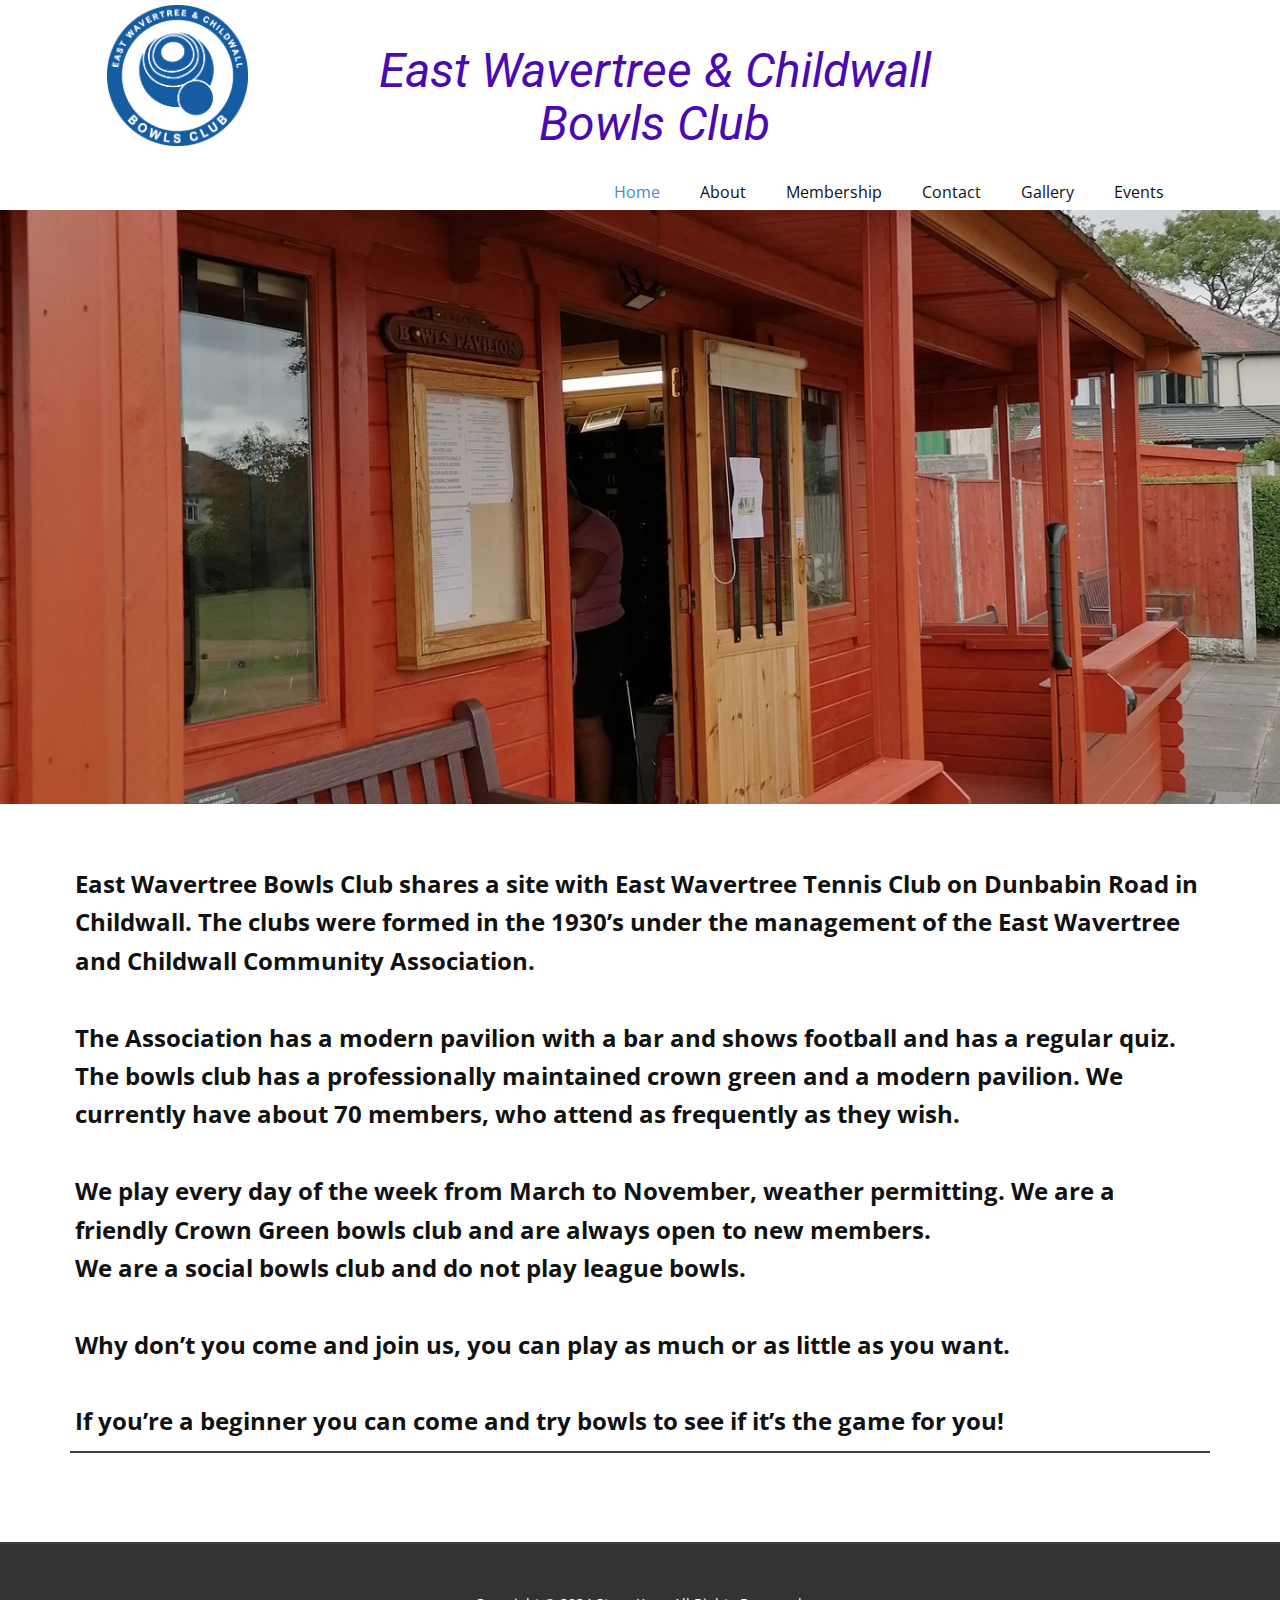
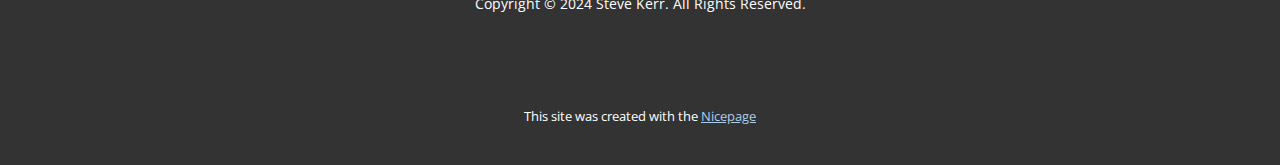
<file: index.html>
<!DOCTYPE html>
<html style="font-size: 16px;" lang="en"><head>
    <meta name="viewport" content="width=device-width, initial-scale=1.0">
    <meta charset="utf-8">
    <meta name="keywords" content="East Wavertree &amp;amp; Childwall Bowls Club">
    <meta name="description" content="">
    <title>Home</title>
    <link rel="stylesheet" href="nicepage.css" media="screen">
<link rel="stylesheet" href="Home.css" media="screen">
    <script class="u-script" type="text/javascript" src="jquery.js" defer=""></script>
    <script class="u-script" type="text/javascript" src="nicepage.js" defer=""></script>
    <meta name="generator" content="Nicepage 6.13.8, nicepage.com">
    <link id="u-theme-google-font" rel="stylesheet" href="https://fonts.googleapis.com/css?family=Roboto:100,100i,300,300i,400,400i,500,500i,700,700i,900,900i|Open+Sans:300,300i,400,400i,500,500i,600,600i,700,700i,800,800i">
    
    
    
    
    <script type="application/ld+json">{
		"@context": "http://schema.org",
		"@type": "Organization",
		"name": "",
		"logo": "images/LogoEWCBowls_v1.00.png"
}</script>
    <meta name="theme-color" content="#478ac9">
    <meta property="og:title" content="Home">
    <meta property="og:type" content="website">
  <meta data-intl-tel-input-cdn-path="intlTelInput/"></head>
  <body data-home-page="Home.html" data-home-page-title="Home" data-path-to-root="./" data-include-products="false" class="u-body u-xl-mode" data-lang="en"><header class=" u-border-no-bottom u-border-no-left u-border-no-right u-border-no-top u-clearfix u-container-align-center u-header u-section-row-container" id="sec-9b2f" style="background-image: none"><div class="u-section-rows">
        <div class="u-section-row" id="sec-6b38">
          <div class="u-clearfix u-sheet u-sheet-1">
            <h2 class="u-align-center u-text u-text-custom-color-3 u-text-1">East Wavertree &amp; Childwall<br>Bowls Club
            </h2>
            <a href="#" class="u-image u-logo u-image-1" data-image-width="2363" data-image-height="2363">
              <img src="images/LogoEWCBowls_v1.00.png" class="u-logo-image u-logo-image-1">
            </a>
          </div>
          
          
          
          
          
        </div>
        <div class="u-clearfix u-section-row" data-animation-name="" data-animation-duration="0" data-animation-delay="0" data-animation-direction="" id="sec-6533">
          <div class="u-clearfix u-sheet u-valign-middle u-sheet-2">
            <nav class="u-menu u-menu-one-level u-offcanvas u-menu-1">
              <div class="menu-collapse" style="font-size: 1rem; letter-spacing: 0px;">
                <a class="u-button-style u-custom-left-right-menu-spacing u-custom-padding-bottom u-custom-top-bottom-menu-spacing u-nav-link u-text-active-palette-1-base u-text-hover-palette-2-base" href="#">
                  <svg class="u-svg-link" viewBox="0 0 24 24"><use xlink:href="#menu-hamburger"></use></svg>
                  <svg class="u-svg-content" version="1.1" id="menu-hamburger" viewBox="0 0 16 16" x="0px" y="0px" xmlns:xlink="http://www.w3.org/1999/xlink" xmlns="http://www.w3.org/2000/svg"><g><rect y="1" width="16" height="2"></rect><rect y="7" width="16" height="2"></rect><rect y="13" width="16" height="2"></rect>
</g></svg>
                </a>
              </div>
              <div class="u-custom-menu u-nav-container">
                <ul class="u-nav u-unstyled u-nav-1"><li class="u-nav-item"><a class="u-button-style u-nav-link u-text-active-palette-1-base u-text-hover-palette-2-base" href="Home.html" style="padding: 10px 20px;">Home</a>
</li><li class="u-nav-item"><a class="u-button-style u-nav-link u-text-active-palette-1-base u-text-hover-palette-2-base" href="About.html" style="padding: 10px 20px;">About</a>
</li><li class="u-nav-item"><a class="u-button-style u-nav-link u-text-active-palette-1-base u-text-hover-palette-2-base" href="Membership.html" style="padding: 10px 20px;">Membership</a>
</li><li class="u-nav-item"><a class="u-button-style u-nav-link u-text-active-palette-1-base u-text-hover-palette-2-base" href="Contact.html" style="padding: 10px 20px;">Contact</a>
</li><li class="u-nav-item"><a class="u-button-style u-nav-link u-text-active-palette-1-base u-text-hover-palette-2-base" href="Gallery.html" style="padding: 10px 20px;">Gallery</a>
</li><li class="u-nav-item"><a class="u-button-style u-nav-link u-text-active-palette-1-base u-text-hover-palette-2-base" href="Events.html" style="padding: 10px 20px;">Events</a>
</li></ul>
              </div>
              <div class="u-custom-menu u-nav-container-collapse">
                <div class="u-black u-container-style u-inner-container-layout u-opacity u-opacity-95 u-sidenav">
                  <div class="u-inner-container-layout u-sidenav-overflow">
                    <div class="u-menu-close"></div>
                    <ul class="u-align-center u-nav u-popupmenu-items u-unstyled u-nav-2"><li class="u-nav-item"><a class="u-button-style u-nav-link" href="Home.html">Home</a>
</li><li class="u-nav-item"><a class="u-button-style u-nav-link" href="About.html">About</a>
</li><li class="u-nav-item"><a class="u-button-style u-nav-link" href="Membership.html">Membership</a>
</li><li class="u-nav-item"><a class="u-button-style u-nav-link" href="Contact.html">Contact</a>
</li><li class="u-nav-item"><a class="u-button-style u-nav-link" href="Gallery.html">Gallery</a>
</li><li class="u-nav-item"><a class="u-button-style u-nav-link" href="Events.html">Events</a>
</li></ul>
                  </div>
                </div>
                <div class="u-black u-menu-overlay u-opacity u-opacity-70"></div>
              </div>
            </nav>
          </div>
          
          
          
          
          
        </div>
      </div></header>
    <section class="u-clearfix u-container-align-center u-image u-section-1" id="sec-b8aa" data-image-width="3000" data-image-height="4000">
      <div class="u-clearfix u-sheet u-sheet-1"></div>
    </section>
    <section class="u-border-2 u-border-grey-75 u-border-no-left u-border-no-right u-border-no-top u-clearfix u-section-2" id="carousel_21e7">
      <div class="u-clearfix u-sheet u-sheet-1">
        <div class="u-expanded-width u-list u-list-1">
          <div class="u-repeater u-repeater-1">
            <div class="u-border-2 u-border-grey-75 u-border-no-left u-border-no-right u-border-no-top u-container-style u-list-item u-repeater-item">
              <div class="u-container-layout u-similar-container u-valign-top u-container-layout-1">
                <p class="u-text u-text-default u-text-1">East W<span style="font-weight: 700;"></span>avertree  Bowls Club shares a site with East Wavertree Tennis Club on Dunbabin Road in Childwall. The clubs were formed in the 1930’s under the management of the East Wavertree and Childwall Community Association.<br>
                  <br>The Association has a modern pavilion with a bar and shows football and has a regular quiz. 
The bowls club has a professionally maintained crown g<span style="font-weight: 700;"></span>reen and a modern pavilion. We currently have about 70 members, who attend as frequently as they wish.<br>
                  <br>We play every day of the week from March to November, weather permitting.
We are a friendly Crown Green bowls club<span style="font-weight: 700;"></span> and are always open to new members.&nbsp;<br>We are a social bowls club and do not play league bowls.&nbsp;<br>
                  <br>Why don’t you come and join us, you can play as much or as little as you want.&nbsp;<br>
                  <br>If you’re a beginner you can come and try bowls to see if it’s the game for you! 
                </p>
              </div>
            </div>
          </div>
        </div>
      </div>
    </section>
    
    
    
    <footer class="u-align-center u-clearfix u-footer u-grey-80 u-footer" id="sec-674e"><div class="u-clearfix u-sheet u-sheet-1">
        <p class="u-small-text u-text u-text-variant u-text-1"> Copyright © 2024 Steve Kerr. All Rights Reserved.</p>
      </div></footer>
    <section class="u-backlink u-clearfix u-grey-80">
      <p class="u-text">
        <span>This site was created with the </span>
        <a class="u-link" href="https://nicepage.com/" target="_blank" rel="nofollow">
          <span>Nicepage</span>
        </a>
      </p>
    </section>
  
</body></html>
</file>
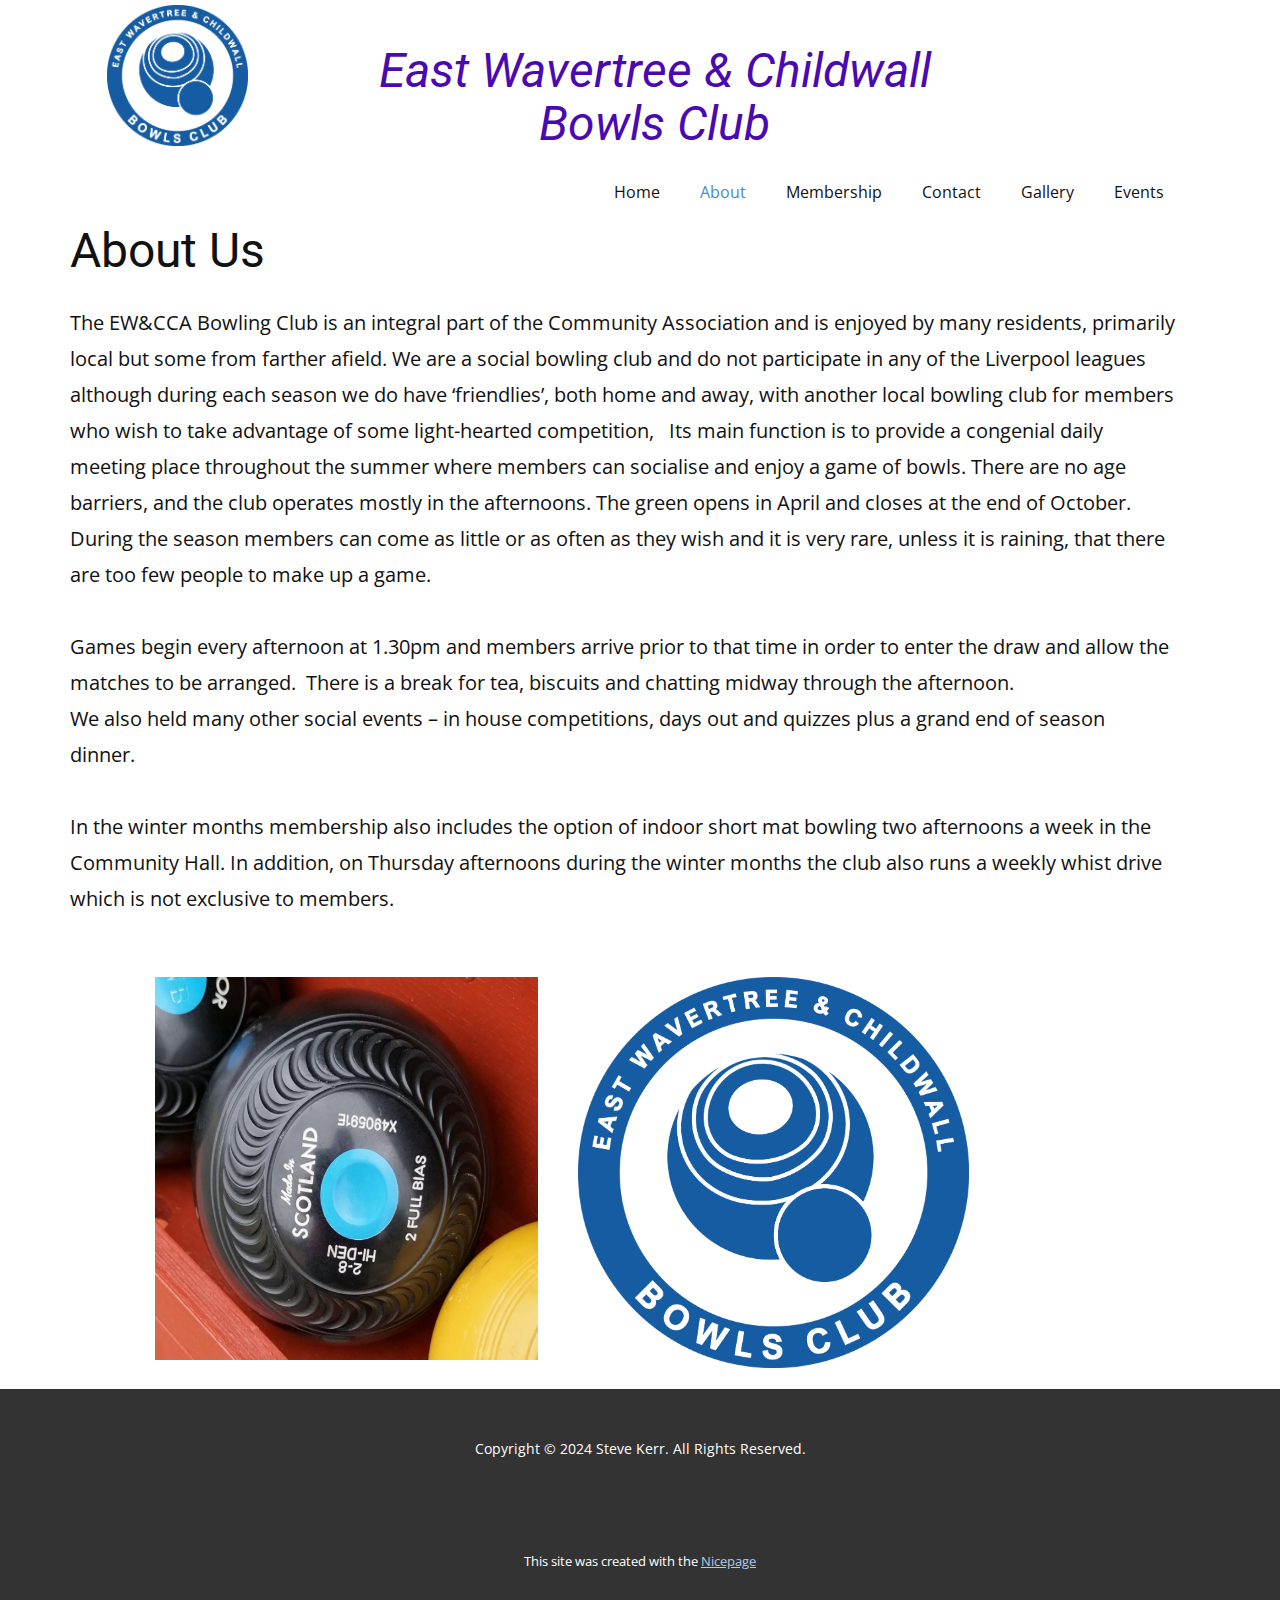
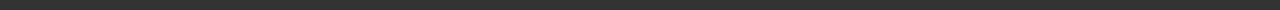
<file: About.html>
<!DOCTYPE html>
<html style="font-size: 16px;" lang="en"><head>
    <meta name="viewport" content="width=device-width, initial-scale=1.0">
    <meta charset="utf-8">
    <meta name="keywords" content="East Wavertree &amp;amp; Childwall Bowls Club, About Us">
    <meta name="description" content="">
    <title>About</title>
    <link rel="stylesheet" href="nicepage.css" media="screen">
<link rel="stylesheet" href="About.css" media="screen">
    <script class="u-script" type="text/javascript" src="jquery.js" defer=""></script>
    <script class="u-script" type="text/javascript" src="nicepage.js" defer=""></script>
    <meta name="generator" content="Nicepage 6.13.8, nicepage.com">
    <link id="u-theme-google-font" rel="stylesheet" href="https://fonts.googleapis.com/css?family=Roboto:100,100i,300,300i,400,400i,500,500i,700,700i,900,900i|Open+Sans:300,300i,400,400i,500,500i,600,600i,700,700i,800,800i">
    
    
    
    
    <script type="application/ld+json">{
		"@context": "http://schema.org",
		"@type": "Organization",
		"name": "",
		"logo": "images/LogoEWCBowls_v1.00.png"
}</script>
    <meta name="theme-color" content="#478ac9">
    <meta property="og:title" content="About">
    <meta property="og:type" content="website">
  <meta data-intl-tel-input-cdn-path="intlTelInput/"></head>
  <body data-path-to-root="./" data-include-products="false" class="u-body u-xl-mode" data-lang="en"><header class=" u-border-no-bottom u-border-no-left u-border-no-right u-border-no-top u-clearfix u-container-align-center u-header u-section-row-container" id="sec-9b2f" style="background-image: none"><div class="u-section-rows">
        <div class="u-section-row" id="sec-6b38">
          <div class="u-clearfix u-sheet u-sheet-1">
            <h2 class="u-align-center u-text u-text-custom-color-3 u-text-1">East Wavertree &amp; Childwall<br>Bowls Club
            </h2>
            <a href="#" class="u-image u-logo u-image-1" data-image-width="2363" data-image-height="2363">
              <img src="images/LogoEWCBowls_v1.00.png" class="u-logo-image u-logo-image-1">
            </a>
          </div>
          
          
          
          
          
        </div>
        <div class="u-clearfix u-section-row" data-animation-name="" data-animation-duration="0" data-animation-delay="0" data-animation-direction="" id="sec-6533">
          <div class="u-clearfix u-sheet u-valign-middle u-sheet-2">
            <nav class="u-menu u-menu-one-level u-offcanvas u-menu-1">
              <div class="menu-collapse" style="font-size: 1rem; letter-spacing: 0px;">
                <a class="u-button-style u-custom-left-right-menu-spacing u-custom-padding-bottom u-custom-top-bottom-menu-spacing u-nav-link u-text-active-palette-1-base u-text-hover-palette-2-base" href="#">
                  <svg class="u-svg-link" viewBox="0 0 24 24"><use xlink:href="#menu-hamburger"></use></svg>
                  <svg class="u-svg-content" version="1.1" id="menu-hamburger" viewBox="0 0 16 16" x="0px" y="0px" xmlns:xlink="http://www.w3.org/1999/xlink" xmlns="http://www.w3.org/2000/svg"><g><rect y="1" width="16" height="2"></rect><rect y="7" width="16" height="2"></rect><rect y="13" width="16" height="2"></rect>
</g></svg>
                </a>
              </div>
              <div class="u-custom-menu u-nav-container">
                <ul class="u-nav u-unstyled u-nav-1"><li class="u-nav-item"><a class="u-button-style u-nav-link u-text-active-palette-1-base u-text-hover-palette-2-base" href="Home.html" style="padding: 10px 20px;">Home</a>
</li><li class="u-nav-item"><a class="u-button-style u-nav-link u-text-active-palette-1-base u-text-hover-palette-2-base" href="About.html" style="padding: 10px 20px;">About</a>
</li><li class="u-nav-item"><a class="u-button-style u-nav-link u-text-active-palette-1-base u-text-hover-palette-2-base" href="Membership.html" style="padding: 10px 20px;">Membership</a>
</li><li class="u-nav-item"><a class="u-button-style u-nav-link u-text-active-palette-1-base u-text-hover-palette-2-base" href="Contact.html" style="padding: 10px 20px;">Contact</a>
</li><li class="u-nav-item"><a class="u-button-style u-nav-link u-text-active-palette-1-base u-text-hover-palette-2-base" href="Gallery.html" style="padding: 10px 20px;">Gallery</a>
</li><li class="u-nav-item"><a class="u-button-style u-nav-link u-text-active-palette-1-base u-text-hover-palette-2-base" href="Events.html" style="padding: 10px 20px;">Events</a>
</li></ul>
              </div>
              <div class="u-custom-menu u-nav-container-collapse">
                <div class="u-black u-container-style u-inner-container-layout u-opacity u-opacity-95 u-sidenav">
                  <div class="u-inner-container-layout u-sidenav-overflow">
                    <div class="u-menu-close"></div>
                    <ul class="u-align-center u-nav u-popupmenu-items u-unstyled u-nav-2"><li class="u-nav-item"><a class="u-button-style u-nav-link" href="Home.html">Home</a>
</li><li class="u-nav-item"><a class="u-button-style u-nav-link" href="About.html">About</a>
</li><li class="u-nav-item"><a class="u-button-style u-nav-link" href="Membership.html">Membership</a>
</li><li class="u-nav-item"><a class="u-button-style u-nav-link" href="Contact.html">Contact</a>
</li><li class="u-nav-item"><a class="u-button-style u-nav-link" href="Gallery.html">Gallery</a>
</li><li class="u-nav-item"><a class="u-button-style u-nav-link" href="Events.html">Events</a>
</li></ul>
                  </div>
                </div>
                <div class="u-black u-menu-overlay u-opacity u-opacity-70"></div>
              </div>
            </nav>
          </div>
          
          
          
          
          
        </div>
      </div></header>
    <section class="u-clearfix u-section-1" id="sec-f192">
      <div class="u-clearfix u-sheet u-sheet-1">
        <h2 class="u-align-left u-text u-text-default u-text-1">About Us</h2>
        <p class="u-align-left u-text u-text-2"> The EW&amp;CCA Bowling Club is an integral
part of the Community Association and is enjoyed by many residents, primarily
local but some from farther afield.
We are a social bowling club and do not
participate in any of the Liverpool leagues although during each season we do
have ‘friendlies’, both home and away, with another local bowling club for
members who wish to take advantage of some light-hearted competition,
&nbsp;
Its main function is to provide a congenial
daily meeting place throughout the summer where members can socialise and enjoy
a game of bowls. There are no age barriers, and the club operates mostly in the
afternoons.
The green opens in April and closes at the
end of October. During the season members can come as little or as often as
they wish and it is very rare, unless it is raining, that there are too few
people to make up a game.&nbsp;<br>
          <br>Games begin every afternoon at 1.30pm and
members arrive prior to that time in order to enter the draw and allow the matches
to be arranged.&nbsp; There is a break for
tea, biscuits and chatting midway through the afternoon.&nbsp;&nbsp;<br>We also held many other social events – in
house competitions, days out and quizzes plus a grand end of season
dinner.&nbsp;<br>&nbsp; &nbsp; &nbsp;<br>In the winter months membership also
includes the option of indoor short mat bowling two afternoons a week in the
Community Hall. In addition, on Thursday afternoons during the winter months
the club also runs a weekly whist drive which is not exclusive to members.
&nbsp;
        </p>
      </div>
    </section>
    <section class="u-clearfix u-section-2" id="sec-ad71">
      <div class="u-clearfix u-sheet u-sheet-1">
        <img class="u-image u-image-default u-preserve-proportions u-image-1" src="images/Bowls_650.jpg" alt="" data-image-width="650" data-image-height="650">
        <img class="u-image u-image-contain u-image-default u-preserve-proportions u-image-2" src="images/LogoEWCBowls_v1.00.png" alt="" data-image-width="2363" data-image-height="2363">
      </div>
    </section>
    
    
    
    <footer class="u-align-center u-clearfix u-footer u-grey-80 u-footer" id="sec-674e"><div class="u-clearfix u-sheet u-sheet-1">
        <p class="u-small-text u-text u-text-variant u-text-1"> Copyright © 2024 Steve Kerr. All Rights Reserved.</p>
      </div></footer>
    <section class="u-backlink u-clearfix u-grey-80">
      <p class="u-text">
        <span>This site was created with the </span>
        <a class="u-link" href="https://nicepage.com/" target="_blank" rel="nofollow">
          <span>Nicepage</span>
        </a>
      </p>
    </section>
  
</body></html>
</file>
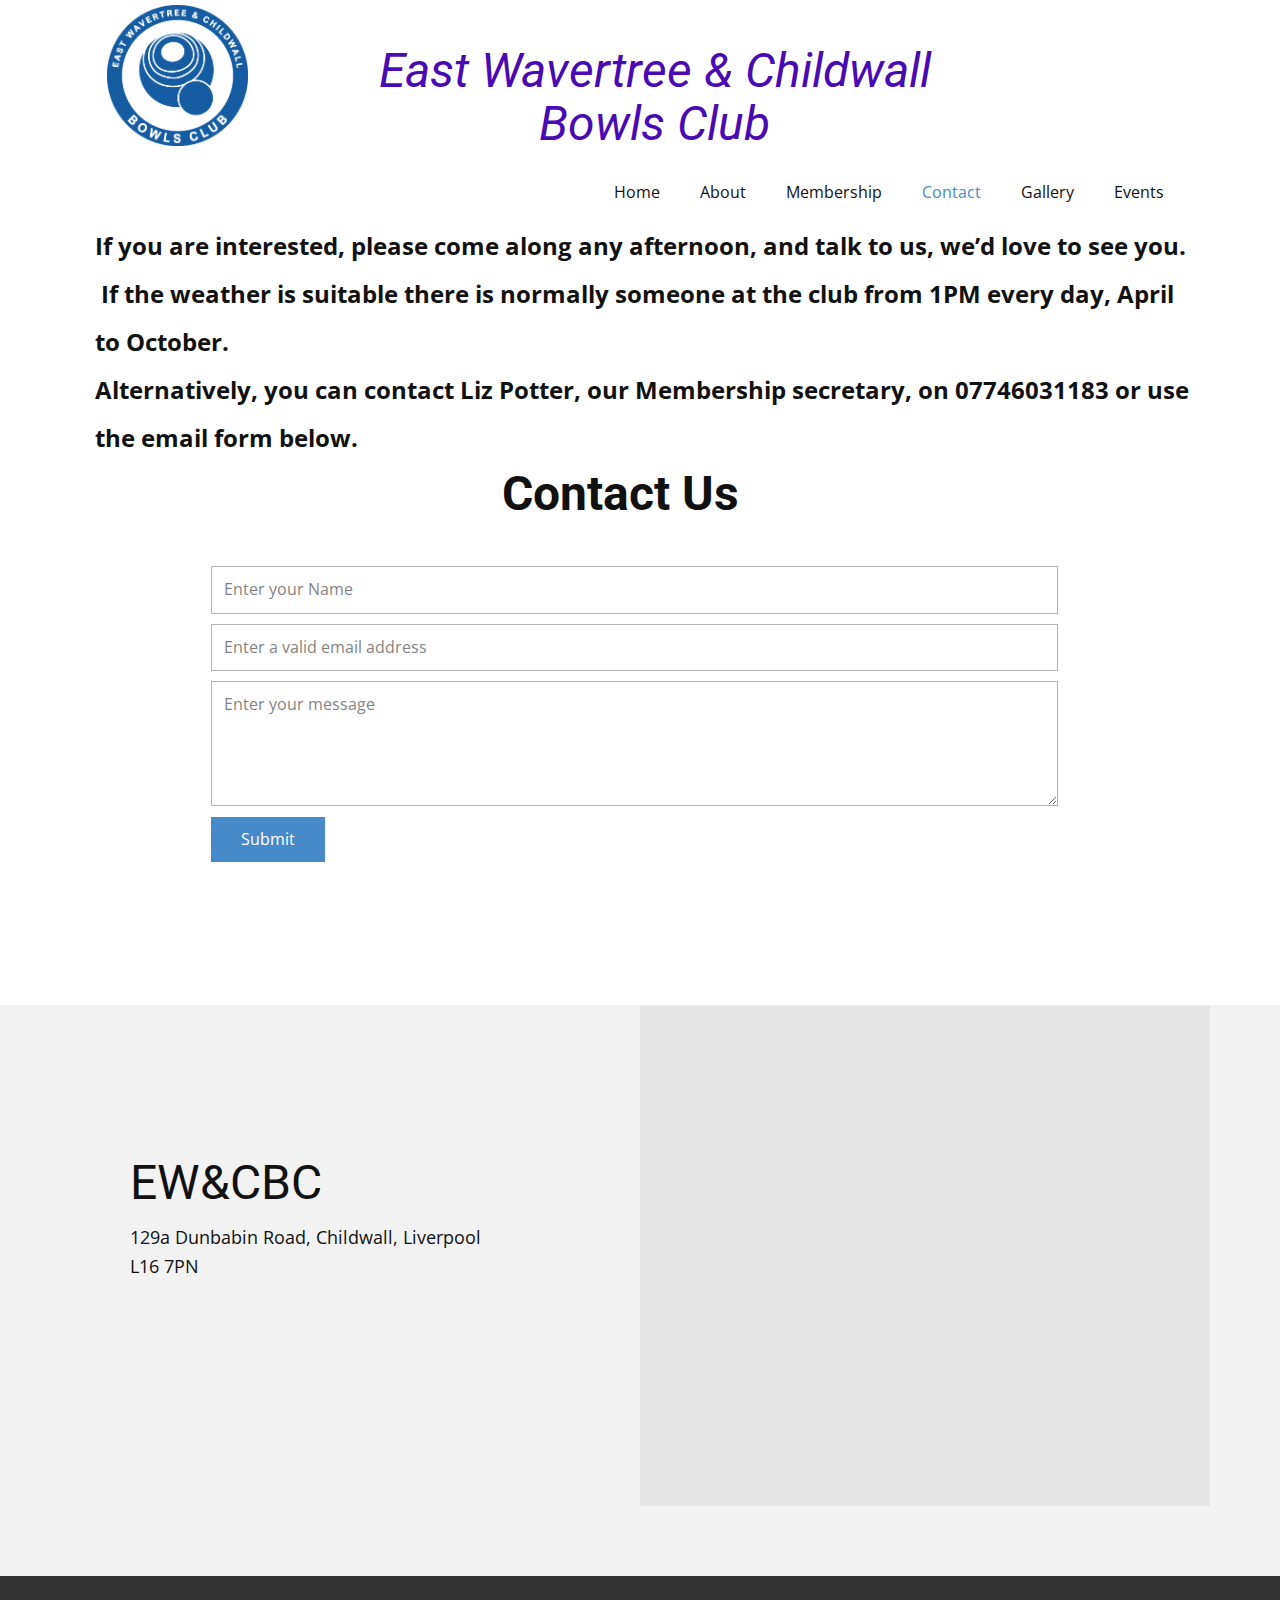
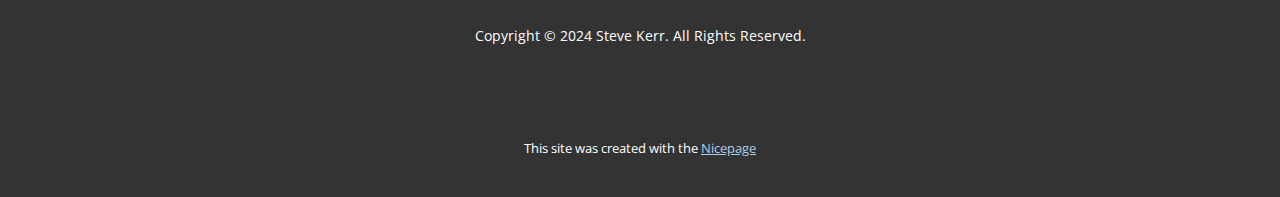
<file: Contact.html>
<!DOCTYPE html>
<html style="font-size: 16px;" lang="en"><head>
    <meta name="viewport" content="width=device-width, initial-scale=1.0">
    <meta charset="utf-8">
    <meta name="keywords" content="East Wavertree &amp;amp; Childwall Bowls Club, Contact Us">
    <meta name="description" content="">
    <title>Contact</title>
    <link rel="stylesheet" href="nicepage.css" media="screen">
<link rel="stylesheet" href="Contact.css" media="screen">
    <script class="u-script" type="text/javascript" src="jquery.js" defer=""></script>
    <script class="u-script" type="text/javascript" src="nicepage.js" defer=""></script>
    <meta name="generator" content="Nicepage 6.13.8, nicepage.com">
    <meta name="referrer" content="origin">
    <link id="u-theme-google-font" rel="stylesheet" href="https://fonts.googleapis.com/css?family=Roboto:100,100i,300,300i,400,400i,500,500i,700,700i,900,900i|Open+Sans:300,300i,400,400i,500,500i,600,600i,700,700i,800,800i">
    
    
    
    
    
    <script type="application/ld+json">{
		"@context": "http://schema.org",
		"@type": "Organization",
		"name": "",
		"logo": "images/LogoEWCBowls_v1.00.png"
}</script>
    <meta name="theme-color" content="#478ac9">
    <meta property="og:title" content="Contact">
    <meta property="og:type" content="website">
  <meta data-intl-tel-input-cdn-path="intlTelInput/"></head>
  <body data-path-to-root="./" data-include-products="false" class="u-body u-xl-mode" data-lang="en"><header class=" u-border-no-bottom u-border-no-left u-border-no-right u-border-no-top u-clearfix u-container-align-center u-header u-section-row-container" id="sec-9b2f" style="background-image: none"><div class="u-section-rows">
        <div class="u-section-row" id="sec-6b38">
          <div class="u-clearfix u-sheet u-sheet-1">
            <h2 class="u-align-center u-text u-text-custom-color-3 u-text-1">East Wavertree &amp; Childwall<br>Bowls Club
            </h2>
            <a href="#" class="u-image u-logo u-image-1" data-image-width="2363" data-image-height="2363">
              <img src="images/LogoEWCBowls_v1.00.png" class="u-logo-image u-logo-image-1">
            </a>
          </div>
          
          
          
          
          
        </div>
        <div class="u-clearfix u-section-row" data-animation-name="" data-animation-duration="0" data-animation-delay="0" data-animation-direction="" id="sec-6533">
          <div class="u-clearfix u-sheet u-valign-middle u-sheet-2">
            <nav class="u-menu u-menu-one-level u-offcanvas u-menu-1">
              <div class="menu-collapse" style="font-size: 1rem; letter-spacing: 0px;">
                <a class="u-button-style u-custom-left-right-menu-spacing u-custom-padding-bottom u-custom-top-bottom-menu-spacing u-nav-link u-text-active-palette-1-base u-text-hover-palette-2-base" href="#">
                  <svg class="u-svg-link" viewBox="0 0 24 24"><use xlink:href="#menu-hamburger"></use></svg>
                  <svg class="u-svg-content" version="1.1" id="menu-hamburger" viewBox="0 0 16 16" x="0px" y="0px" xmlns:xlink="http://www.w3.org/1999/xlink" xmlns="http://www.w3.org/2000/svg"><g><rect y="1" width="16" height="2"></rect><rect y="7" width="16" height="2"></rect><rect y="13" width="16" height="2"></rect>
</g></svg>
                </a>
              </div>
              <div class="u-custom-menu u-nav-container">
                <ul class="u-nav u-unstyled u-nav-1"><li class="u-nav-item"><a class="u-button-style u-nav-link u-text-active-palette-1-base u-text-hover-palette-2-base" href="Home.html" style="padding: 10px 20px;">Home</a>
</li><li class="u-nav-item"><a class="u-button-style u-nav-link u-text-active-palette-1-base u-text-hover-palette-2-base" href="About.html" style="padding: 10px 20px;">About</a>
</li><li class="u-nav-item"><a class="u-button-style u-nav-link u-text-active-palette-1-base u-text-hover-palette-2-base" href="Membership.html" style="padding: 10px 20px;">Membership</a>
</li><li class="u-nav-item"><a class="u-button-style u-nav-link u-text-active-palette-1-base u-text-hover-palette-2-base" href="Contact.html" style="padding: 10px 20px;">Contact</a>
</li><li class="u-nav-item"><a class="u-button-style u-nav-link u-text-active-palette-1-base u-text-hover-palette-2-base" href="Gallery.html" style="padding: 10px 20px;">Gallery</a>
</li><li class="u-nav-item"><a class="u-button-style u-nav-link u-text-active-palette-1-base u-text-hover-palette-2-base" href="Events.html" style="padding: 10px 20px;">Events</a>
</li></ul>
              </div>
              <div class="u-custom-menu u-nav-container-collapse">
                <div class="u-black u-container-style u-inner-container-layout u-opacity u-opacity-95 u-sidenav">
                  <div class="u-inner-container-layout u-sidenav-overflow">
                    <div class="u-menu-close"></div>
                    <ul class="u-align-center u-nav u-popupmenu-items u-unstyled u-nav-2"><li class="u-nav-item"><a class="u-button-style u-nav-link" href="Home.html">Home</a>
</li><li class="u-nav-item"><a class="u-button-style u-nav-link" href="About.html">About</a>
</li><li class="u-nav-item"><a class="u-button-style u-nav-link" href="Membership.html">Membership</a>
</li><li class="u-nav-item"><a class="u-button-style u-nav-link" href="Contact.html">Contact</a>
</li><li class="u-nav-item"><a class="u-button-style u-nav-link" href="Gallery.html">Gallery</a>
</li><li class="u-nav-item"><a class="u-button-style u-nav-link" href="Events.html">Events</a>
</li></ul>
                  </div>
                </div>
                <div class="u-black u-menu-overlay u-opacity u-opacity-70"></div>
              </div>
            </nav>
          </div>
          
          
          
          
          
        </div>
      </div></header>
    <section class="u-clearfix u-section-1" id="sec-a946">
      <div class="u-clearfix u-sheet u-sheet-1">
        <div class="u-container-style u-group u-group-1">
          <div class="u-container-layout u-container-layout-1">
            <p class="u-align-left u-text u-text-1">If you are interested,
please come along any afternoon, and talk to us, we’d love to see you.<br>&nbsp;If the weather is suitable there is normally someone at the club from 1PM every day, April to October.&nbsp; &nbsp; &nbsp; &nbsp;<br>Alternatively, you can contact Liz Potter, our
Membership secretary, on​ ​07746031183&nbsp;or use the email form below.
            </p>
          </div>
        </div>
        <h2 class="u-text u-text-default u-text-2">Contact Us</h2>
      </div>
    </section>
    <section class="u-align-center u-clearfix u-section-2" id="sec-000b">
      <div class="u-clearfix u-sheet u-sheet-1">
        <div class="u-form u-form-1">
          <form action="https://forms.nicepagesrv.com/v2/form/process" class="u-clearfix u-form-spacing-10 u-form-vertical u-inner-form" style="padding: 10px" source="email" name="form">
            <div class="u-form-group u-form-name u-label-none">
              <label for="name-3b9a" class="u-label">Name</label>
              <input type="text" placeholder="Enter your Name" id="name-3b9a" name="name" class="u-input u-input-rectangle" required="">
            </div>
            <div class="u-form-email u-form-group u-label-none">
              <label for="email-3b9a" class="u-label">Email</label>
              <input type="email" placeholder="Enter a valid email address" id="email-3b9a" name="email" class="u-input u-input-rectangle" required="">
            </div>
            <div class="u-form-group u-form-message u-label-none">
              <label for="message-3b9a" class="u-label">Message</label>
              <textarea placeholder="Enter your message" rows="4" cols="50" id="message-3b9a" name="message" class="u-input u-input-rectangle" required=""></textarea>
            </div>
            <div class="u-align-left u-form-group u-form-submit">
              <a href="#" class="u-btn u-btn-submit u-button-style">Submit</a>
              <input type="submit" value="submit" class="u-form-control-hidden">
            </div>
            <div class="u-form-send-message u-form-send-success"> Thank you! Your message has been sent. </div>
            <div class="u-form-send-error u-form-send-message"> Unable to send your message. Please fix errors then try again. </div>
            <input type="hidden" value="" name="recaptchaResponse">
            <input type="hidden" name="formServices" value="72d6774e-1a1e-0da4-01e2-5fb2df5e3e4f">
          </form>
        </div>
      </div>
    </section>
    <section class="u-clearfix u-grey-5 u-section-3" id="sec-d3fc">
      <div class="u-clearfix u-sheet u-sheet-1">
        <div class="data-layout-selected u-clearfix u-expanded-width u-layout-wrap u-layout-wrap-1">
          <div class="u-layout">
            <div class="u-layout-row">
              <div class="u-align-left u-container-style u-layout-cell u-left-cell u-size-30 u-layout-cell-1">
                <div class="u-container-layout u-container-layout-1">
                  <h2 class="u-text u-text-1">EW&amp;CBC </h2>
                  <p class="u-text u-text-2">129a Dunbabin Road, Childwall, Liverpool </p>
                  <p class="u-text u-text-3">L16 7PN</p>
                </div>
              </div>
              <div class="u-container-style u-layout-cell u-right-cell u-size-30 u-layout-cell-2">
                <div class="u-container-layout u-container-layout-2">
                  <div class="u-expanded u-grey-10 u-map">
                    <div class="embed-responsive">
                      <iframe class="embed-responsive-item" src="https://maps.google.com/maps?output=embed&amp;q=L16%207QQ&amp;t=m" data-map="[base64]"></iframe>
                    </div>
                  </div>
                </div>
              </div>
            </div>
          </div>
        </div>
      </div>
    </section>
    
    
    
    <footer class="u-align-center u-clearfix u-footer u-grey-80 u-footer" id="sec-674e"><div class="u-clearfix u-sheet u-sheet-1">
        <p class="u-small-text u-text u-text-variant u-text-1"> Copyright © 2024 Steve Kerr. All Rights Reserved.</p>
      </div></footer>
    <section class="u-backlink u-clearfix u-grey-80">
      <p class="u-text">
        <span>This site was created with the </span>
        <a class="u-link" href="https://nicepage.com/" target="_blank" rel="nofollow">
          <span>Nicepage</span>
        </a>
      </p>
    </section>
  
</body></html>
</file>
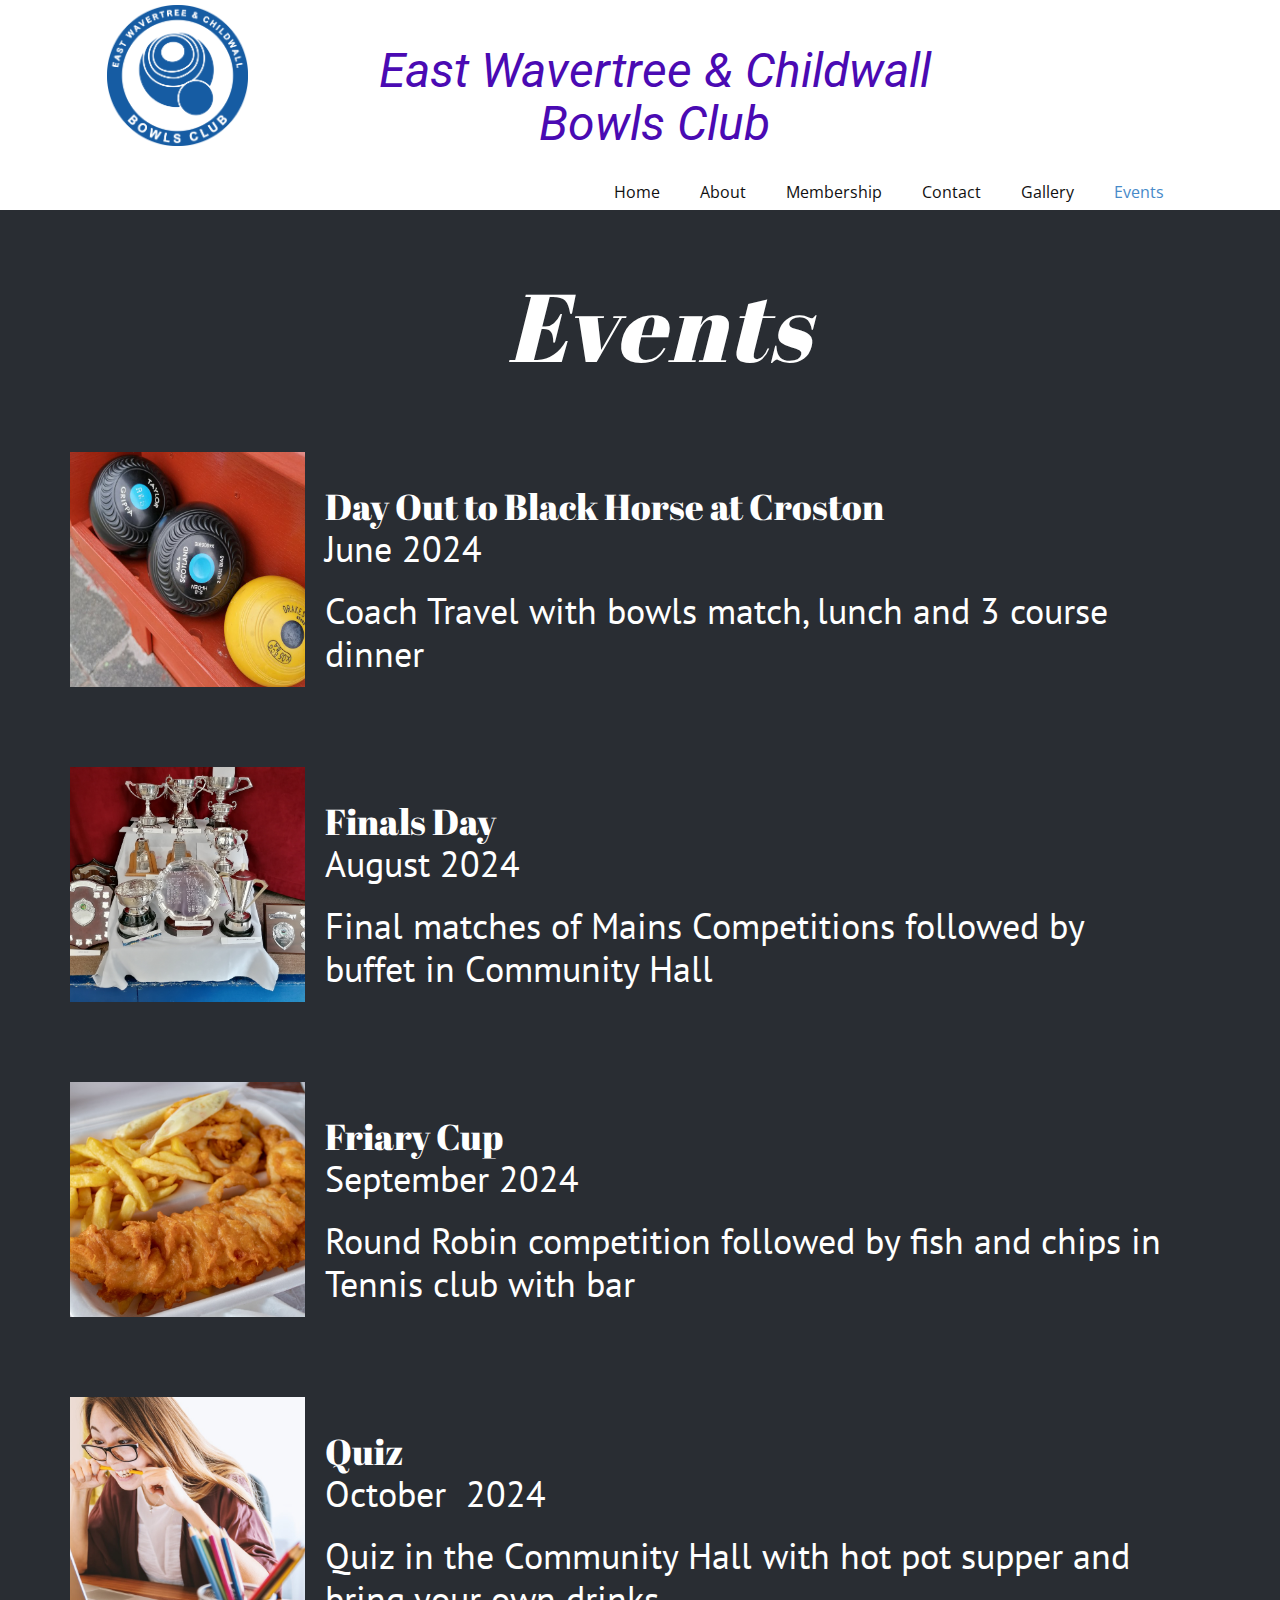
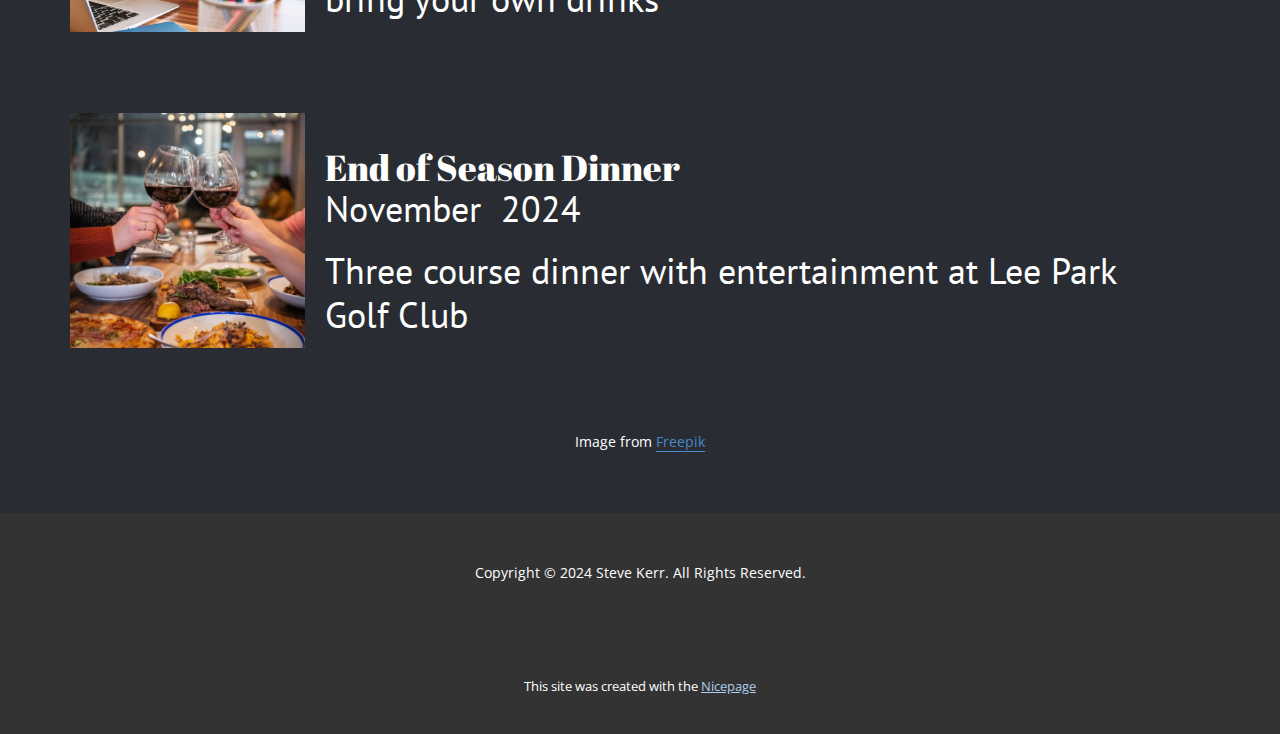
<file: Events.html>
<!DOCTYPE html>
<html style="font-size: 16px;" lang="en"><head>
    <meta name="viewport" content="width=device-width, initial-scale=1.0">
    <meta charset="utf-8">
    <meta name="keywords" content="Global, ​Music, Your club name, dance, Festival, ​Our Night Club, ​&nbsp;Latests Events, Vatos Locos and Friends Friday 5.26, II Points x Secret Project – May 1st, Jean Pierre’s Wynwood Remix, ​Next Level Entertainment, Themusicshow, ​The best DJ&amp;apos;s and Musicians, ​Tonight Special Party&nbsp; &nbsp; Booking Available">
    <meta name="description" content="">
    <title>Events</title>
    <link rel="stylesheet" href="nicepage.css" media="screen">
<link rel="stylesheet" href="Events.css" media="screen">
    <script class="u-script" type="text/javascript" src="jquery.js" defer=""></script>
    <script class="u-script" type="text/javascript" src="nicepage.js" defer=""></script>
    <meta name="generator" content="Nicepage 6.13.8, nicepage.com">
    <link id="u-theme-google-font" rel="stylesheet" href="https://fonts.googleapis.com/css?family=Roboto:100,100i,300,300i,400,400i,500,500i,700,700i,900,900i|Open+Sans:300,300i,400,400i,500,500i,600,600i,700,700i,800,800i">
    <link id="u-page-google-font" rel="stylesheet" href="https://fonts.googleapis.com/css?family=PT+Sans:400,400i,700,700i|Abril+Fatface:400">
    
    
    
    <script type="application/ld+json">{
		"@context": "http://schema.org",
		"@type": "Organization",
		"name": "",
		"logo": "images/LogoEWCBowls_v1.00.png"
}</script>
    <meta name="theme-color" content="#478ac9">
    <meta property="og:title" content="Events">
    <meta property="og:type" content="website">
  <meta data-intl-tel-input-cdn-path="intlTelInput/"></head>
  <body data-path-to-root="./" data-include-products="false" class="u-body u-xl-mode" data-lang="en"><header class=" u-border-no-bottom u-border-no-left u-border-no-right u-border-no-top u-clearfix u-container-align-center u-header u-section-row-container" id="sec-9b2f" style="background-image: none"><div class="u-section-rows">
        <div class="u-section-row" id="sec-6b38">
          <div class="u-clearfix u-sheet u-sheet-1">
            <h2 class="u-align-center u-text u-text-custom-color-3 u-text-1">East Wavertree &amp; Childwall<br>Bowls Club
            </h2>
            <a href="#" class="u-image u-logo u-image-1" data-image-width="2363" data-image-height="2363">
              <img src="images/LogoEWCBowls_v1.00.png" class="u-logo-image u-logo-image-1">
            </a>
          </div>
          
          
          
          
          
        </div>
        <div class="u-clearfix u-section-row" data-animation-name="" data-animation-duration="0" data-animation-delay="0" data-animation-direction="" id="sec-6533">
          <div class="u-clearfix u-sheet u-valign-middle u-sheet-2">
            <nav class="u-menu u-menu-one-level u-offcanvas u-menu-1">
              <div class="menu-collapse" style="font-size: 1rem; letter-spacing: 0px;">
                <a class="u-button-style u-custom-left-right-menu-spacing u-custom-padding-bottom u-custom-top-bottom-menu-spacing u-nav-link u-text-active-palette-1-base u-text-hover-palette-2-base" href="#">
                  <svg class="u-svg-link" viewBox="0 0 24 24"><use xlink:href="#menu-hamburger"></use></svg>
                  <svg class="u-svg-content" version="1.1" id="menu-hamburger" viewBox="0 0 16 16" x="0px" y="0px" xmlns:xlink="http://www.w3.org/1999/xlink" xmlns="http://www.w3.org/2000/svg"><g><rect y="1" width="16" height="2"></rect><rect y="7" width="16" height="2"></rect><rect y="13" width="16" height="2"></rect>
</g></svg>
                </a>
              </div>
              <div class="u-custom-menu u-nav-container">
                <ul class="u-nav u-unstyled u-nav-1"><li class="u-nav-item"><a class="u-button-style u-nav-link u-text-active-palette-1-base u-text-hover-palette-2-base" href="Home.html" style="padding: 10px 20px;">Home</a>
</li><li class="u-nav-item"><a class="u-button-style u-nav-link u-text-active-palette-1-base u-text-hover-palette-2-base" href="About.html" style="padding: 10px 20px;">About</a>
</li><li class="u-nav-item"><a class="u-button-style u-nav-link u-text-active-palette-1-base u-text-hover-palette-2-base" href="Membership.html" style="padding: 10px 20px;">Membership</a>
</li><li class="u-nav-item"><a class="u-button-style u-nav-link u-text-active-palette-1-base u-text-hover-palette-2-base" href="Contact.html" style="padding: 10px 20px;">Contact</a>
</li><li class="u-nav-item"><a class="u-button-style u-nav-link u-text-active-palette-1-base u-text-hover-palette-2-base" href="Gallery.html" style="padding: 10px 20px;">Gallery</a>
</li><li class="u-nav-item"><a class="u-button-style u-nav-link u-text-active-palette-1-base u-text-hover-palette-2-base" href="Events.html" style="padding: 10px 20px;">Events</a>
</li></ul>
              </div>
              <div class="u-custom-menu u-nav-container-collapse">
                <div class="u-black u-container-style u-inner-container-layout u-opacity u-opacity-95 u-sidenav">
                  <div class="u-inner-container-layout u-sidenav-overflow">
                    <div class="u-menu-close"></div>
                    <ul class="u-align-center u-nav u-popupmenu-items u-unstyled u-nav-2"><li class="u-nav-item"><a class="u-button-style u-nav-link" href="Home.html">Home</a>
</li><li class="u-nav-item"><a class="u-button-style u-nav-link" href="About.html">About</a>
</li><li class="u-nav-item"><a class="u-button-style u-nav-link" href="Membership.html">Membership</a>
</li><li class="u-nav-item"><a class="u-button-style u-nav-link" href="Contact.html">Contact</a>
</li><li class="u-nav-item"><a class="u-button-style u-nav-link" href="Gallery.html">Gallery</a>
</li><li class="u-nav-item"><a class="u-button-style u-nav-link" href="Events.html">Events</a>
</li></ul>
                  </div>
                </div>
                <div class="u-black u-menu-overlay u-opacity u-opacity-70"></div>
              </div>
            </nav>
          </div>
          
          
          
          
          
        </div>
      </div></header>
    <section class="u-align-center u-clearfix u-palette-5-dark-3 u-section-1" id="carousel_39ce">
      <div class="u-clearfix u-sheet u-sheet-1">
        <h1 class="u-custom-font u-text u-text-1"><span class="u-icon"></span>&nbsp;&nbsp;<span style="font-style: italic;">Events</span>
        </h1>
        <div class="u-expanded-width u-list u-list-1">
          <div class="u-repeater u-repeater-1">
            <div class="u-container-style u-list-item u-repeater-item">
              <div class="u-container-layout u-similar-container u-container-layout-1">
                <img src="images/Bowls_set_720.jpg" alt="" class="u-image u-image-default u-preserve-proportions u-image-1" data-image-width="720" data-image-height="720">
                <h2 class="u-custom-font u-text u-text-2">Day Out to Black Horse at Croston</h2>
                <h5 class="u-custom-font u-font-pt-sans u-text u-text-3">June 2024</h5>
                <h5 class="u-custom-font u-font-pt-sans u-text u-text-4">Coach Travel with bowls match, lunch and 3 course dinner</h5>
              </div>
            </div>
            <div class="u-container-style u-list-item u-repeater-item">
              <div class="u-container-layout u-similar-container u-container-layout-2">
                <img src="images/IMG_20220820_180124.jpg" alt="" class="u-image u-image-default u-preserve-proportions u-image-2" data-image-width="4000" data-image-height="3000">
                <h2 class="u-custom-font u-text u-text-5">Finals Day </h2>
                <h5 class="u-custom-font u-font-pt-sans u-text u-text-6">August 2024 </h5>
                <h5 class="u-custom-font u-font-pt-sans u-text u-text-7">Final matches of Mains Competitions followed by buffet in Community Hall</h5>
              </div>
            </div>
            <div class="u-container-style u-list-item u-repeater-item">
              <div class="u-container-layout u-similar-container u-container-layout-3">
                <img src="images/photo-1579208030886-b937da0925dc.jpeg" alt="" class="u-image u-image-default u-preserve-proportions u-image-3" data-image-width="1280" data-image-height="853">
                <h2 class="u-custom-font u-text u-text-8">Friary Cup </h2>
                <h5 class="u-custom-font u-font-pt-sans u-text u-text-9">September 2024</h5>
                <h5 class="u-custom-font u-font-pt-sans u-text u-text-10">Round Robin competition followed by fish and chips in Tennis club with bar</h5>
              </div>
            </div>
            <div class="u-container-style u-list-item u-repeater-item">
              <div class="u-container-layout u-similar-container u-container-layout-4">
                <img src="images/photo-1516534775068-ba3e7458af70.jpeg" alt="" class="u-image u-image-default u-preserve-proportions u-image-4" data-image-width="1280" data-image-height="853">
                <h2 class="u-custom-font u-text u-text-11">Quiz</h2>
                <h5 class="u-custom-font u-font-pt-sans u-text u-text-12">October&nbsp; 2024</h5>
                <h5 class="u-custom-font u-font-pt-sans u-text u-text-13">Quiz in the Community Hall with hot pot supper and bring your own drinks</h5>
              </div>
            </div>
            <div class="u-container-style u-list-item u-repeater-item">
              <div class="u-container-layout u-similar-container u-container-layout-5">
                <img src="images/photo-1611765083444-a3ce30f1c885.jpeg" alt="" class="u-image u-image-default u-preserve-proportions u-image-5" data-image-width="1024" data-image-height="1280">
                <h2 class="u-custom-font u-text u-text-14">End of Season Dinner </h2>
                <h5 class="u-custom-font u-font-pt-sans u-text u-text-15">November&nbsp; 2024</h5>
                <h5 class="u-custom-font u-font-pt-sans u-text u-text-16">Three course dinner with entertainment at Lee Park Golf Club</h5>
              </div>
            </div>
          </div>
        </div>
        <p class="u-text u-text-17">Image from <a href="https://www.freepik.com/vectors/music" class="u-active-none u-border-1 u-border-no-left u-border-no-right u-border-no-top u-border-palette-1-base u-btn u-button-link u-button-style u-hover-none u-none u-text-palette-1-base u-btn-1">Freepik</a>
        </p>
      </div>
    </section>
    
    
    
    <footer class="u-align-center u-clearfix u-footer u-grey-80 u-footer" id="sec-674e"><div class="u-clearfix u-sheet u-sheet-1">
        <p class="u-small-text u-text u-text-variant u-text-1"> Copyright © 2024 Steve Kerr. All Rights Reserved.</p>
      </div></footer>
    <section class="u-backlink u-clearfix u-grey-80">
      <p class="u-text">
        <span>This site was created with the </span>
        <a class="u-link" href="https://nicepage.com/" target="_blank" rel="nofollow">
          <span>Nicepage</span>
        </a>
      </p>
    </section>
  
</body></html>
</file>
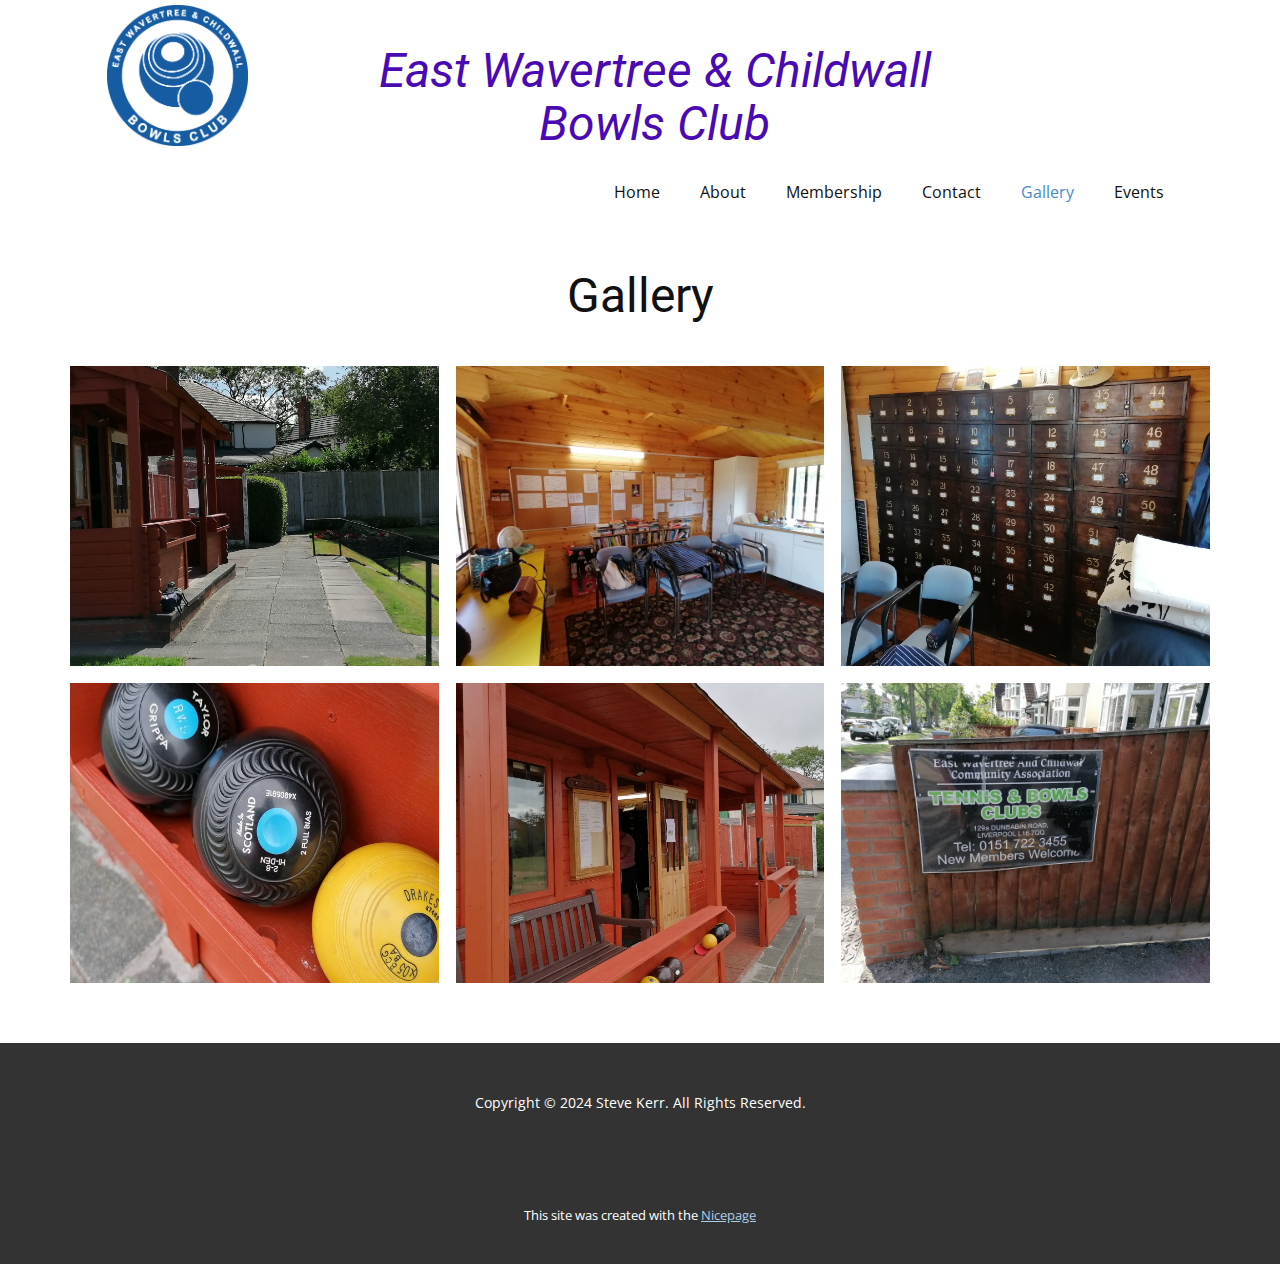
<file: Gallery.html>
<!DOCTYPE html>
<html style="font-size: 16px;" lang="en"><head>
    <meta name="viewport" content="width=device-width, initial-scale=1.0">
    <meta charset="utf-8">
    <meta name="keywords" content="INTUITIVE">
    <meta name="description" content="">
    <title>Gallery</title>
    <link rel="stylesheet" href="nicepage.css" media="screen">
<link rel="stylesheet" href="Gallery.css" media="screen">
    <script class="u-script" type="text/javascript" src="jquery.js" defer=""></script>
    <script class="u-script" type="text/javascript" src="nicepage.js" defer=""></script>
    <meta name="generator" content="Nicepage 6.13.8, nicepage.com">
    <link id="u-theme-google-font" rel="stylesheet" href="https://fonts.googleapis.com/css?family=Roboto:100,100i,300,300i,400,400i,500,500i,700,700i,900,900i|Open+Sans:300,300i,400,400i,500,500i,600,600i,700,700i,800,800i">
    
    
    
    <script type="application/ld+json">{
		"@context": "http://schema.org",
		"@type": "Organization",
		"name": "",
		"logo": "images/LogoEWCBowls_v1.00.png"
}</script>
    <meta name="theme-color" content="#478ac9">
    <meta property="og:title" content="Gallery">
    <meta property="og:type" content="website">
  <meta data-intl-tel-input-cdn-path="intlTelInput/"></head>
  <body data-path-to-root="./" data-include-products="false" class="u-body u-xl-mode" data-lang="en"><header class=" u-border-no-bottom u-border-no-left u-border-no-right u-border-no-top u-clearfix u-container-align-center u-header u-section-row-container" id="sec-9b2f" style="background-image: none"><div class="u-section-rows">
        <div class="u-section-row" id="sec-6b38">
          <div class="u-clearfix u-sheet u-sheet-1">
            <h2 class="u-align-center u-text u-text-custom-color-3 u-text-1">East Wavertree &amp; Childwall<br>Bowls Club
            </h2>
            <a href="#" class="u-image u-logo u-image-1" data-image-width="2363" data-image-height="2363">
              <img src="images/LogoEWCBowls_v1.00.png" class="u-logo-image u-logo-image-1">
            </a>
          </div>
          
          
          
          
          
        </div>
        <div class="u-clearfix u-section-row" data-animation-name="" data-animation-duration="0" data-animation-delay="0" data-animation-direction="" id="sec-6533">
          <div class="u-clearfix u-sheet u-valign-middle u-sheet-2">
            <nav class="u-menu u-menu-one-level u-offcanvas u-menu-1">
              <div class="menu-collapse" style="font-size: 1rem; letter-spacing: 0px;">
                <a class="u-button-style u-custom-left-right-menu-spacing u-custom-padding-bottom u-custom-top-bottom-menu-spacing u-nav-link u-text-active-palette-1-base u-text-hover-palette-2-base" href="#">
                  <svg class="u-svg-link" viewBox="0 0 24 24"><use xlink:href="#menu-hamburger"></use></svg>
                  <svg class="u-svg-content" version="1.1" id="menu-hamburger" viewBox="0 0 16 16" x="0px" y="0px" xmlns:xlink="http://www.w3.org/1999/xlink" xmlns="http://www.w3.org/2000/svg"><g><rect y="1" width="16" height="2"></rect><rect y="7" width="16" height="2"></rect><rect y="13" width="16" height="2"></rect>
</g></svg>
                </a>
              </div>
              <div class="u-custom-menu u-nav-container">
                <ul class="u-nav u-unstyled u-nav-1"><li class="u-nav-item"><a class="u-button-style u-nav-link u-text-active-palette-1-base u-text-hover-palette-2-base" href="Home.html" style="padding: 10px 20px;">Home</a>
</li><li class="u-nav-item"><a class="u-button-style u-nav-link u-text-active-palette-1-base u-text-hover-palette-2-base" href="About.html" style="padding: 10px 20px;">About</a>
</li><li class="u-nav-item"><a class="u-button-style u-nav-link u-text-active-palette-1-base u-text-hover-palette-2-base" href="Membership.html" style="padding: 10px 20px;">Membership</a>
</li><li class="u-nav-item"><a class="u-button-style u-nav-link u-text-active-palette-1-base u-text-hover-palette-2-base" href="Contact.html" style="padding: 10px 20px;">Contact</a>
</li><li class="u-nav-item"><a class="u-button-style u-nav-link u-text-active-palette-1-base u-text-hover-palette-2-base" href="Gallery.html" style="padding: 10px 20px;">Gallery</a>
</li><li class="u-nav-item"><a class="u-button-style u-nav-link u-text-active-palette-1-base u-text-hover-palette-2-base" href="Events.html" style="padding: 10px 20px;">Events</a>
</li></ul>
              </div>
              <div class="u-custom-menu u-nav-container-collapse">
                <div class="u-black u-container-style u-inner-container-layout u-opacity u-opacity-95 u-sidenav">
                  <div class="u-inner-container-layout u-sidenav-overflow">
                    <div class="u-menu-close"></div>
                    <ul class="u-align-center u-nav u-popupmenu-items u-unstyled u-nav-2"><li class="u-nav-item"><a class="u-button-style u-nav-link" href="Home.html">Home</a>
</li><li class="u-nav-item"><a class="u-button-style u-nav-link" href="About.html">About</a>
</li><li class="u-nav-item"><a class="u-button-style u-nav-link" href="Membership.html">Membership</a>
</li><li class="u-nav-item"><a class="u-button-style u-nav-link" href="Contact.html">Contact</a>
</li><li class="u-nav-item"><a class="u-button-style u-nav-link" href="Gallery.html">Gallery</a>
</li><li class="u-nav-item"><a class="u-button-style u-nav-link" href="Events.html">Events</a>
</li></ul>
                  </div>
                </div>
                <div class="u-black u-menu-overlay u-opacity u-opacity-70"></div>
              </div>
            </nav>
          </div>
          
          
          
          
          
        </div>
      </div></header>
    <section class="u-align-center u-clearfix u-container-align-center u-section-1" id="sec-f87c">
      <div class="u-clearfix u-sheet u-valign-middle u-sheet-1">
        <h2 class="u-align-center u-text u-text-default u-text-1">Gallery</h2>
        <div class="u-expanded-width u-gallery u-layout-grid u-lightbox u-show-text-on-hover u-gallery-1">
          <div class="u-gallery-inner u-gallery-inner-1">
            <div class="u-effect-fade u-gallery-item">
              <div class="u-back-slide" data-image-width="3000" data-image-height="4000">
                <img class="u-back-image u-expanded" src="images/IMG_20220819_153149.jpg">
              </div>
              <div class="u-over-slide u-shading u-over-slide-1"></div>
            </div>
            <div class="u-effect-fade u-gallery-item">
              <div class="u-back-slide" data-image-width="3264" data-image-height="2448">
                <img class="u-back-image u-expanded" src="images/IMG_20220819_153222.jpg">
              </div>
              <div class="u-over-slide u-shading u-over-slide-2"></div>
            </div>
            <div class="u-effect-fade u-gallery-item">
              <div class="u-back-slide" data-image-width="650" data-image-height="650">
                <img class="u-back-image u-expanded" src="images/Lockers_650.png">
              </div>
              <div class="u-over-slide u-shading u-over-slide-3"></div>
            </div>
            <div class="u-effect-fade u-gallery-item">
              <div class="u-back-slide" data-image-width="720" data-image-height="720">
                <img class="u-back-image u-expanded" src="images/Bowls_set_720.jpg">
              </div>
              <div class="u-over-slide u-shading u-over-slide-4"></div>
            </div>
            <div class="u-effect-fade u-gallery-item">
              <div class="u-back-slide" data-image-width="3000" data-image-height="4000">
                <img class="u-back-image u-expanded" src="images/IMG_20220816_145734.jpg">
              </div>
              <div class="u-over-slide u-shading u-over-slide-5"></div>
            </div>
            <div class="u-effect-fade u-gallery-item">
              <div class="u-back-slide" data-image-width="4000" data-image-height="3000">
                <img class="u-back-image u-expanded" src="images/IMG_20220820_160201.jpg">
              </div>
              <div class="u-over-slide u-shading u-over-slide-6"></div>
            </div>
          </div>
        </div>
      </div>
    </section>
    
    
    
    <footer class="u-align-center u-clearfix u-footer u-grey-80 u-footer" id="sec-674e"><div class="u-clearfix u-sheet u-sheet-1">
        <p class="u-small-text u-text u-text-variant u-text-1"> Copyright © 2024 Steve Kerr. All Rights Reserved.</p>
      </div></footer>
    <section class="u-backlink u-clearfix u-grey-80">
      <p class="u-text">
        <span>This site was created with the </span>
        <a class="u-link" href="https://nicepage.com/" target="_blank" rel="nofollow">
          <span>Nicepage</span>
        </a>
      </p>
    </section>
  
</body></html>
</file>
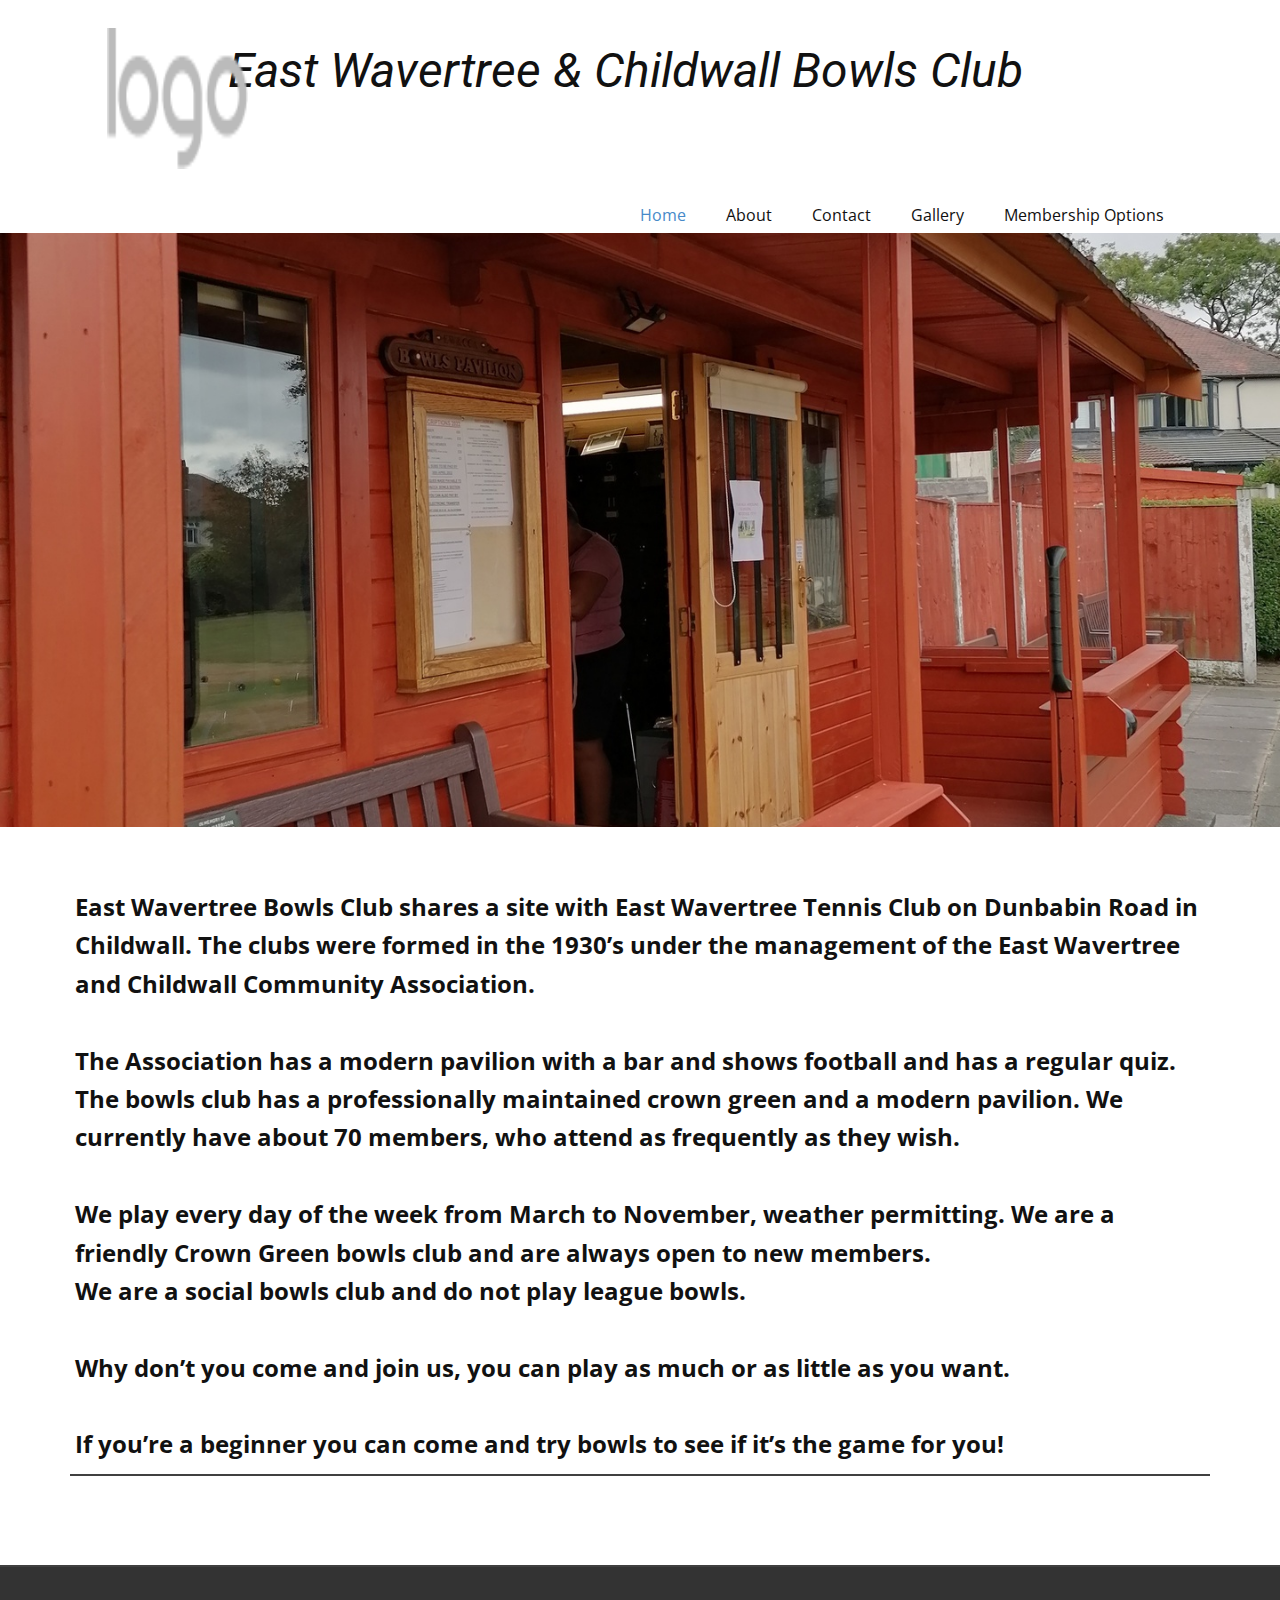
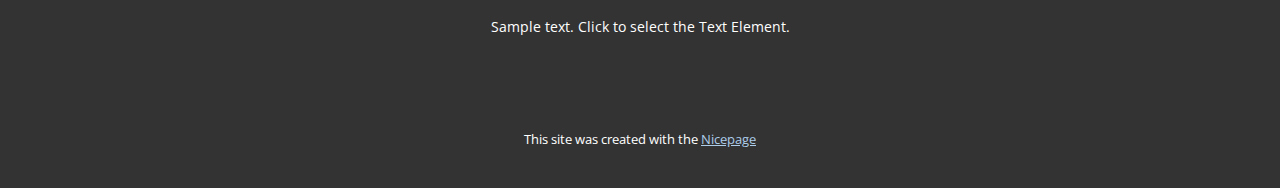
<file: Home.html>
<!DOCTYPE html>
<html style="font-size: 16px;" lang="en"><head>
    <meta name="viewport" content="width=device-width, initial-scale=1.0">
    <meta charset="utf-8">
    <meta name="keywords" content="East Wavertree &amp;amp; Childwall Bowls Club">
    <meta name="description" content="">
    <title>Home</title>
    <link rel="stylesheet" href="nicepage.css" media="screen">
<link rel="stylesheet" href="Home.css" media="screen">
    <script class="u-script" type="text/javascript" src="jquery.js" defer=""></script>
    <script class="u-script" type="text/javascript" src="nicepage.js" defer=""></script>
    <meta name="generator" content="Nicepage 6.13.8, nicepage.com">
    <link id="u-theme-google-font" rel="stylesheet" href="https://fonts.googleapis.com/css?family=Roboto:100,100i,300,300i,400,400i,500,500i,700,700i,900,900i|Open+Sans:300,300i,400,400i,500,500i,600,600i,700,700i,800,800i">
    
    
    
    
    <script type="application/ld+json">{
		"@context": "http://schema.org",
		"@type": "Organization",
		"name": "",
		"logo": "images/default-logo.png"
}</script>
    <meta name="theme-color" content="#478ac9">
    <meta property="og:title" content="Home">
    <meta property="og:type" content="website">
  <meta data-intl-tel-input-cdn-path="intlTelInput/"></head>
  <body data-path-to-root="./" data-include-products="false" class="u-body u-xl-mode" data-lang="en"><header class=" u-border-no-bottom u-border-no-left u-border-no-right u-border-no-top u-clearfix u-container-align-center u-header u-section-row-container" id="sec-9b2f" style="background-image: none"><div class="u-section-rows">
        <div class="u-section-row" id="sec-6b38">
          <div class="u-clearfix u-sheet u-sheet-1">
            <h2 class="u-align-center u-text u-text-default u-text-1">East Wavertree &amp; Childwall Bowls Club</h2>
          </div>
          
          
          
          
          
        </div>
        <div class="u-clearfix u-section-row" data-animation-name="" data-animation-duration="0" data-animation-delay="0" data-animation-direction="" id="sec-6533">
          <div class="u-clearfix u-sheet u-sheet-2">
            <a href="#" class="u-image u-logo u-image-1">
              <img src="images/default-logo.png" class="u-logo-image u-logo-image-1">
            </a>
            <nav class="u-menu u-menu-one-level u-offcanvas u-menu-1">
              <div class="menu-collapse" style="font-size: 1rem; letter-spacing: 0px;">
                <a class="u-button-style u-custom-left-right-menu-spacing u-custom-padding-bottom u-custom-top-bottom-menu-spacing u-nav-link u-text-active-palette-1-base u-text-hover-palette-2-base" href="#">
                  <svg class="u-svg-link" viewBox="0 0 24 24"><use xlink:href="#menu-hamburger"></use></svg>
                  <svg class="u-svg-content" version="1.1" id="menu-hamburger" viewBox="0 0 16 16" x="0px" y="0px" xmlns:xlink="http://www.w3.org/1999/xlink" xmlns="http://www.w3.org/2000/svg"><g><rect y="1" width="16" height="2"></rect><rect y="7" width="16" height="2"></rect><rect y="13" width="16" height="2"></rect>
</g></svg>
                </a>
              </div>
              <div class="u-custom-menu u-nav-container">
                <ul class="u-nav u-unstyled u-nav-1"><li class="u-nav-item"><a class="u-button-style u-nav-link u-text-active-palette-1-base u-text-hover-palette-2-base" href="Home.html" style="padding: 10px 20px;">Home</a>
</li><li class="u-nav-item"><a class="u-button-style u-nav-link u-text-active-palette-1-base u-text-hover-palette-2-base" href="About.html" style="padding: 10px 20px;">About</a>
</li><li class="u-nav-item"><a class="u-button-style u-nav-link u-text-active-palette-1-base u-text-hover-palette-2-base" href="Contact.html" style="padding: 10px 20px;">Contact</a>
</li><li class="u-nav-item"><a class="u-button-style u-nav-link u-text-active-palette-1-base u-text-hover-palette-2-base" href="Gallery.html" style="padding: 10px 20px;">Gallery</a>
</li><li class="u-nav-item"><a class="u-button-style u-nav-link u-text-active-palette-1-base u-text-hover-palette-2-base" href="Membership-Options.html" style="padding: 10px 20px;">Membership Options</a>
</li></ul>
              </div>
              <div class="u-custom-menu u-nav-container-collapse">
                <div class="u-black u-container-style u-inner-container-layout u-opacity u-opacity-95 u-sidenav">
                  <div class="u-inner-container-layout u-sidenav-overflow">
                    <div class="u-menu-close"></div>
                    <ul class="u-align-center u-nav u-popupmenu-items u-unstyled u-nav-2"><li class="u-nav-item"><a class="u-button-style u-nav-link" href="Home.html">Home</a>
</li><li class="u-nav-item"><a class="u-button-style u-nav-link" href="About.html">About</a>
</li><li class="u-nav-item"><a class="u-button-style u-nav-link" href="Contact.html">Contact</a>
</li><li class="u-nav-item"><a class="u-button-style u-nav-link" href="Gallery.html">Gallery</a>
</li><li class="u-nav-item"><a class="u-button-style u-nav-link" href="Membership-Options.html">Membership Options</a>
</li></ul>
                  </div>
                </div>
                <div class="u-black u-menu-overlay u-opacity u-opacity-70"></div>
              </div>
            </nav>
          </div>
          
          
          
          
          
        </div>
      </div></header>
    <section class="u-clearfix u-container-align-center u-image u-section-1" id="sec-b8aa" data-image-width="3000" data-image-height="4000">
      <div class="u-clearfix u-sheet u-sheet-1"></div>
    </section>
    <section class="u-border-2 u-border-grey-75 u-border-no-left u-border-no-right u-border-no-top u-clearfix u-section-2" id="carousel_21e7">
      <div class="u-clearfix u-sheet u-sheet-1">
        <div class="u-expanded-width u-list u-list-1">
          <div class="u-repeater u-repeater-1">
            <div class="u-border-2 u-border-grey-75 u-border-no-left u-border-no-right u-border-no-top u-container-style u-list-item u-repeater-item">
              <div class="u-container-layout u-similar-container u-valign-top u-container-layout-1">
                <p class="u-text u-text-default u-text-1">East W<span style="font-weight: 700;"></span>avertree  Bowls Club shares a site with East Wavertree Tennis Club on Dunbabin Road in Childwall. The clubs were formed in the 1930’s under the management of the East Wavertree and Childwall Community Association.<br>
                  <br>The Association has a modern pavilion with a bar and shows football and has a regular quiz. 
The bowls club has a professionally maintained crown g<span style="font-weight: 700;"></span>reen and a modern pavilion. We currently have about 70 members, who attend as frequently as they wish.<br>
                  <br>We play every day of the week from March to November, weather permitting.
We are a friendly Crown Green bowls club<span style="font-weight: 700;"></span> and are always open to new members.&nbsp;<br>We are a social bowls club and do not play league bowls.&nbsp;<br>
                  <br>Why don’t you come and join us, you can play as much or as little as you want.&nbsp;<br>
                  <br>If you’re a beginner you can come and try bowls to see if it’s the game for you! 
                </p>
              </div>
            </div>
          </div>
        </div>
      </div>
    </section>
    
    
    
    <footer class="u-align-center u-clearfix u-footer u-grey-80 u-footer" id="sec-674e"><div class="u-clearfix u-sheet u-sheet-1">
        <p class="u-small-text u-text u-text-variant u-text-1">Sample text. Click to select the Text Element.</p>
      </div></footer>
    <section class="u-backlink u-clearfix u-grey-80">
      <p class="u-text">
        <span>This site was created with the </span>
        <a class="u-link" href="https://nicepage.com/" target="_blank" rel="nofollow">
          <span>Nicepage</span>
        </a>
      </p>
    </section>
  
</body></html>
</file>
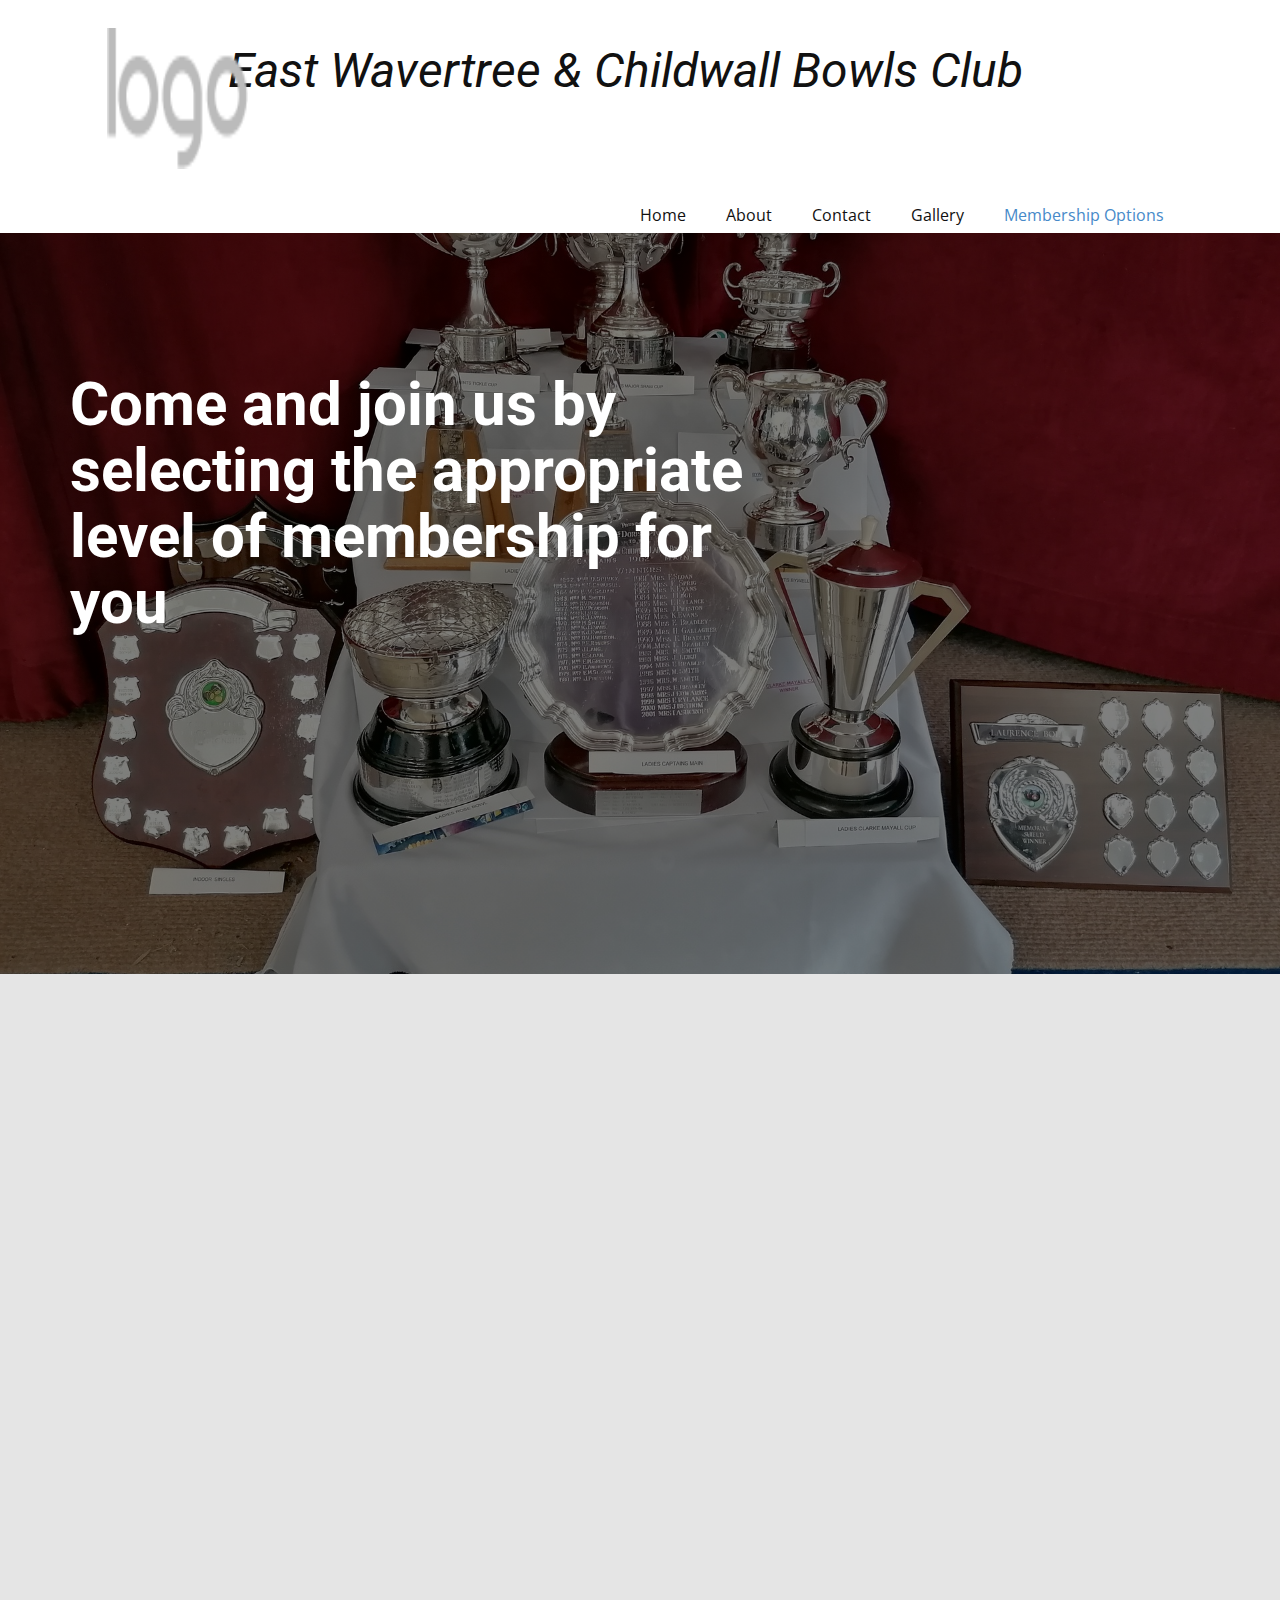
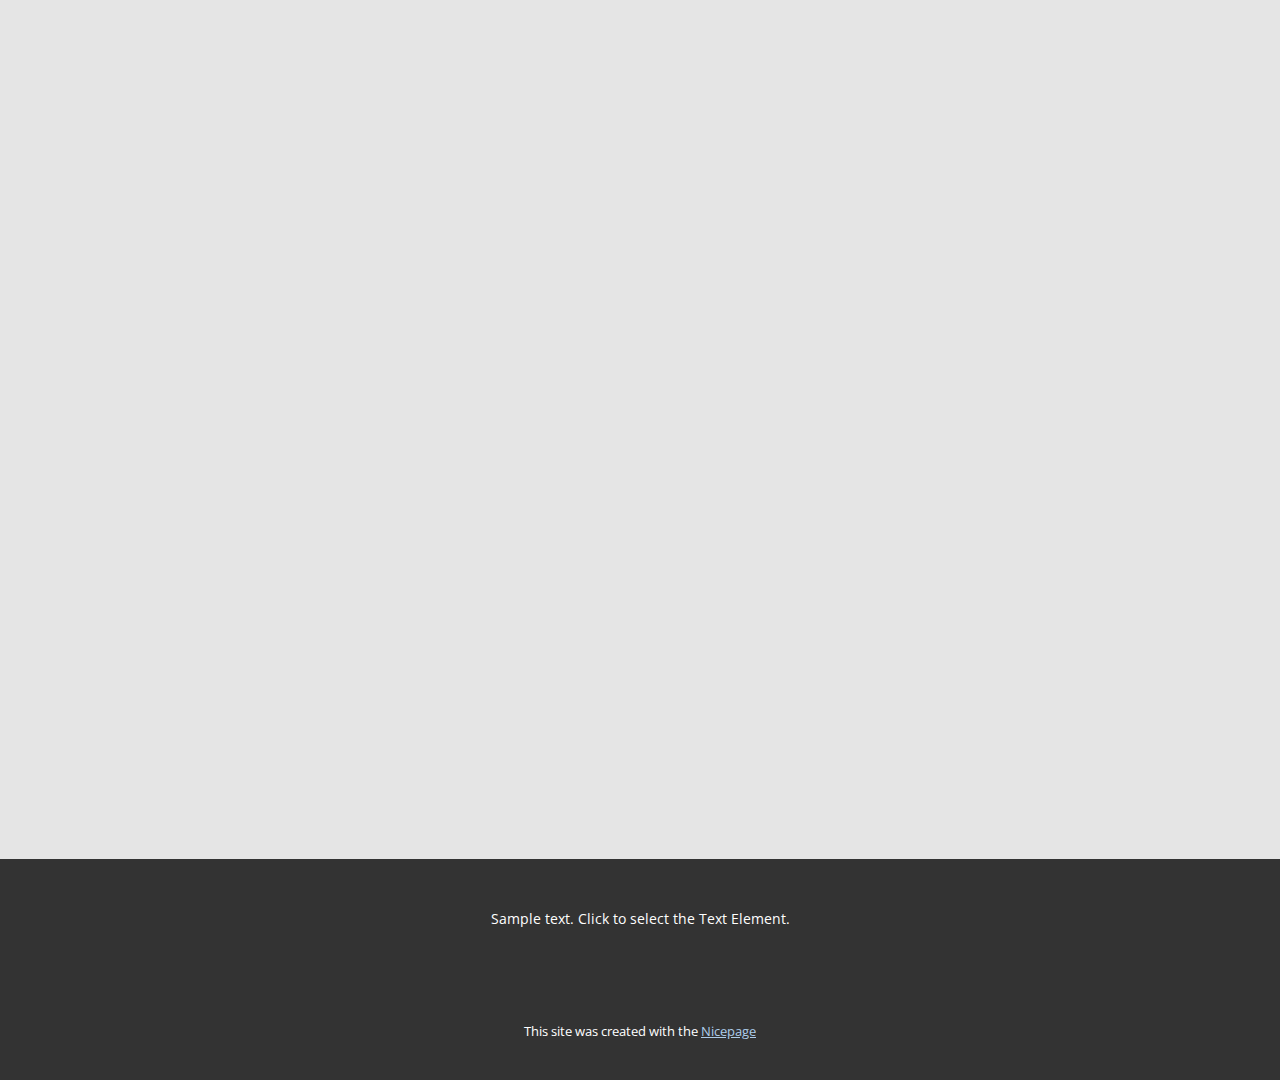
<file: Membership-Options.html>
<!DOCTYPE html>
<html style="font-size: 16px;" lang="en"><head>
    <meta name="viewport" content="width=device-width, initial-scale=1.0">
    <meta charset="utf-8">
    <meta name="keywords" content="​Each program is a masterclass created by experts to elevate your emotional well-being, ​Discover our live classes, Membership Options, ​Have something to say?">
    <meta name="description" content="">
    <title>Membership Options</title>
    <link rel="stylesheet" href="nicepage.css" media="screen">
<link rel="stylesheet" href="Membership-Options.css" media="screen">
    <script class="u-script" type="text/javascript" src="jquery.js" defer=""></script>
    <script class="u-script" type="text/javascript" src="nicepage.js" defer=""></script>
    <meta name="generator" content="Nicepage 6.13.8, nicepage.com">
    <link id="u-theme-google-font" rel="stylesheet" href="https://fonts.googleapis.com/css?family=Roboto:100,100i,300,300i,400,400i,500,500i,700,700i,900,900i|Open+Sans:300,300i,400,400i,500,500i,600,600i,700,700i,800,800i">
    
    
    
    
    <script type="application/ld+json">{
		"@context": "http://schema.org",
		"@type": "Organization",
		"name": "",
		"logo": "images/default-logo.png"
}</script>
    <meta name="theme-color" content="#478ac9">
    <meta property="og:title" content="Membership Options">
    <meta property="og:type" content="website">
  <meta data-intl-tel-input-cdn-path="intlTelInput/"></head>
  <body data-path-to-root="./" data-include-products="false" class="u-body u-xl-mode" data-lang="en"><header class=" u-border-no-bottom u-border-no-left u-border-no-right u-border-no-top u-clearfix u-container-align-center u-header u-section-row-container" id="sec-9b2f" style="background-image: none"><div class="u-section-rows">
        <div class="u-section-row" id="sec-6b38">
          <div class="u-clearfix u-sheet u-sheet-1">
            <h2 class="u-align-center u-text u-text-default u-text-1">East Wavertree &amp; Childwall Bowls Club</h2>
          </div>
          
          
          
          
          
        </div>
        <div class="u-clearfix u-section-row" data-animation-name="" data-animation-duration="0" data-animation-delay="0" data-animation-direction="" id="sec-6533">
          <div class="u-clearfix u-sheet u-sheet-2">
            <a href="#" class="u-image u-logo u-image-1">
              <img src="images/default-logo.png" class="u-logo-image u-logo-image-1">
            </a>
            <nav class="u-menu u-menu-one-level u-offcanvas u-menu-1">
              <div class="menu-collapse" style="font-size: 1rem; letter-spacing: 0px;">
                <a class="u-button-style u-custom-left-right-menu-spacing u-custom-padding-bottom u-custom-top-bottom-menu-spacing u-nav-link u-text-active-palette-1-base u-text-hover-palette-2-base" href="#">
                  <svg class="u-svg-link" viewBox="0 0 24 24"><use xlink:href="#menu-hamburger"></use></svg>
                  <svg class="u-svg-content" version="1.1" id="menu-hamburger" viewBox="0 0 16 16" x="0px" y="0px" xmlns:xlink="http://www.w3.org/1999/xlink" xmlns="http://www.w3.org/2000/svg"><g><rect y="1" width="16" height="2"></rect><rect y="7" width="16" height="2"></rect><rect y="13" width="16" height="2"></rect>
</g></svg>
                </a>
              </div>
              <div class="u-custom-menu u-nav-container">
                <ul class="u-nav u-unstyled u-nav-1"><li class="u-nav-item"><a class="u-button-style u-nav-link u-text-active-palette-1-base u-text-hover-palette-2-base" href="Home.html" style="padding: 10px 20px;">Home</a>
</li><li class="u-nav-item"><a class="u-button-style u-nav-link u-text-active-palette-1-base u-text-hover-palette-2-base" href="About.html" style="padding: 10px 20px;">About</a>
</li><li class="u-nav-item"><a class="u-button-style u-nav-link u-text-active-palette-1-base u-text-hover-palette-2-base" href="Contact.html" style="padding: 10px 20px;">Contact</a>
</li><li class="u-nav-item"><a class="u-button-style u-nav-link u-text-active-palette-1-base u-text-hover-palette-2-base" href="Gallery.html" style="padding: 10px 20px;">Gallery</a>
</li><li class="u-nav-item"><a class="u-button-style u-nav-link u-text-active-palette-1-base u-text-hover-palette-2-base" href="Membership-Options.html" style="padding: 10px 20px;">Membership Options</a>
</li></ul>
              </div>
              <div class="u-custom-menu u-nav-container-collapse">
                <div class="u-black u-container-style u-inner-container-layout u-opacity u-opacity-95 u-sidenav">
                  <div class="u-inner-container-layout u-sidenav-overflow">
                    <div class="u-menu-close"></div>
                    <ul class="u-align-center u-nav u-popupmenu-items u-unstyled u-nav-2"><li class="u-nav-item"><a class="u-button-style u-nav-link" href="Home.html">Home</a>
</li><li class="u-nav-item"><a class="u-button-style u-nav-link" href="About.html">About</a>
</li><li class="u-nav-item"><a class="u-button-style u-nav-link" href="Contact.html">Contact</a>
</li><li class="u-nav-item"><a class="u-button-style u-nav-link" href="Gallery.html">Gallery</a>
</li><li class="u-nav-item"><a class="u-button-style u-nav-link" href="Membership-Options.html">Membership Options</a>
</li></ul>
                  </div>
                </div>
                <div class="u-black u-menu-overlay u-opacity u-opacity-70"></div>
              </div>
            </nav>
          </div>
          
          
          
          
          
        </div>
      </div></header>
    <section class="skrollable skrollable-between u-align-center u-clearfix u-container-align-left-lg u-container-align-left-md u-container-align-left-xl u-container-align-left-xs u-image u-shading u-section-1" src="" id="sec-fc01" data-image-width="4000" data-image-height="3000">
      <div class="u-clearfix u-sheet u-sheet-1">
        <h1 class="u-align-left u-text u-text-1" data-animation-name="customAnimationIn" data-animation-duration="1500" data-animation-delay="500"> Come and join us by selecting the appropriate level of membership for you</h1>
      </div>
    </section>
    <section class="u-align-center u-clearfix u-container-align-center u-grey-10 u-section-2" id="sec-68f4">
      <div class="u-clearfix u-sheet u-sheet-1">
        <h2 class="u-align-center u-text u-text-default u-text-1" data-animation-name="customAnimationIn" data-animation-duration="1500">Membership Options 2024</h2>
        <div class="u-expanded-width u-list u-list-1">
          <div class="u-repeater u-repeater-1">
            <div class="u-align-center u-container-align-center-md u-container-align-center-sm u-container-align-center-xs u-container-style u-list-item u-repeater-item u-shape-rectangle u-video-cover u-white u-list-item-1" data-animation-name="customAnimationIn" data-animation-duration="1500" data-animation-delay="500">
              <div class="u-container-layout u-similar-container u-valign-top-md u-valign-top-sm u-valign-top-xs u-container-layout-1">
                <h4 class="u-align-center u-text u-text-2">Full Member</h4>
                <img alt="" class="u-expanded-width u-image u-image-default u-image-1" src="images/Bowls_650.jpg" data-image-width="650" data-image-height="650">
                <p class="u-align-center u-text u-text-3">Play as much as you like&nbsp; £70 per year </p>
              </div>
            </div>
            <div class="u-align-center u-container-align-center-md u-container-align-center-sm u-container-align-center-xs u-container-style u-list-item u-repeater-item u-shape-rectangle u-video-cover u-white u-list-item-2" data-animation-name="customAnimationIn" data-animation-duration="1500" data-animation-delay="500">
              <div class="u-container-layout u-similar-container u-valign-top-md u-valign-top-sm u-valign-top-xs u-container-layout-2">
                <h4 class="u-align-center u-text u-text-4">Associate Member</h4>
                <img alt="" class="u-expanded-width u-image u-image-default u-image-2" src="images/Bowls_650.jpg" data-image-width="650" data-image-height="650">
                <p class="u-align-center u-text u-text-5">Play 10 times during the year £40</p>
              </div>
            </div>
            <div class="u-align-center u-container-align-center-md u-container-align-center-sm u-container-align-center-xs u-container-style u-list-item u-repeater-item u-shape-rectangle u-white u-list-item-3" data-animation-name="customAnimationIn" data-animation-duration="1500" data-animation-delay="500">
              <div class="u-container-layout u-similar-container u-valign-top-md u-valign-top-sm u-valign-top-xs u-container-layout-3">
                <h4 class="u-align-center u-text u-text-6"> Non-Playing Member</h4>
                <img alt="" class="u-expanded-width u-image u-image-default u-image-3" src="images/Bowls_650.jpg" data-image-width="650" data-image-height="650">
                <p class="u-align-center u-text u-text-7">Visit as much as you like and come to social events £10</p>
              </div>
            </div>
          </div>
        </div>
        <p class="u-align-center u-text u-text-body-color u-text-default u-text-8" data-animation-name="customAnimationIn" data-animation-duration="1500" data-animation-delay="1000">Image from <a href="https://www.freepik.com/photos/people" class="u-border-1 u-border-active-grey-70 u-border-black u-border-hover-grey-70 u-border-no-left u-border-no-right u-border-no-top u-bottom-left-radius-0 u-bottom-right-radius-0 u-btn u-button-link u-button-style u-none u-radius-0 u-text-body-color u-top-left-radius-0 u-top-right-radius-0 u-btn-1" target="_blank">Freepik</a>
        </p>
      </div>
    </section>
    
    
    
    <footer class="u-align-center u-clearfix u-footer u-grey-80 u-footer" id="sec-674e"><div class="u-clearfix u-sheet u-sheet-1">
        <p class="u-small-text u-text u-text-variant u-text-1">Sample text. Click to select the Text Element.</p>
      </div></footer>
    <section class="u-backlink u-clearfix u-grey-80">
      <p class="u-text">
        <span>This site was created with the </span>
        <a class="u-link" href="https://nicepage.com/" target="_blank" rel="nofollow">
          <span>Nicepage</span>
        </a>
      </p>
    </section>
  
</body></html>
</file>
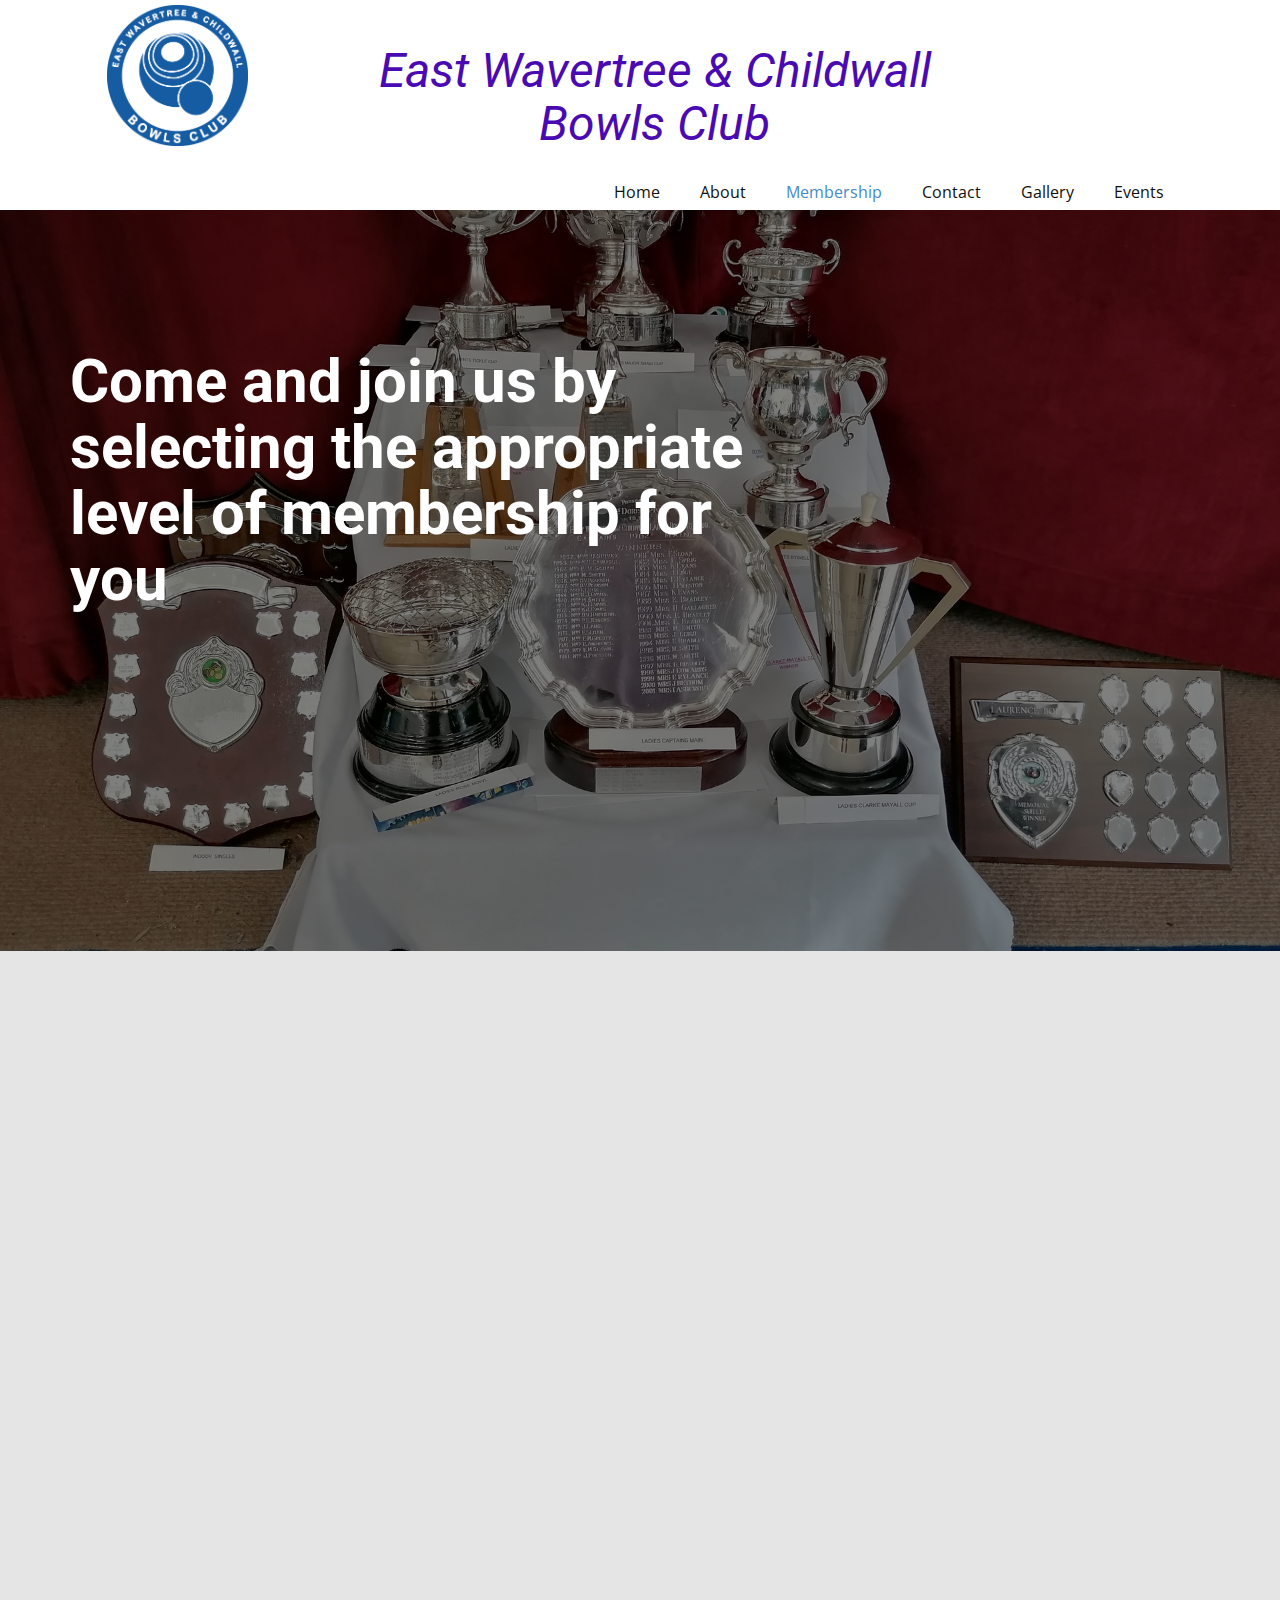
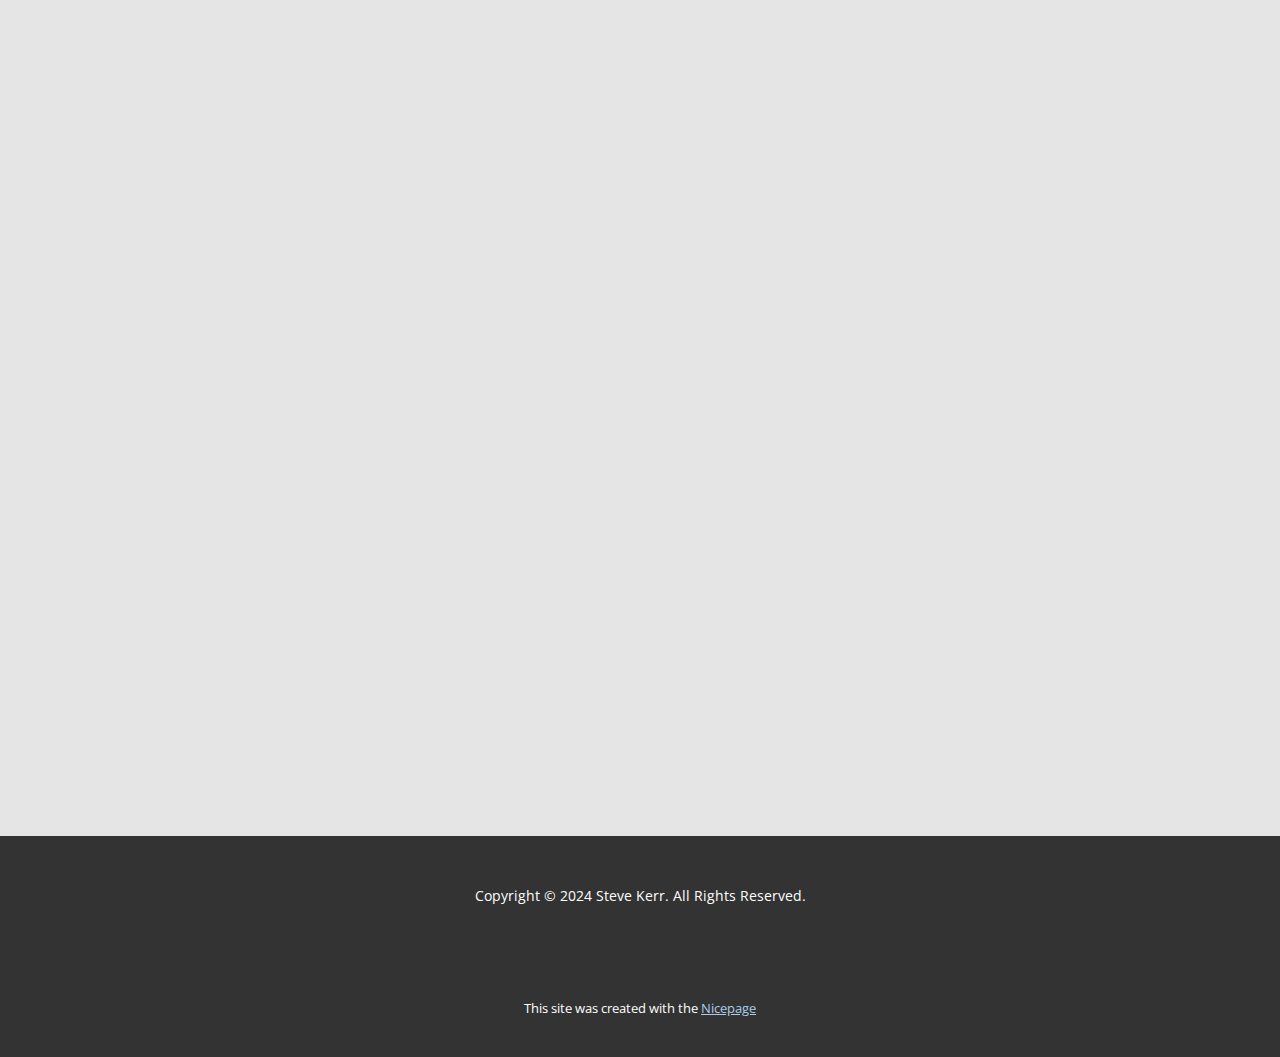
<file: Membership.html>
<!DOCTYPE html>
<html style="font-size: 16px;" lang="en"><head>
    <meta name="viewport" content="width=device-width, initial-scale=1.0">
    <meta charset="utf-8">
    <meta name="keywords" content="​Each program is a masterclass created by experts to elevate your emotional well-being, ​Discover our live classes, Membership Options, ​Have something to say?">
    <meta name="description" content="">
    <title>Membership</title>
    <link rel="stylesheet" href="nicepage.css" media="screen">
<link rel="stylesheet" href="Membership.css" media="screen">
    <script class="u-script" type="text/javascript" src="jquery.js" defer=""></script>
    <script class="u-script" type="text/javascript" src="nicepage.js" defer=""></script>
    <meta name="generator" content="Nicepage 6.13.8, nicepage.com">
    <link id="u-theme-google-font" rel="stylesheet" href="https://fonts.googleapis.com/css?family=Roboto:100,100i,300,300i,400,400i,500,500i,700,700i,900,900i|Open+Sans:300,300i,400,400i,500,500i,600,600i,700,700i,800,800i">
    
    
    
    
    <script type="application/ld+json">{
		"@context": "http://schema.org",
		"@type": "Organization",
		"name": "",
		"logo": "images/LogoEWCBowls_v1.00.png"
}</script>
    <meta name="theme-color" content="#478ac9">
    <meta property="og:title" content="Membership">
    <meta property="og:type" content="website">
  <meta data-intl-tel-input-cdn-path="intlTelInput/"></head>
  <body data-path-to-root="./" data-include-products="false" class="u-body u-xl-mode" data-lang="en"><header class=" u-border-no-bottom u-border-no-left u-border-no-right u-border-no-top u-clearfix u-container-align-center u-header u-section-row-container" id="sec-9b2f" style="background-image: none"><div class="u-section-rows">
        <div class="u-section-row" id="sec-6b38">
          <div class="u-clearfix u-sheet u-sheet-1">
            <h2 class="u-align-center u-text u-text-custom-color-3 u-text-1">East Wavertree &amp; Childwall<br>Bowls Club
            </h2>
            <a href="#" class="u-image u-logo u-image-1" data-image-width="2363" data-image-height="2363">
              <img src="images/LogoEWCBowls_v1.00.png" class="u-logo-image u-logo-image-1">
            </a>
          </div>
          
          
          
          
          
        </div>
        <div class="u-clearfix u-section-row" data-animation-name="" data-animation-duration="0" data-animation-delay="0" data-animation-direction="" id="sec-6533">
          <div class="u-clearfix u-sheet u-valign-middle u-sheet-2">
            <nav class="u-menu u-menu-one-level u-offcanvas u-menu-1">
              <div class="menu-collapse" style="font-size: 1rem; letter-spacing: 0px;">
                <a class="u-button-style u-custom-left-right-menu-spacing u-custom-padding-bottom u-custom-top-bottom-menu-spacing u-nav-link u-text-active-palette-1-base u-text-hover-palette-2-base" href="#">
                  <svg class="u-svg-link" viewBox="0 0 24 24"><use xlink:href="#menu-hamburger"></use></svg>
                  <svg class="u-svg-content" version="1.1" id="menu-hamburger" viewBox="0 0 16 16" x="0px" y="0px" xmlns:xlink="http://www.w3.org/1999/xlink" xmlns="http://www.w3.org/2000/svg"><g><rect y="1" width="16" height="2"></rect><rect y="7" width="16" height="2"></rect><rect y="13" width="16" height="2"></rect>
</g></svg>
                </a>
              </div>
              <div class="u-custom-menu u-nav-container">
                <ul class="u-nav u-unstyled u-nav-1"><li class="u-nav-item"><a class="u-button-style u-nav-link u-text-active-palette-1-base u-text-hover-palette-2-base" href="Home.html" style="padding: 10px 20px;">Home</a>
</li><li class="u-nav-item"><a class="u-button-style u-nav-link u-text-active-palette-1-base u-text-hover-palette-2-base" href="About.html" style="padding: 10px 20px;">About</a>
</li><li class="u-nav-item"><a class="u-button-style u-nav-link u-text-active-palette-1-base u-text-hover-palette-2-base" href="Membership.html" style="padding: 10px 20px;">Membership</a>
</li><li class="u-nav-item"><a class="u-button-style u-nav-link u-text-active-palette-1-base u-text-hover-palette-2-base" href="Contact.html" style="padding: 10px 20px;">Contact</a>
</li><li class="u-nav-item"><a class="u-button-style u-nav-link u-text-active-palette-1-base u-text-hover-palette-2-base" href="Gallery.html" style="padding: 10px 20px;">Gallery</a>
</li><li class="u-nav-item"><a class="u-button-style u-nav-link u-text-active-palette-1-base u-text-hover-palette-2-base" href="Events.html" style="padding: 10px 20px;">Events</a>
</li></ul>
              </div>
              <div class="u-custom-menu u-nav-container-collapse">
                <div class="u-black u-container-style u-inner-container-layout u-opacity u-opacity-95 u-sidenav">
                  <div class="u-inner-container-layout u-sidenav-overflow">
                    <div class="u-menu-close"></div>
                    <ul class="u-align-center u-nav u-popupmenu-items u-unstyled u-nav-2"><li class="u-nav-item"><a class="u-button-style u-nav-link" href="Home.html">Home</a>
</li><li class="u-nav-item"><a class="u-button-style u-nav-link" href="About.html">About</a>
</li><li class="u-nav-item"><a class="u-button-style u-nav-link" href="Membership.html">Membership</a>
</li><li class="u-nav-item"><a class="u-button-style u-nav-link" href="Contact.html">Contact</a>
</li><li class="u-nav-item"><a class="u-button-style u-nav-link" href="Gallery.html">Gallery</a>
</li><li class="u-nav-item"><a class="u-button-style u-nav-link" href="Events.html">Events</a>
</li></ul>
                  </div>
                </div>
                <div class="u-black u-menu-overlay u-opacity u-opacity-70"></div>
              </div>
            </nav>
          </div>
          
          
          
          
          
        </div>
      </div></header>
    <section class="skrollable skrollable-between u-align-center u-clearfix u-container-align-left-lg u-container-align-left-md u-container-align-left-xl u-container-align-left-xs u-image u-shading u-section-1" src="" id="sec-fc01" data-image-width="4000" data-image-height="3000">
      <div class="u-clearfix u-sheet u-sheet-1">
        <h1 class="u-align-left u-text u-text-1" data-animation-name="customAnimationIn" data-animation-duration="1500" data-animation-delay="500"> Come and join us by selecting the appropriate level of membership for you</h1>
      </div>
    </section>
    <section class="u-align-center u-clearfix u-container-align-center u-grey-10 u-section-2" id="sec-68f4">
      <div class="u-clearfix u-sheet u-sheet-1">
        <h2 class="u-align-center u-text u-text-default u-text-1" data-animation-name="customAnimationIn" data-animation-duration="1500">Membership Options 2024</h2>
        <div class="u-expanded-width u-list u-list-1">
          <div class="u-repeater u-repeater-1">
            <div class="u-align-center u-container-align-center-md u-container-align-center-sm u-container-align-center-xs u-container-style u-list-item u-repeater-item u-shape-rectangle u-video-cover u-white u-list-item-1" data-animation-name="customAnimationIn" data-animation-duration="1500" data-animation-delay="500">
              <div class="u-container-layout u-similar-container u-valign-top-md u-valign-top-sm u-valign-top-xs u-container-layout-1">
                <h4 class="u-align-center u-text u-text-2">Full Member</h4>
                <img alt="" class="u-expanded-width u-image u-image-default u-image-1" src="images/Bowls_650.jpg" data-image-width="650" data-image-height="650">
                <p class="u-align-center u-text u-text-3">Play as much as you like&nbsp; £70 per year </p>
              </div>
            </div>
            <div class="u-align-center u-container-align-center-md u-container-align-center-sm u-container-align-center-xs u-container-style u-list-item u-repeater-item u-shape-rectangle u-video-cover u-white u-list-item-2" data-animation-name="customAnimationIn" data-animation-duration="1500" data-animation-delay="500">
              <div class="u-container-layout u-similar-container u-valign-top-md u-valign-top-sm u-valign-top-xs u-container-layout-2">
                <h4 class="u-align-center u-text u-text-4">Associate Member</h4>
                <img alt="" class="u-expanded-width u-image u-image-default u-image-2" src="images/Bowls_650.jpg" data-image-width="650" data-image-height="650">
                <p class="u-align-center u-text u-text-5">Play 10 times during the year £40</p>
              </div>
            </div>
            <div class="u-align-center u-container-align-center-md u-container-align-center-sm u-container-align-center-xs u-container-style u-list-item u-repeater-item u-shape-rectangle u-white u-list-item-3" data-animation-name="customAnimationIn" data-animation-duration="1500" data-animation-delay="500">
              <div class="u-container-layout u-similar-container u-valign-top-md u-valign-top-sm u-valign-top-xs u-container-layout-3">
                <h4 class="u-align-center u-text u-text-6"> Non-Playing Member</h4>
                <img alt="" class="u-expanded-width u-image u-image-default u-image-3" src="images/Bowls_650.jpg" data-image-width="650" data-image-height="650">
                <p class="u-align-center u-text u-text-7">Visit as much as you like and come to social events £10</p>
              </div>
            </div>
          </div>
        </div>
      </div>
    </section>
    
    
    
    <footer class="u-align-center u-clearfix u-footer u-grey-80 u-footer" id="sec-674e"><div class="u-clearfix u-sheet u-sheet-1">
        <p class="u-small-text u-text u-text-variant u-text-1"> Copyright © 2024 Steve Kerr. All Rights Reserved.</p>
      </div></footer>
    <section class="u-backlink u-clearfix u-grey-80">
      <p class="u-text">
        <span>This site was created with the </span>
        <a class="u-link" href="https://nicepage.com/" target="_blank" rel="nofollow">
          <span>Nicepage</span>
        </a>
      </p>
    </section>
  
</body></html>
</file>
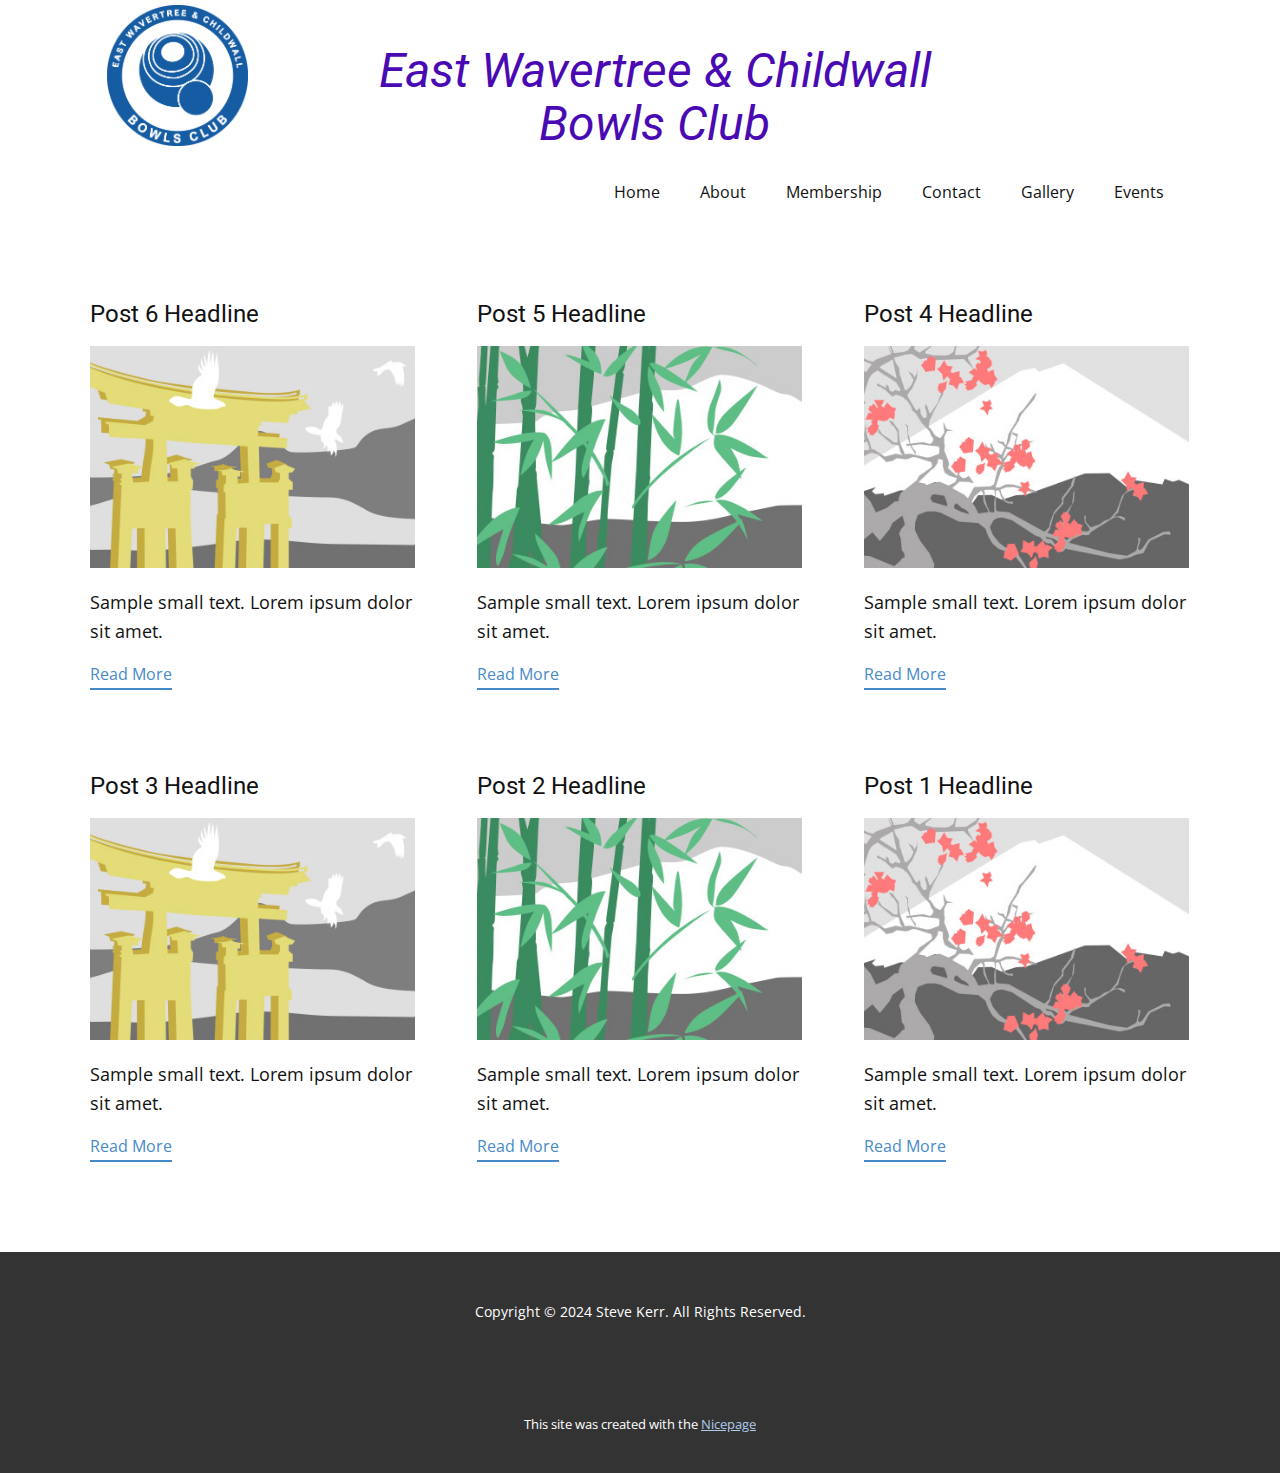
<file: blog/blog.html>
<!DOCTYPE html>
<html style="font-size: 16px;" lang="en"><head>
    <meta name="viewport" content="width=device-width, initial-scale=1.0">
    <meta charset="utf-8">
    <meta name="keywords" content="East Wavertree &amp; ChildwallBowls Club">
    <meta name="description" content="">
    <title>Blog</title>
    <link rel="stylesheet" href="../nicepage.css" media="screen">
<link rel="stylesheet" href="../Blog-Template.css" media="screen">
    <script class="u-script" type="text/javascript" src="../jquery.js" defer=""></script>
    <script class="u-script" type="text/javascript" src="../nicepage.js" defer=""></script>
    <meta name="generator" content="Nicepage 6.13.8, nicepage.com">
    <link id="u-theme-google-font" rel="stylesheet" href="https://fonts.googleapis.com/css?family=Roboto:100,100i,300,300i,400,400i,500,500i,700,700i,900,900i|Open+Sans:300,300i,400,400i,500,500i,600,600i,700,700i,800,800i">
    
    
    
    <script type="application/ld+json">{
		"@context": "http://schema.org",
		"@type": "Organization",
		"name": "",
		"logo": "images/LogoEWCBowls_v1.00.png"
}</script>
    <meta name="theme-color" content="#478ac9">
  <meta data-intl-tel-input-cdn-path="intlTelInput/"></head>
  <body data-path-to-root="./" data-include-products="false" class="u-body u-xl-mode" data-lang="en"><header class=" u-border-no-bottom u-border-no-left u-border-no-right u-border-no-top u-clearfix u-container-align-center u-header u-section-row-container" id="sec-9b2f" style="background-image: none"><div class="u-section-rows">
        <div class="u-section-row" id="sec-6b38">
          <div class="u-clearfix u-sheet u-sheet-1">
            <h2 class="u-align-center u-text u-text-custom-color-3 u-text-1">East Wavertree &amp; Childwall<br>Bowls Club
            </h2>
            <a href="#" class="u-image u-logo u-image-1" data-image-width="2363" data-image-height="2363">
              <img src="../images/LogoEWCBowls_v1.00.png" class="u-logo-image u-logo-image-1">
            </a>
          </div>
          
          
          
          
          
        </div>
        <div class="u-clearfix u-section-row" data-animation-name="" data-animation-duration="0" data-animation-delay="0" data-animation-direction="" id="sec-6533">
          <div class="u-clearfix u-sheet u-valign-middle u-sheet-2">
            <nav class="u-menu u-menu-one-level u-offcanvas u-menu-1">
              <div class="menu-collapse" style="font-size: 1rem; letter-spacing: 0px;">
                <a class="u-button-style u-custom-left-right-menu-spacing u-custom-padding-bottom u-custom-top-bottom-menu-spacing u-nav-link u-text-active-palette-1-base u-text-hover-palette-2-base" href="#">
                  <svg class="u-svg-link" viewBox="0 0 24 24"><use xlink:href="#menu-hamburger"></use></svg>
                  <svg class="u-svg-content" version="1.1" id="menu-hamburger" viewBox="0 0 16 16" x="0px" y="0px" xmlns:xlink="http://www.w3.org/1999/xlink" xmlns="http://www.w3.org/2000/svg"><g><rect y="1" width="16" height="2"></rect><rect y="7" width="16" height="2"></rect><rect y="13" width="16" height="2"></rect>
</g></svg>
                </a>
              </div>
              <div class="u-custom-menu u-nav-container">
                <ul class="u-nav u-unstyled u-nav-1"><li class="u-nav-item"><a class="u-button-style u-nav-link u-text-active-palette-1-base u-text-hover-palette-2-base" href="../Home.html" style="padding: 10px 20px;">Home</a>
</li><li class="u-nav-item"><a class="u-button-style u-nav-link u-text-active-palette-1-base u-text-hover-palette-2-base" href="../About.html" style="padding: 10px 20px;">About</a>
</li><li class="u-nav-item"><a class="u-button-style u-nav-link u-text-active-palette-1-base u-text-hover-palette-2-base" href="../Membership.html" style="padding: 10px 20px;">Membership</a>
</li><li class="u-nav-item"><a class="u-button-style u-nav-link u-text-active-palette-1-base u-text-hover-palette-2-base" href="../Contact.html" style="padding: 10px 20px;">Contact</a>
</li><li class="u-nav-item"><a class="u-button-style u-nav-link u-text-active-palette-1-base u-text-hover-palette-2-base" href="../Gallery.html" style="padding: 10px 20px;">Gallery</a>
</li><li class="u-nav-item"><a class="u-button-style u-nav-link u-text-active-palette-1-base u-text-hover-palette-2-base" href="../Events.html" style="padding: 10px 20px;">Events</a>
</li></ul>
              </div>
              <div class="u-custom-menu u-nav-container-collapse">
                <div class="u-black u-container-style u-inner-container-layout u-opacity u-opacity-95 u-sidenav">
                  <div class="u-inner-container-layout u-sidenav-overflow">
                    <div class="u-menu-close"></div>
                    <ul class="u-align-center u-nav u-popupmenu-items u-unstyled u-nav-2"><li class="u-nav-item"><a class="u-button-style u-nav-link" href="../Home.html">Home</a>
</li><li class="u-nav-item"><a class="u-button-style u-nav-link" href="../About.html">About</a>
</li><li class="u-nav-item"><a class="u-button-style u-nav-link" href="../Membership.html">Membership</a>
</li><li class="u-nav-item"><a class="u-button-style u-nav-link" href="../Contact.html">Contact</a>
</li><li class="u-nav-item"><a class="u-button-style u-nav-link" href="../Gallery.html">Gallery</a>
</li><li class="u-nav-item"><a class="u-button-style u-nav-link" href="../Events.html">Events</a>
</li></ul>
                  </div>
                </div>
                <div class="u-black u-menu-overlay u-opacity u-opacity-70"></div>
              </div>
            </nav>
          </div>
          
          
          
          
          
        </div>
      </div></header>
    <section class="u-clearfix u-section-1" id="sec-7f28">
      <div class="u-clearfix u-sheet u-valign-middle u-sheet-1"><!--blog--><!--blog_options_json--><!--{"type":"Recent","source":"","tags":"","count":""}--><!--/blog_options_json-->
        <div class="u-blog u-expanded-width u-repeater u-repeater-1"><!--blog_post-->
          <div class="u-blog-post u-container-style u-repeater-item u-white u-repeater-item-1">
            <div class="u-container-layout u-similar-container u-valign-top u-container-layout-1"><!--blog_post_header-->
              <h4 class="u-blog-control u-text u-text-1">
                <a class="u-post-header-link" href="../blog/post-5.html">Post 6 Headline</a>
              </h4><!--/blog_post_header--><!--blog_post_image-->
              <a class="u-post-header-link" href="../blog/post-5.html"><img alt="" class="u-blog-control u-expanded-width u-image u-image-default u-image-1" src="../images/8ad73f3c.jpeg"></a><!--/blog_post_image--><!--blog_post_content-->
              <div class="u-blog-control u-post-content u-text u-text-2 fr-view">Sample small text. Lorem ipsum dolor sit amet.</div><!--/blog_post_content--><!--blog_post_readmore-->
              <a href="../blog/post-5.html" class="u-blog-control u-border-2 u-border-palette-1-base u-btn u-btn-rectangle u-button-style u-none u-btn-1"><!--blog_post_readmore_content--><!--options_json--><!--{"content":"","defaultValue":"Read More"}--><!--/options_json-->Read More<!--/blog_post_readmore_content--></a><!--/blog_post_readmore-->
            </div>
          </div><div class="u-blog-post u-container-style u-repeater-item u-video-cover u-white">
            <div class="u-container-layout u-similar-container u-valign-top u-container-layout-2"><!--blog_post_header-->
              <h4 class="u-blog-control u-text u-text-3">
                <a class="u-post-header-link" href="../blog/post-4.html">Post 5 Headline</a>
              </h4><!--/blog_post_header--><!--blog_post_image-->
              <a class="u-post-header-link" href="../blog/post-4.html"><img alt="" class="u-blog-control u-expanded-width u-image u-image-default u-image-2" src="../images/68f64b9d.jpeg"></a><!--/blog_post_image--><!--blog_post_content-->
              <div class="u-blog-control u-post-content u-text u-text-4 fr-view">Sample small text. Lorem ipsum dolor sit amet.</div><!--/blog_post_content--><!--blog_post_readmore-->
              <a href="../blog/post-4.html" class="u-blog-control u-border-2 u-border-palette-1-base u-btn u-btn-rectangle u-button-style u-none u-btn-2"><!--blog_post_readmore_content--><!--options_json--><!--{"content":"","defaultValue":"Read More"}--><!--/options_json-->Read More<!--/blog_post_readmore_content--></a><!--/blog_post_readmore-->
            </div>
          </div><div class="u-blog-post u-container-style u-repeater-item u-video-cover u-white">
            <div class="u-container-layout u-similar-container u-valign-top u-container-layout-3"><!--blog_post_header-->
              <h4 class="u-blog-control u-text u-text-5">
                <a class="u-post-header-link" href="../blog/post-3.html">Post 4 Headline</a>
              </h4><!--/blog_post_header--><!--blog_post_image-->
              <a class="u-post-header-link" href="../blog/post-3.html"><img alt="" class="u-blog-control u-expanded-width u-image u-image-default u-image-3" src="../images/0fd3416c.jpeg"></a><!--/blog_post_image--><!--blog_post_content-->
              <div class="u-blog-control u-post-content u-text u-text-6 fr-view">Sample small text. Lorem ipsum dolor sit amet.</div><!--/blog_post_content--><!--blog_post_readmore-->
              <a href="../blog/post-3.html" class="u-blog-control u-border-2 u-border-palette-1-base u-btn u-btn-rectangle u-button-style u-none u-btn-3"><!--blog_post_readmore_content--><!--options_json--><!--{"content":"","defaultValue":"Read More"}--><!--/options_json-->Read More<!--/blog_post_readmore_content--></a><!--/blog_post_readmore-->
            </div>
          </div><div class="u-blog-post u-container-style u-repeater-item u-white u-repeater-item-1">
            <div class="u-container-layout u-similar-container u-valign-top u-container-layout-1"><!--blog_post_header-->
              <h4 class="u-blog-control u-text u-text-1">
                <a class="u-post-header-link" href="../blog/post-2.html">Post 3 Headline</a>
              </h4><!--/blog_post_header--><!--blog_post_image-->
              <a class="u-post-header-link" href="../blog/post-2.html"><img alt="" class="u-blog-control u-expanded-width u-image u-image-default u-image-1" src="../images/8ad73f3c.jpeg"></a><!--/blog_post_image--><!--blog_post_content-->
              <div class="u-blog-control u-post-content u-text u-text-2 fr-view">Sample small text. Lorem ipsum dolor sit amet.</div><!--/blog_post_content--><!--blog_post_readmore-->
              <a href="../blog/post-2.html" class="u-blog-control u-border-2 u-border-palette-1-base u-btn u-btn-rectangle u-button-style u-none u-btn-1"><!--blog_post_readmore_content--><!--options_json--><!--{"content":"","defaultValue":"Read More"}--><!--/options_json-->Read More<!--/blog_post_readmore_content--></a><!--/blog_post_readmore-->
            </div>
          </div><div class="u-blog-post u-container-style u-repeater-item u-video-cover u-white">
            <div class="u-container-layout u-similar-container u-valign-top u-container-layout-2"><!--blog_post_header-->
              <h4 class="u-blog-control u-text u-text-3">
                <a class="u-post-header-link" href="../blog/post-1.html">Post 2 Headline</a>
              </h4><!--/blog_post_header--><!--blog_post_image-->
              <a class="u-post-header-link" href="../blog/post-1.html"><img alt="" class="u-blog-control u-expanded-width u-image u-image-default u-image-2" src="../images/68f64b9d.jpeg"></a><!--/blog_post_image--><!--blog_post_content-->
              <div class="u-blog-control u-post-content u-text u-text-4 fr-view">Sample small text. Lorem ipsum dolor sit amet.</div><!--/blog_post_content--><!--blog_post_readmore-->
              <a href="../blog/post-1.html" class="u-blog-control u-border-2 u-border-palette-1-base u-btn u-btn-rectangle u-button-style u-none u-btn-2"><!--blog_post_readmore_content--><!--options_json--><!--{"content":"","defaultValue":"Read More"}--><!--/options_json-->Read More<!--/blog_post_readmore_content--></a><!--/blog_post_readmore-->
            </div>
          </div><div class="u-blog-post u-container-style u-repeater-item u-video-cover u-white">
            <div class="u-container-layout u-similar-container u-valign-top u-container-layout-3"><!--blog_post_header-->
              <h4 class="u-blog-control u-text u-text-5">
                <a class="u-post-header-link" href="../blog/post.html">Post 1 Headline</a>
              </h4><!--/blog_post_header--><!--blog_post_image-->
              <a class="u-post-header-link" href="../blog/post.html"><img alt="" class="u-blog-control u-expanded-width u-image u-image-default u-image-3" src="../images/0fd3416c.jpeg"></a><!--/blog_post_image--><!--blog_post_content-->
              <div class="u-blog-control u-post-content u-text u-text-6 fr-view">Sample small text. Lorem ipsum dolor sit amet.</div><!--/blog_post_content--><!--blog_post_readmore-->
              <a href="../blog/post.html" class="u-blog-control u-border-2 u-border-palette-1-base u-btn u-btn-rectangle u-button-style u-none u-btn-3"><!--blog_post_readmore_content--><!--options_json--><!--{"content":"","defaultValue":"Read More"}--><!--/options_json-->Read More<!--/blog_post_readmore_content--></a><!--/blog_post_readmore-->
            </div>
          </div><!--/blog_post--><!--blog_post-->
          <!--/blog_post--><!--blog_post-->
          <!--/blog_post-->
        </div><!--/blog-->
      </div>
    </section>
    
    
    
    <footer class="u-align-center u-clearfix u-footer u-grey-80 u-footer" id="sec-674e"><div class="u-clearfix u-sheet u-sheet-1">
        <p class="u-small-text u-text u-text-variant u-text-1"> Copyright © 2024 Steve Kerr. All Rights Reserved.</p>
      </div></footer>
    <section class="u-backlink u-clearfix u-grey-80">
      <p class="u-text">
        <span>This site was created with the </span>
        <a class="u-link" href="https://nicepage.com/" target="_blank" rel="nofollow">
          <span>Nicepage</span>
        </a>
      </p>
    </section>
  
</body></html>
</file>
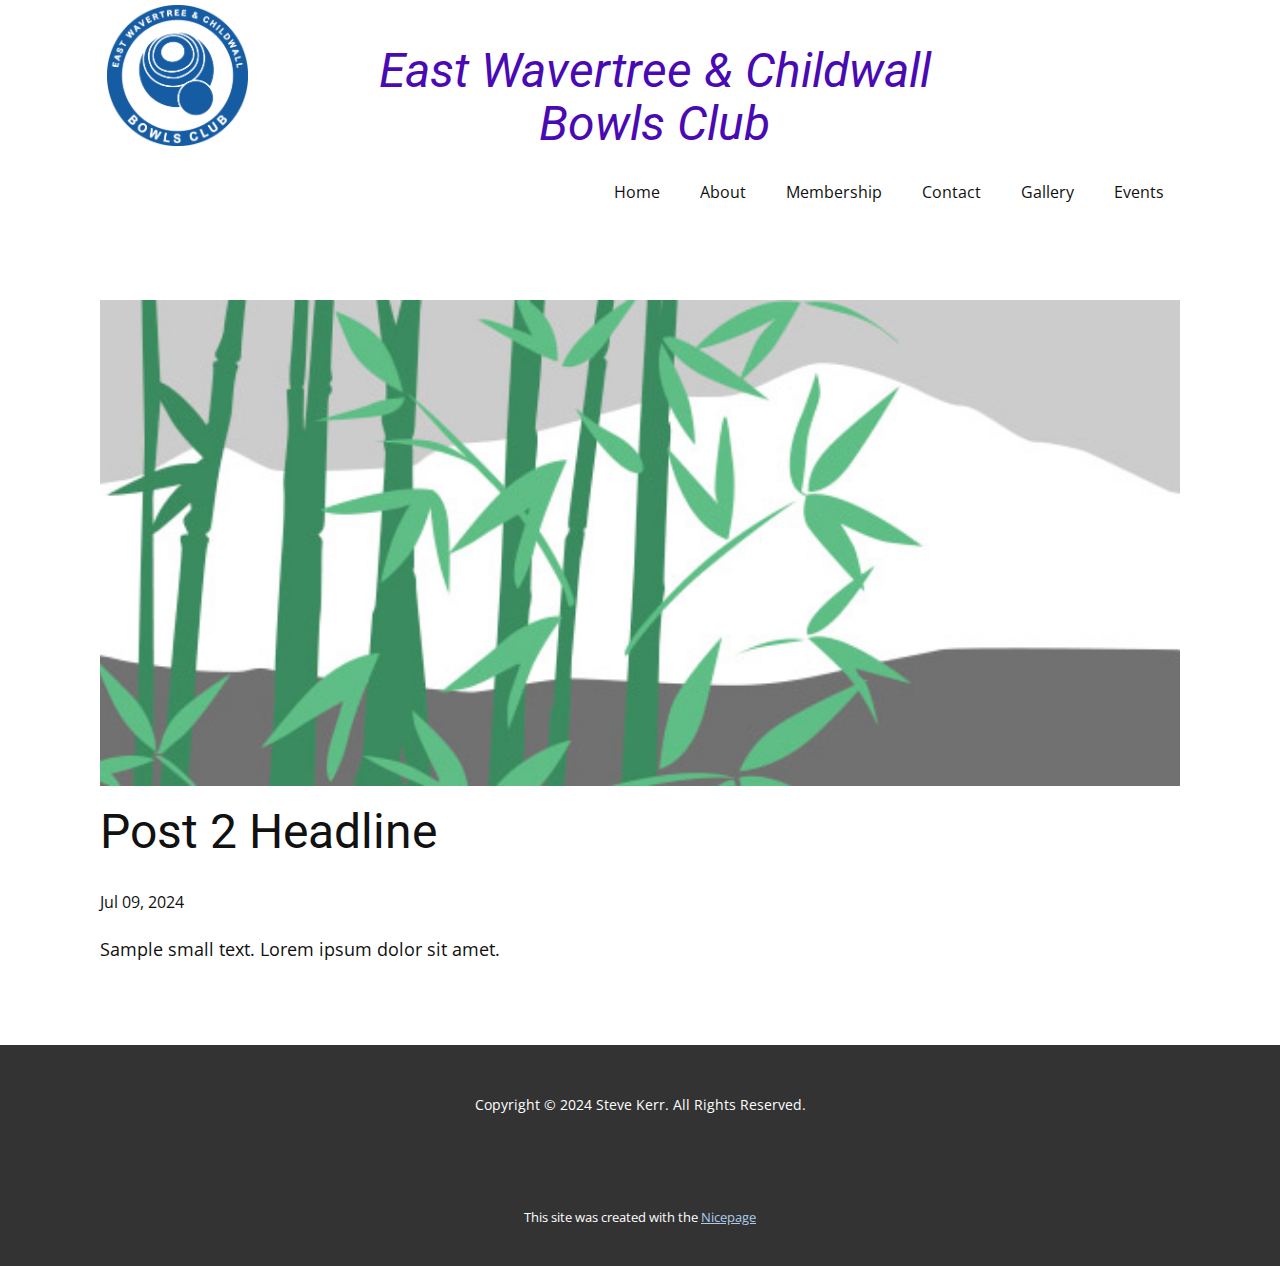
<file: blog/post-1.html>
<!DOCTYPE html>
<html style="font-size: 16px;" lang="en"><head>
    <meta name="viewport" content="width=device-width, initial-scale=1.0">
    <meta charset="utf-8">
    <meta name="keywords" content="Post 1 Headline">
    <meta name="description" content="">
    <title>Post 2 Headline</title>
    <link rel="stylesheet" href="../nicepage.css" media="screen">
<link rel="stylesheet" href="../Post-Template.css" media="screen">
    <script class="u-script" type="text/javascript" src="../jquery.js" defer=""></script>
    <script class="u-script" type="text/javascript" src="../nicepage.js" defer=""></script>
    <meta name="generator" content="Nicepage 6.13.8, nicepage.com">
    <link id="u-theme-google-font" rel="stylesheet" href="https://fonts.googleapis.com/css?family=Roboto:100,100i,300,300i,400,400i,500,500i,700,700i,900,900i|Open+Sans:300,300i,400,400i,500,500i,600,600i,700,700i,800,800i">
    
    
    
    <script type="application/ld+json">{
		"@context": "http://schema.org",
		"@type": "Organization",
		"name": "",
		"logo": "images/LogoEWCBowls_v1.00.png"
}</script>
    <meta name="theme-color" content="#478ac9">
  <meta data-intl-tel-input-cdn-path="intlTelInput/"></head>
  <body data-path-to-root="./" data-include-products="false" class="u-body u-xl-mode" data-lang="en"><header class=" u-border-no-bottom u-border-no-left u-border-no-right u-border-no-top u-clearfix u-container-align-center u-header u-section-row-container" id="sec-9b2f" style="background-image: none"><div class="u-section-rows">
        <div class="u-section-row" id="sec-6b38">
          <div class="u-clearfix u-sheet u-sheet-1">
            <h2 class="u-align-center u-text u-text-custom-color-3 u-text-1">East Wavertree &amp; Childwall<br>Bowls Club
            </h2>
            <a href="#" class="u-image u-logo u-image-1" data-image-width="2363" data-image-height="2363">
              <img src="../images/LogoEWCBowls_v1.00.png" class="u-logo-image u-logo-image-1">
            </a>
          </div>
          
          
          
          
          
        </div>
        <div class="u-clearfix u-section-row" data-animation-name="" data-animation-duration="0" data-animation-delay="0" data-animation-direction="" id="sec-6533">
          <div class="u-clearfix u-sheet u-valign-middle u-sheet-2">
            <nav class="u-menu u-menu-one-level u-offcanvas u-menu-1">
              <div class="menu-collapse" style="font-size: 1rem; letter-spacing: 0px;">
                <a class="u-button-style u-custom-left-right-menu-spacing u-custom-padding-bottom u-custom-top-bottom-menu-spacing u-nav-link u-text-active-palette-1-base u-text-hover-palette-2-base" href="#">
                  <svg class="u-svg-link" viewBox="0 0 24 24"><use xlink:href="#menu-hamburger"></use></svg>
                  <svg class="u-svg-content" version="1.1" id="menu-hamburger" viewBox="0 0 16 16" x="0px" y="0px" xmlns:xlink="http://www.w3.org/1999/xlink" xmlns="http://www.w3.org/2000/svg"><g><rect y="1" width="16" height="2"></rect><rect y="7" width="16" height="2"></rect><rect y="13" width="16" height="2"></rect>
</g></svg>
                </a>
              </div>
              <div class="u-custom-menu u-nav-container">
                <ul class="u-nav u-unstyled u-nav-1"><li class="u-nav-item"><a class="u-button-style u-nav-link u-text-active-palette-1-base u-text-hover-palette-2-base" href="../Home.html" style="padding: 10px 20px;">Home</a>
</li><li class="u-nav-item"><a class="u-button-style u-nav-link u-text-active-palette-1-base u-text-hover-palette-2-base" href="../About.html" style="padding: 10px 20px;">About</a>
</li><li class="u-nav-item"><a class="u-button-style u-nav-link u-text-active-palette-1-base u-text-hover-palette-2-base" href="../Membership.html" style="padding: 10px 20px;">Membership</a>
</li><li class="u-nav-item"><a class="u-button-style u-nav-link u-text-active-palette-1-base u-text-hover-palette-2-base" href="../Contact.html" style="padding: 10px 20px;">Contact</a>
</li><li class="u-nav-item"><a class="u-button-style u-nav-link u-text-active-palette-1-base u-text-hover-palette-2-base" href="../Gallery.html" style="padding: 10px 20px;">Gallery</a>
</li><li class="u-nav-item"><a class="u-button-style u-nav-link u-text-active-palette-1-base u-text-hover-palette-2-base" href="../Events.html" style="padding: 10px 20px;">Events</a>
</li></ul>
              </div>
              <div class="u-custom-menu u-nav-container-collapse">
                <div class="u-black u-container-style u-inner-container-layout u-opacity u-opacity-95 u-sidenav">
                  <div class="u-inner-container-layout u-sidenav-overflow">
                    <div class="u-menu-close"></div>
                    <ul class="u-align-center u-nav u-popupmenu-items u-unstyled u-nav-2"><li class="u-nav-item"><a class="u-button-style u-nav-link" href="../Home.html">Home</a>
</li><li class="u-nav-item"><a class="u-button-style u-nav-link" href="../About.html">About</a>
</li><li class="u-nav-item"><a class="u-button-style u-nav-link" href="../Membership.html">Membership</a>
</li><li class="u-nav-item"><a class="u-button-style u-nav-link" href="../Contact.html">Contact</a>
</li><li class="u-nav-item"><a class="u-button-style u-nav-link" href="../Gallery.html">Gallery</a>
</li><li class="u-nav-item"><a class="u-button-style u-nav-link" href="../Events.html">Events</a>
</li></ul>
                  </div>
                </div>
                <div class="u-black u-menu-overlay u-opacity u-opacity-70"></div>
              </div>
            </nav>
          </div>
          
          
          
          
          
        </div>
      </div></header>
    <section class="u-align-center u-clearfix u-section-1" id="sec-6138">
      <div class="u-clearfix u-sheet u-valign-middle-md u-valign-middle-sm u-valign-middle-xs u-sheet-1"><!--post_details--><!--post_details_options_json--><!--{"source":""}--><!--/post_details_options_json--><!--blog_post-->
        <div class="u-container-style u-expanded-width u-post-details u-post-details-1">
          <div class="u-container-layout u-valign-middle u-container-layout-1"><!--blog_post_image-->
            <img alt="" class="u-blog-control u-expanded-width u-image u-image-default u-image-1" src="../images/68f64b9d.jpeg"><!--/blog_post_image--><!--blog_post_header-->
            <h2 class="u-blog-control u-text u-text-1">Post 2 Headline</h2><!--/blog_post_header--><!--blog_post_metadata-->
            <div class="u-blog-control u-metadata u-metadata-1"><!--blog_post_metadata_date-->
              <span class="u-meta-date u-meta-icon">Jul 09, 2024</span><!--/blog_post_metadata_date--><!--blog_post_metadata_category-->
              <!--/blog_post_metadata_category--><!--blog_post_metadata_comments-->
              <!--/blog_post_metadata_comments-->
            </div><!--/blog_post_metadata--><!--blog_post_content-->
            <div class="u-align-justify u-blog-control u-post-content u-text u-text-2 fr-view">
  Sample small text. Lorem ipsum dolor sit amet.
  </div><!--/blog_post_content-->
          </div>
        </div><!--/blog_post--><!--/post_details-->
      </div>
    </section>
    
    
    
    <footer class="u-align-center u-clearfix u-footer u-grey-80 u-footer" id="sec-674e"><div class="u-clearfix u-sheet u-sheet-1">
        <p class="u-small-text u-text u-text-variant u-text-1"> Copyright © 2024 Steve Kerr. All Rights Reserved.</p>
      </div></footer>
    <section class="u-backlink u-clearfix u-grey-80">
      <p class="u-text">
        <span>This site was created with the </span>
        <a class="u-link" href="https://nicepage.com/" target="_blank" rel="nofollow">
          <span>Nicepage</span>
        </a>
      </p>
    </section>
  
</body></html>
</file>
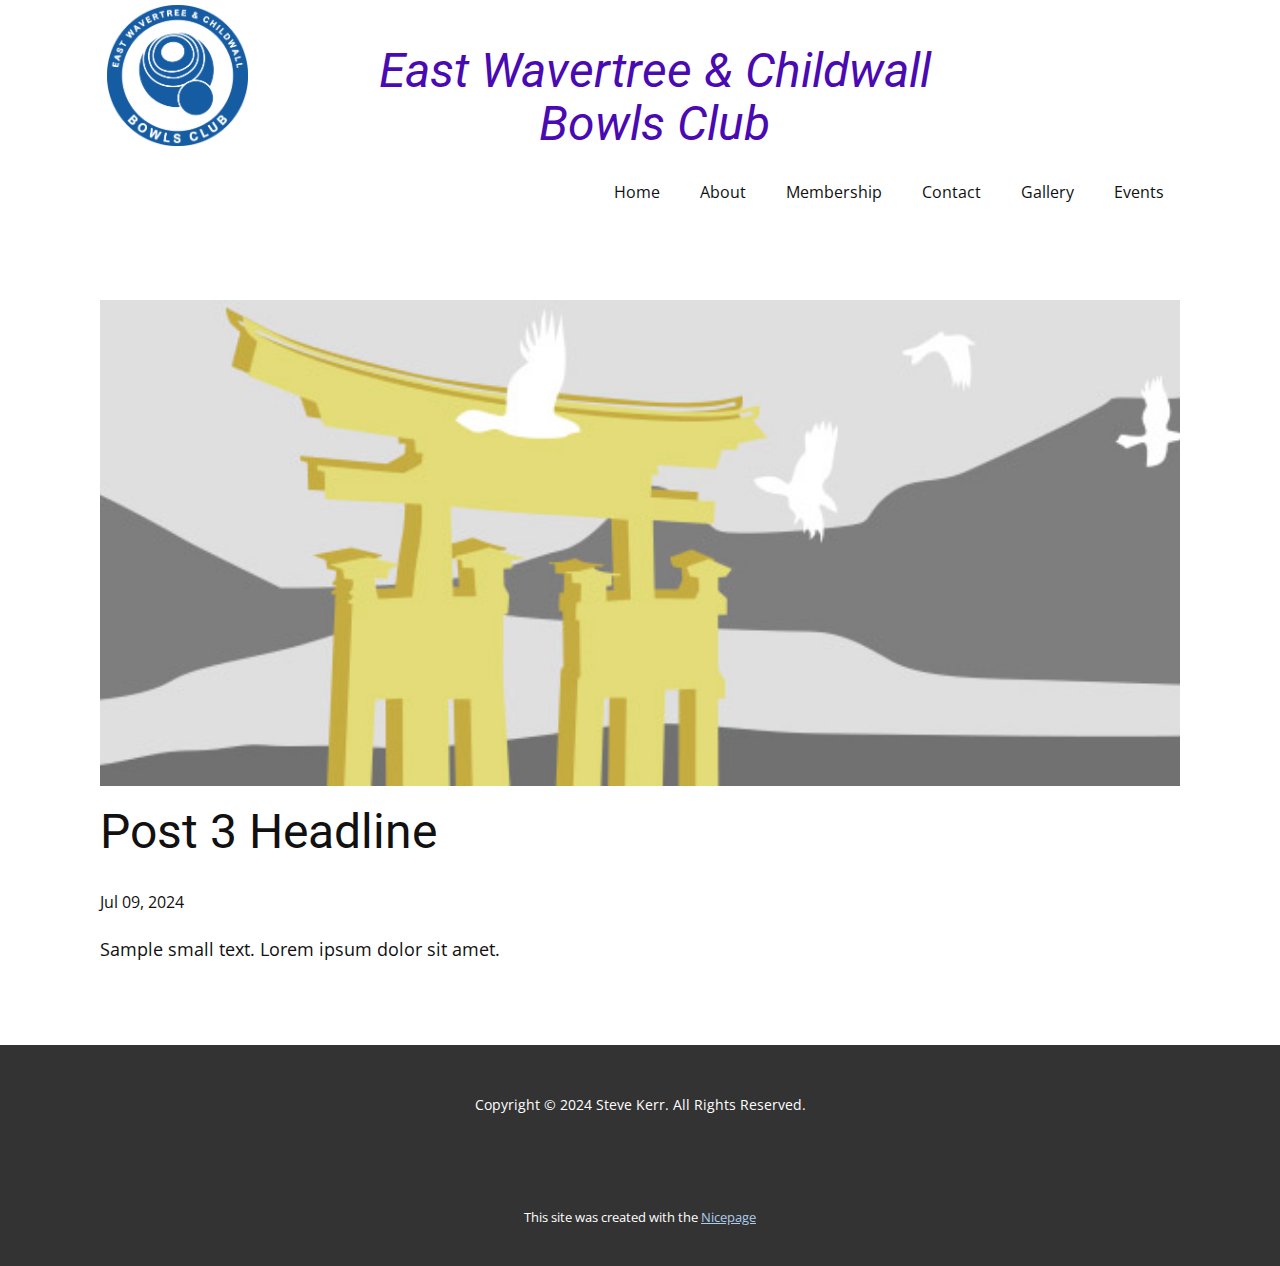
<file: blog/post-2.html>
<!DOCTYPE html>
<html style="font-size: 16px;" lang="en"><head>
    <meta name="viewport" content="width=device-width, initial-scale=1.0">
    <meta charset="utf-8">
    <meta name="keywords" content="Post 1 Headline">
    <meta name="description" content="">
    <title>Post 3 Headline</title>
    <link rel="stylesheet" href="../nicepage.css" media="screen">
<link rel="stylesheet" href="../Post-Template.css" media="screen">
    <script class="u-script" type="text/javascript" src="../jquery.js" defer=""></script>
    <script class="u-script" type="text/javascript" src="../nicepage.js" defer=""></script>
    <meta name="generator" content="Nicepage 6.13.8, nicepage.com">
    <link id="u-theme-google-font" rel="stylesheet" href="https://fonts.googleapis.com/css?family=Roboto:100,100i,300,300i,400,400i,500,500i,700,700i,900,900i|Open+Sans:300,300i,400,400i,500,500i,600,600i,700,700i,800,800i">
    
    
    
    <script type="application/ld+json">{
		"@context": "http://schema.org",
		"@type": "Organization",
		"name": "",
		"logo": "images/LogoEWCBowls_v1.00.png"
}</script>
    <meta name="theme-color" content="#478ac9">
  <meta data-intl-tel-input-cdn-path="intlTelInput/"></head>
  <body data-path-to-root="./" data-include-products="false" class="u-body u-xl-mode" data-lang="en"><header class=" u-border-no-bottom u-border-no-left u-border-no-right u-border-no-top u-clearfix u-container-align-center u-header u-section-row-container" id="sec-9b2f" style="background-image: none"><div class="u-section-rows">
        <div class="u-section-row" id="sec-6b38">
          <div class="u-clearfix u-sheet u-sheet-1">
            <h2 class="u-align-center u-text u-text-custom-color-3 u-text-1">East Wavertree &amp; Childwall<br>Bowls Club
            </h2>
            <a href="#" class="u-image u-logo u-image-1" data-image-width="2363" data-image-height="2363">
              <img src="../images/LogoEWCBowls_v1.00.png" class="u-logo-image u-logo-image-1">
            </a>
          </div>
          
          
          
          
          
        </div>
        <div class="u-clearfix u-section-row" data-animation-name="" data-animation-duration="0" data-animation-delay="0" data-animation-direction="" id="sec-6533">
          <div class="u-clearfix u-sheet u-valign-middle u-sheet-2">
            <nav class="u-menu u-menu-one-level u-offcanvas u-menu-1">
              <div class="menu-collapse" style="font-size: 1rem; letter-spacing: 0px;">
                <a class="u-button-style u-custom-left-right-menu-spacing u-custom-padding-bottom u-custom-top-bottom-menu-spacing u-nav-link u-text-active-palette-1-base u-text-hover-palette-2-base" href="#">
                  <svg class="u-svg-link" viewBox="0 0 24 24"><use xlink:href="#menu-hamburger"></use></svg>
                  <svg class="u-svg-content" version="1.1" id="menu-hamburger" viewBox="0 0 16 16" x="0px" y="0px" xmlns:xlink="http://www.w3.org/1999/xlink" xmlns="http://www.w3.org/2000/svg"><g><rect y="1" width="16" height="2"></rect><rect y="7" width="16" height="2"></rect><rect y="13" width="16" height="2"></rect>
</g></svg>
                </a>
              </div>
              <div class="u-custom-menu u-nav-container">
                <ul class="u-nav u-unstyled u-nav-1"><li class="u-nav-item"><a class="u-button-style u-nav-link u-text-active-palette-1-base u-text-hover-palette-2-base" href="../Home.html" style="padding: 10px 20px;">Home</a>
</li><li class="u-nav-item"><a class="u-button-style u-nav-link u-text-active-palette-1-base u-text-hover-palette-2-base" href="../About.html" style="padding: 10px 20px;">About</a>
</li><li class="u-nav-item"><a class="u-button-style u-nav-link u-text-active-palette-1-base u-text-hover-palette-2-base" href="../Membership.html" style="padding: 10px 20px;">Membership</a>
</li><li class="u-nav-item"><a class="u-button-style u-nav-link u-text-active-palette-1-base u-text-hover-palette-2-base" href="../Contact.html" style="padding: 10px 20px;">Contact</a>
</li><li class="u-nav-item"><a class="u-button-style u-nav-link u-text-active-palette-1-base u-text-hover-palette-2-base" href="../Gallery.html" style="padding: 10px 20px;">Gallery</a>
</li><li class="u-nav-item"><a class="u-button-style u-nav-link u-text-active-palette-1-base u-text-hover-palette-2-base" href="../Events.html" style="padding: 10px 20px;">Events</a>
</li></ul>
              </div>
              <div class="u-custom-menu u-nav-container-collapse">
                <div class="u-black u-container-style u-inner-container-layout u-opacity u-opacity-95 u-sidenav">
                  <div class="u-inner-container-layout u-sidenav-overflow">
                    <div class="u-menu-close"></div>
                    <ul class="u-align-center u-nav u-popupmenu-items u-unstyled u-nav-2"><li class="u-nav-item"><a class="u-button-style u-nav-link" href="../Home.html">Home</a>
</li><li class="u-nav-item"><a class="u-button-style u-nav-link" href="../About.html">About</a>
</li><li class="u-nav-item"><a class="u-button-style u-nav-link" href="../Membership.html">Membership</a>
</li><li class="u-nav-item"><a class="u-button-style u-nav-link" href="../Contact.html">Contact</a>
</li><li class="u-nav-item"><a class="u-button-style u-nav-link" href="../Gallery.html">Gallery</a>
</li><li class="u-nav-item"><a class="u-button-style u-nav-link" href="../Events.html">Events</a>
</li></ul>
                  </div>
                </div>
                <div class="u-black u-menu-overlay u-opacity u-opacity-70"></div>
              </div>
            </nav>
          </div>
          
          
          
          
          
        </div>
      </div></header>
    <section class="u-align-center u-clearfix u-section-1" id="sec-6138">
      <div class="u-clearfix u-sheet u-valign-middle-md u-valign-middle-sm u-valign-middle-xs u-sheet-1"><!--post_details--><!--post_details_options_json--><!--{"source":""}--><!--/post_details_options_json--><!--blog_post-->
        <div class="u-container-style u-expanded-width u-post-details u-post-details-1">
          <div class="u-container-layout u-valign-middle u-container-layout-1"><!--blog_post_image-->
            <img alt="" class="u-blog-control u-expanded-width u-image u-image-default u-image-1" src="../images/8ad73f3c.jpeg"><!--/blog_post_image--><!--blog_post_header-->
            <h2 class="u-blog-control u-text u-text-1">Post 3 Headline</h2><!--/blog_post_header--><!--blog_post_metadata-->
            <div class="u-blog-control u-metadata u-metadata-1"><!--blog_post_metadata_date-->
              <span class="u-meta-date u-meta-icon">Jul 09, 2024</span><!--/blog_post_metadata_date--><!--blog_post_metadata_category-->
              <!--/blog_post_metadata_category--><!--blog_post_metadata_comments-->
              <!--/blog_post_metadata_comments-->
            </div><!--/blog_post_metadata--><!--blog_post_content-->
            <div class="u-align-justify u-blog-control u-post-content u-text u-text-2 fr-view">
  Sample small text. Lorem ipsum dolor sit amet.
  </div><!--/blog_post_content-->
          </div>
        </div><!--/blog_post--><!--/post_details-->
      </div>
    </section>
    
    
    
    <footer class="u-align-center u-clearfix u-footer u-grey-80 u-footer" id="sec-674e"><div class="u-clearfix u-sheet u-sheet-1">
        <p class="u-small-text u-text u-text-variant u-text-1"> Copyright © 2024 Steve Kerr. All Rights Reserved.</p>
      </div></footer>
    <section class="u-backlink u-clearfix u-grey-80">
      <p class="u-text">
        <span>This site was created with the </span>
        <a class="u-link" href="https://nicepage.com/" target="_blank" rel="nofollow">
          <span>Nicepage</span>
        </a>
      </p>
    </section>
  
</body></html>
</file>
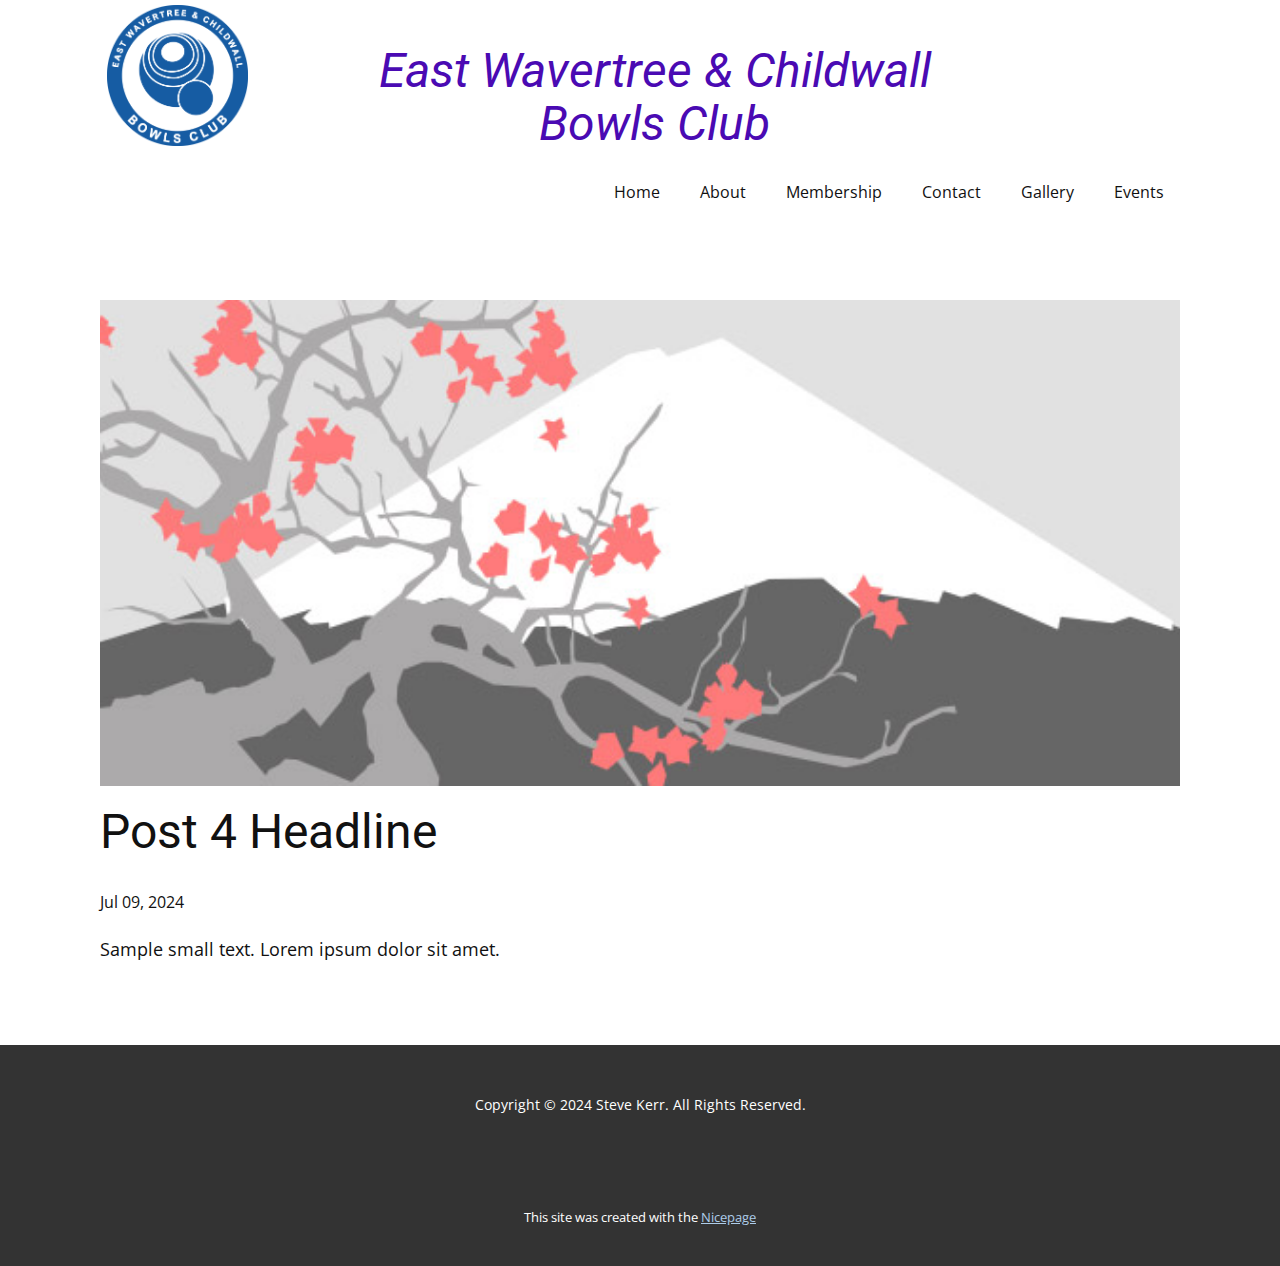
<file: blog/post-3.html>
<!DOCTYPE html>
<html style="font-size: 16px;" lang="en"><head>
    <meta name="viewport" content="width=device-width, initial-scale=1.0">
    <meta charset="utf-8">
    <meta name="keywords" content="Post 1 Headline">
    <meta name="description" content="">
    <title>Post 4 Headline</title>
    <link rel="stylesheet" href="../nicepage.css" media="screen">
<link rel="stylesheet" href="../Post-Template.css" media="screen">
    <script class="u-script" type="text/javascript" src="../jquery.js" defer=""></script>
    <script class="u-script" type="text/javascript" src="../nicepage.js" defer=""></script>
    <meta name="generator" content="Nicepage 6.13.8, nicepage.com">
    <link id="u-theme-google-font" rel="stylesheet" href="https://fonts.googleapis.com/css?family=Roboto:100,100i,300,300i,400,400i,500,500i,700,700i,900,900i|Open+Sans:300,300i,400,400i,500,500i,600,600i,700,700i,800,800i">
    
    
    
    <script type="application/ld+json">{
		"@context": "http://schema.org",
		"@type": "Organization",
		"name": "",
		"logo": "images/LogoEWCBowls_v1.00.png"
}</script>
    <meta name="theme-color" content="#478ac9">
  <meta data-intl-tel-input-cdn-path="intlTelInput/"></head>
  <body data-path-to-root="./" data-include-products="false" class="u-body u-xl-mode" data-lang="en"><header class=" u-border-no-bottom u-border-no-left u-border-no-right u-border-no-top u-clearfix u-container-align-center u-header u-section-row-container" id="sec-9b2f" style="background-image: none"><div class="u-section-rows">
        <div class="u-section-row" id="sec-6b38">
          <div class="u-clearfix u-sheet u-sheet-1">
            <h2 class="u-align-center u-text u-text-custom-color-3 u-text-1">East Wavertree &amp; Childwall<br>Bowls Club
            </h2>
            <a href="#" class="u-image u-logo u-image-1" data-image-width="2363" data-image-height="2363">
              <img src="../images/LogoEWCBowls_v1.00.png" class="u-logo-image u-logo-image-1">
            </a>
          </div>
          
          
          
          
          
        </div>
        <div class="u-clearfix u-section-row" data-animation-name="" data-animation-duration="0" data-animation-delay="0" data-animation-direction="" id="sec-6533">
          <div class="u-clearfix u-sheet u-valign-middle u-sheet-2">
            <nav class="u-menu u-menu-one-level u-offcanvas u-menu-1">
              <div class="menu-collapse" style="font-size: 1rem; letter-spacing: 0px;">
                <a class="u-button-style u-custom-left-right-menu-spacing u-custom-padding-bottom u-custom-top-bottom-menu-spacing u-nav-link u-text-active-palette-1-base u-text-hover-palette-2-base" href="#">
                  <svg class="u-svg-link" viewBox="0 0 24 24"><use xlink:href="#menu-hamburger"></use></svg>
                  <svg class="u-svg-content" version="1.1" id="menu-hamburger" viewBox="0 0 16 16" x="0px" y="0px" xmlns:xlink="http://www.w3.org/1999/xlink" xmlns="http://www.w3.org/2000/svg"><g><rect y="1" width="16" height="2"></rect><rect y="7" width="16" height="2"></rect><rect y="13" width="16" height="2"></rect>
</g></svg>
                </a>
              </div>
              <div class="u-custom-menu u-nav-container">
                <ul class="u-nav u-unstyled u-nav-1"><li class="u-nav-item"><a class="u-button-style u-nav-link u-text-active-palette-1-base u-text-hover-palette-2-base" href="../Home.html" style="padding: 10px 20px;">Home</a>
</li><li class="u-nav-item"><a class="u-button-style u-nav-link u-text-active-palette-1-base u-text-hover-palette-2-base" href="../About.html" style="padding: 10px 20px;">About</a>
</li><li class="u-nav-item"><a class="u-button-style u-nav-link u-text-active-palette-1-base u-text-hover-palette-2-base" href="../Membership.html" style="padding: 10px 20px;">Membership</a>
</li><li class="u-nav-item"><a class="u-button-style u-nav-link u-text-active-palette-1-base u-text-hover-palette-2-base" href="../Contact.html" style="padding: 10px 20px;">Contact</a>
</li><li class="u-nav-item"><a class="u-button-style u-nav-link u-text-active-palette-1-base u-text-hover-palette-2-base" href="../Gallery.html" style="padding: 10px 20px;">Gallery</a>
</li><li class="u-nav-item"><a class="u-button-style u-nav-link u-text-active-palette-1-base u-text-hover-palette-2-base" href="../Events.html" style="padding: 10px 20px;">Events</a>
</li></ul>
              </div>
              <div class="u-custom-menu u-nav-container-collapse">
                <div class="u-black u-container-style u-inner-container-layout u-opacity u-opacity-95 u-sidenav">
                  <div class="u-inner-container-layout u-sidenav-overflow">
                    <div class="u-menu-close"></div>
                    <ul class="u-align-center u-nav u-popupmenu-items u-unstyled u-nav-2"><li class="u-nav-item"><a class="u-button-style u-nav-link" href="../Home.html">Home</a>
</li><li class="u-nav-item"><a class="u-button-style u-nav-link" href="../About.html">About</a>
</li><li class="u-nav-item"><a class="u-button-style u-nav-link" href="../Membership.html">Membership</a>
</li><li class="u-nav-item"><a class="u-button-style u-nav-link" href="../Contact.html">Contact</a>
</li><li class="u-nav-item"><a class="u-button-style u-nav-link" href="../Gallery.html">Gallery</a>
</li><li class="u-nav-item"><a class="u-button-style u-nav-link" href="../Events.html">Events</a>
</li></ul>
                  </div>
                </div>
                <div class="u-black u-menu-overlay u-opacity u-opacity-70"></div>
              </div>
            </nav>
          </div>
          
          
          
          
          
        </div>
      </div></header>
    <section class="u-align-center u-clearfix u-section-1" id="sec-6138">
      <div class="u-clearfix u-sheet u-valign-middle-md u-valign-middle-sm u-valign-middle-xs u-sheet-1"><!--post_details--><!--post_details_options_json--><!--{"source":""}--><!--/post_details_options_json--><!--blog_post-->
        <div class="u-container-style u-expanded-width u-post-details u-post-details-1">
          <div class="u-container-layout u-valign-middle u-container-layout-1"><!--blog_post_image-->
            <img alt="" class="u-blog-control u-expanded-width u-image u-image-default u-image-1" src="../images/0fd3416c.jpeg"><!--/blog_post_image--><!--blog_post_header-->
            <h2 class="u-blog-control u-text u-text-1">Post 4 Headline</h2><!--/blog_post_header--><!--blog_post_metadata-->
            <div class="u-blog-control u-metadata u-metadata-1"><!--blog_post_metadata_date-->
              <span class="u-meta-date u-meta-icon">Jul 09, 2024</span><!--/blog_post_metadata_date--><!--blog_post_metadata_category-->
              <!--/blog_post_metadata_category--><!--blog_post_metadata_comments-->
              <!--/blog_post_metadata_comments-->
            </div><!--/blog_post_metadata--><!--blog_post_content-->
            <div class="u-align-justify u-blog-control u-post-content u-text u-text-2 fr-view">
  Sample small text. Lorem ipsum dolor sit amet.
  </div><!--/blog_post_content-->
          </div>
        </div><!--/blog_post--><!--/post_details-->
      </div>
    </section>
    
    
    
    <footer class="u-align-center u-clearfix u-footer u-grey-80 u-footer" id="sec-674e"><div class="u-clearfix u-sheet u-sheet-1">
        <p class="u-small-text u-text u-text-variant u-text-1"> Copyright © 2024 Steve Kerr. All Rights Reserved.</p>
      </div></footer>
    <section class="u-backlink u-clearfix u-grey-80">
      <p class="u-text">
        <span>This site was created with the </span>
        <a class="u-link" href="https://nicepage.com/" target="_blank" rel="nofollow">
          <span>Nicepage</span>
        </a>
      </p>
    </section>
  
</body></html>
</file>
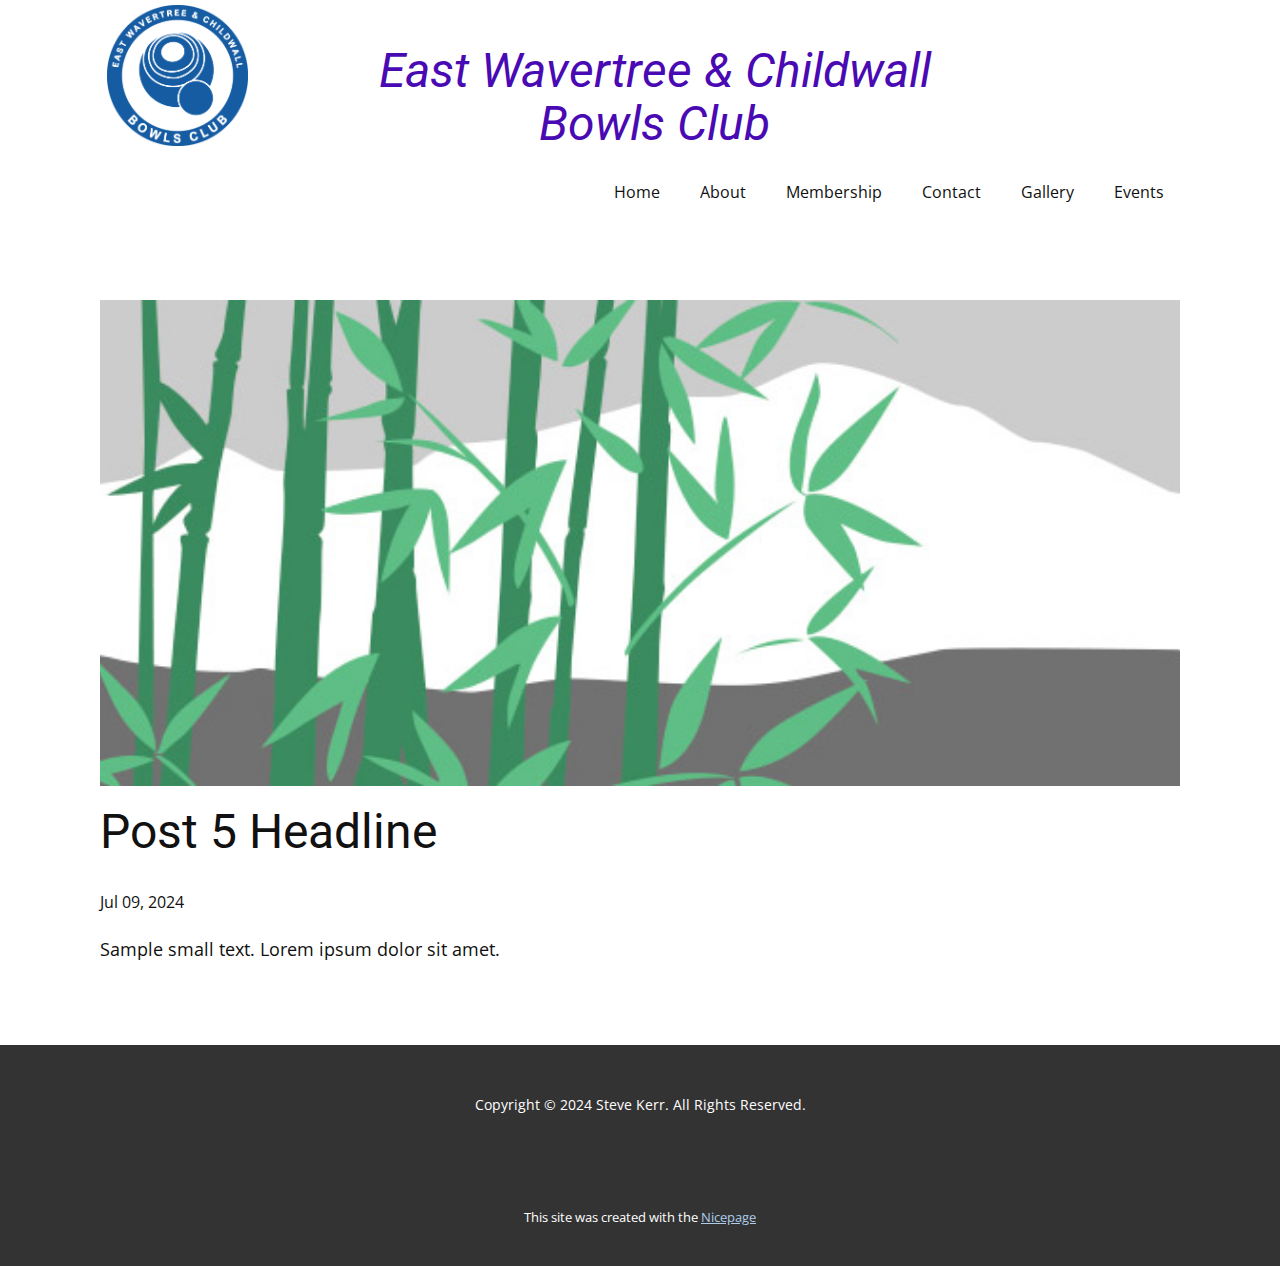
<file: blog/post-4.html>
<!DOCTYPE html>
<html style="font-size: 16px;" lang="en"><head>
    <meta name="viewport" content="width=device-width, initial-scale=1.0">
    <meta charset="utf-8">
    <meta name="keywords" content="Post 1 Headline">
    <meta name="description" content="">
    <title>Post 5 Headline</title>
    <link rel="stylesheet" href="../nicepage.css" media="screen">
<link rel="stylesheet" href="../Post-Template.css" media="screen">
    <script class="u-script" type="text/javascript" src="../jquery.js" defer=""></script>
    <script class="u-script" type="text/javascript" src="../nicepage.js" defer=""></script>
    <meta name="generator" content="Nicepage 6.13.8, nicepage.com">
    <link id="u-theme-google-font" rel="stylesheet" href="https://fonts.googleapis.com/css?family=Roboto:100,100i,300,300i,400,400i,500,500i,700,700i,900,900i|Open+Sans:300,300i,400,400i,500,500i,600,600i,700,700i,800,800i">
    
    
    
    <script type="application/ld+json">{
		"@context": "http://schema.org",
		"@type": "Organization",
		"name": "",
		"logo": "images/LogoEWCBowls_v1.00.png"
}</script>
    <meta name="theme-color" content="#478ac9">
  <meta data-intl-tel-input-cdn-path="intlTelInput/"></head>
  <body data-path-to-root="./" data-include-products="false" class="u-body u-xl-mode" data-lang="en"><header class=" u-border-no-bottom u-border-no-left u-border-no-right u-border-no-top u-clearfix u-container-align-center u-header u-section-row-container" id="sec-9b2f" style="background-image: none"><div class="u-section-rows">
        <div class="u-section-row" id="sec-6b38">
          <div class="u-clearfix u-sheet u-sheet-1">
            <h2 class="u-align-center u-text u-text-custom-color-3 u-text-1">East Wavertree &amp; Childwall<br>Bowls Club
            </h2>
            <a href="#" class="u-image u-logo u-image-1" data-image-width="2363" data-image-height="2363">
              <img src="../images/LogoEWCBowls_v1.00.png" class="u-logo-image u-logo-image-1">
            </a>
          </div>
          
          
          
          
          
        </div>
        <div class="u-clearfix u-section-row" data-animation-name="" data-animation-duration="0" data-animation-delay="0" data-animation-direction="" id="sec-6533">
          <div class="u-clearfix u-sheet u-valign-middle u-sheet-2">
            <nav class="u-menu u-menu-one-level u-offcanvas u-menu-1">
              <div class="menu-collapse" style="font-size: 1rem; letter-spacing: 0px;">
                <a class="u-button-style u-custom-left-right-menu-spacing u-custom-padding-bottom u-custom-top-bottom-menu-spacing u-nav-link u-text-active-palette-1-base u-text-hover-palette-2-base" href="#">
                  <svg class="u-svg-link" viewBox="0 0 24 24"><use xlink:href="#menu-hamburger"></use></svg>
                  <svg class="u-svg-content" version="1.1" id="menu-hamburger" viewBox="0 0 16 16" x="0px" y="0px" xmlns:xlink="http://www.w3.org/1999/xlink" xmlns="http://www.w3.org/2000/svg"><g><rect y="1" width="16" height="2"></rect><rect y="7" width="16" height="2"></rect><rect y="13" width="16" height="2"></rect>
</g></svg>
                </a>
              </div>
              <div class="u-custom-menu u-nav-container">
                <ul class="u-nav u-unstyled u-nav-1"><li class="u-nav-item"><a class="u-button-style u-nav-link u-text-active-palette-1-base u-text-hover-palette-2-base" href="../Home.html" style="padding: 10px 20px;">Home</a>
</li><li class="u-nav-item"><a class="u-button-style u-nav-link u-text-active-palette-1-base u-text-hover-palette-2-base" href="../About.html" style="padding: 10px 20px;">About</a>
</li><li class="u-nav-item"><a class="u-button-style u-nav-link u-text-active-palette-1-base u-text-hover-palette-2-base" href="../Membership.html" style="padding: 10px 20px;">Membership</a>
</li><li class="u-nav-item"><a class="u-button-style u-nav-link u-text-active-palette-1-base u-text-hover-palette-2-base" href="../Contact.html" style="padding: 10px 20px;">Contact</a>
</li><li class="u-nav-item"><a class="u-button-style u-nav-link u-text-active-palette-1-base u-text-hover-palette-2-base" href="../Gallery.html" style="padding: 10px 20px;">Gallery</a>
</li><li class="u-nav-item"><a class="u-button-style u-nav-link u-text-active-palette-1-base u-text-hover-palette-2-base" href="../Events.html" style="padding: 10px 20px;">Events</a>
</li></ul>
              </div>
              <div class="u-custom-menu u-nav-container-collapse">
                <div class="u-black u-container-style u-inner-container-layout u-opacity u-opacity-95 u-sidenav">
                  <div class="u-inner-container-layout u-sidenav-overflow">
                    <div class="u-menu-close"></div>
                    <ul class="u-align-center u-nav u-popupmenu-items u-unstyled u-nav-2"><li class="u-nav-item"><a class="u-button-style u-nav-link" href="../Home.html">Home</a>
</li><li class="u-nav-item"><a class="u-button-style u-nav-link" href="../About.html">About</a>
</li><li class="u-nav-item"><a class="u-button-style u-nav-link" href="../Membership.html">Membership</a>
</li><li class="u-nav-item"><a class="u-button-style u-nav-link" href="../Contact.html">Contact</a>
</li><li class="u-nav-item"><a class="u-button-style u-nav-link" href="../Gallery.html">Gallery</a>
</li><li class="u-nav-item"><a class="u-button-style u-nav-link" href="../Events.html">Events</a>
</li></ul>
                  </div>
                </div>
                <div class="u-black u-menu-overlay u-opacity u-opacity-70"></div>
              </div>
            </nav>
          </div>
          
          
          
          
          
        </div>
      </div></header>
    <section class="u-align-center u-clearfix u-section-1" id="sec-6138">
      <div class="u-clearfix u-sheet u-valign-middle-md u-valign-middle-sm u-valign-middle-xs u-sheet-1"><!--post_details--><!--post_details_options_json--><!--{"source":""}--><!--/post_details_options_json--><!--blog_post-->
        <div class="u-container-style u-expanded-width u-post-details u-post-details-1">
          <div class="u-container-layout u-valign-middle u-container-layout-1"><!--blog_post_image-->
            <img alt="" class="u-blog-control u-expanded-width u-image u-image-default u-image-1" src="../images/68f64b9d.jpeg"><!--/blog_post_image--><!--blog_post_header-->
            <h2 class="u-blog-control u-text u-text-1">Post 5 Headline</h2><!--/blog_post_header--><!--blog_post_metadata-->
            <div class="u-blog-control u-metadata u-metadata-1"><!--blog_post_metadata_date-->
              <span class="u-meta-date u-meta-icon">Jul 09, 2024</span><!--/blog_post_metadata_date--><!--blog_post_metadata_category-->
              <!--/blog_post_metadata_category--><!--blog_post_metadata_comments-->
              <!--/blog_post_metadata_comments-->
            </div><!--/blog_post_metadata--><!--blog_post_content-->
            <div class="u-align-justify u-blog-control u-post-content u-text u-text-2 fr-view">
  Sample small text. Lorem ipsum dolor sit amet.
  </div><!--/blog_post_content-->
          </div>
        </div><!--/blog_post--><!--/post_details-->
      </div>
    </section>
    
    
    
    <footer class="u-align-center u-clearfix u-footer u-grey-80 u-footer" id="sec-674e"><div class="u-clearfix u-sheet u-sheet-1">
        <p class="u-small-text u-text u-text-variant u-text-1"> Copyright © 2024 Steve Kerr. All Rights Reserved.</p>
      </div></footer>
    <section class="u-backlink u-clearfix u-grey-80">
      <p class="u-text">
        <span>This site was created with the </span>
        <a class="u-link" href="https://nicepage.com/" target="_blank" rel="nofollow">
          <span>Nicepage</span>
        </a>
      </p>
    </section>
  
</body></html>
</file>
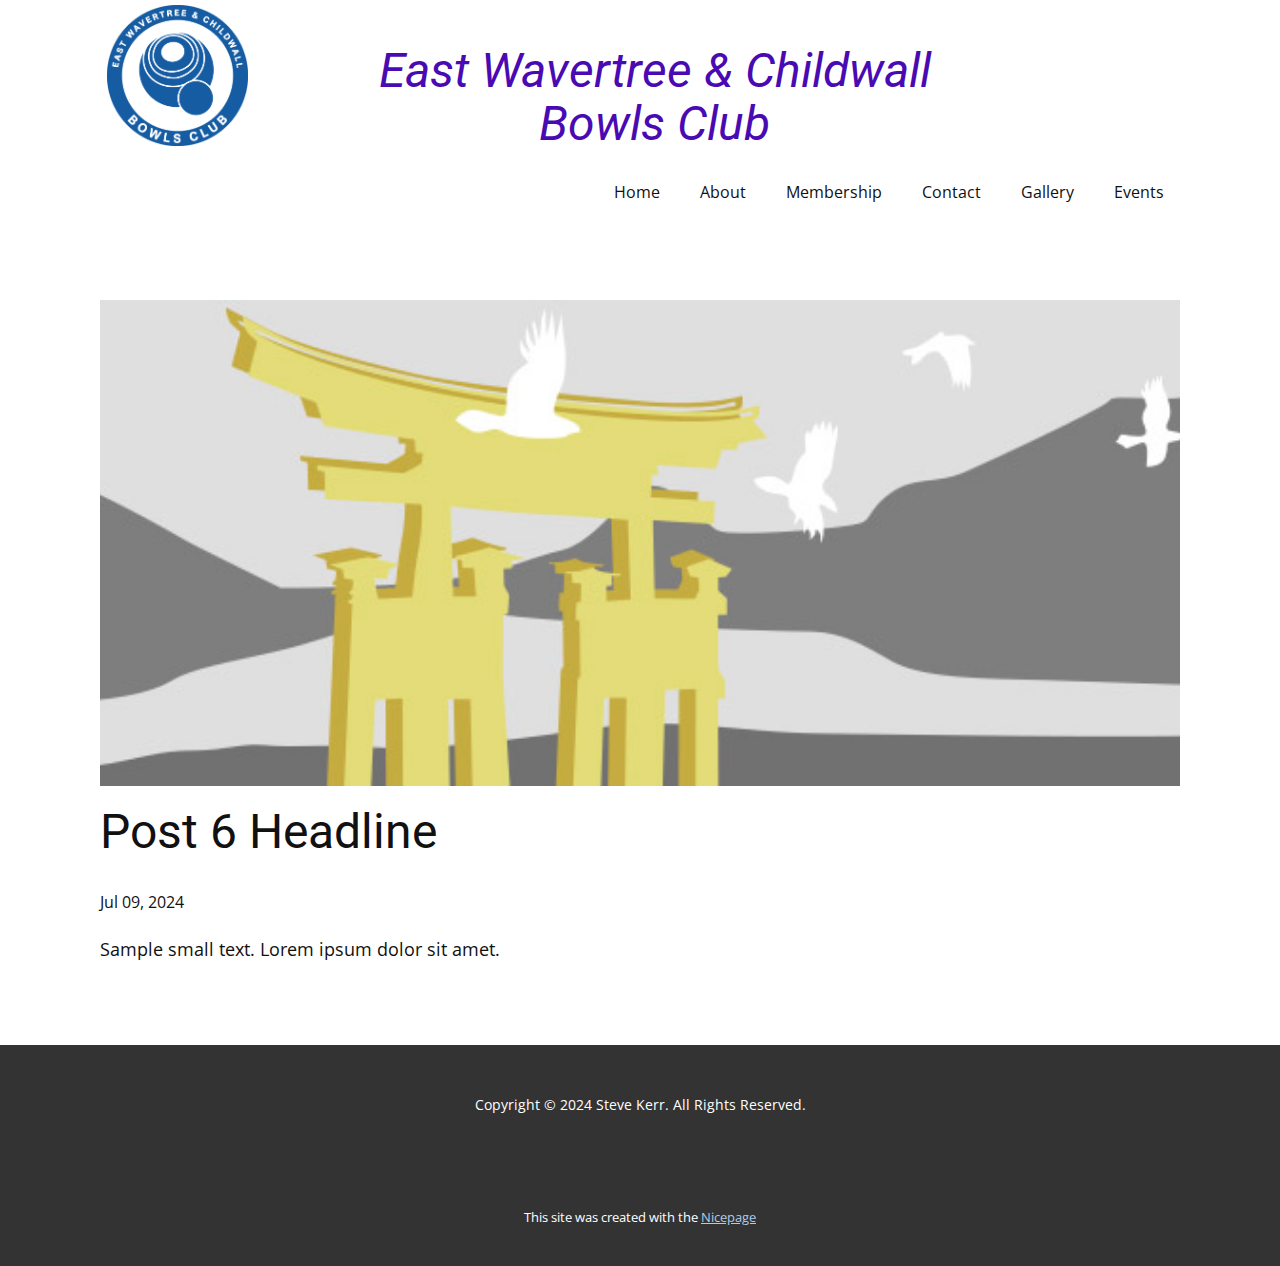
<file: blog/post-5.html>
<!DOCTYPE html>
<html style="font-size: 16px;" lang="en"><head>
    <meta name="viewport" content="width=device-width, initial-scale=1.0">
    <meta charset="utf-8">
    <meta name="keywords" content="Post 1 Headline">
    <meta name="description" content="">
    <title>Post 6 Headline</title>
    <link rel="stylesheet" href="../nicepage.css" media="screen">
<link rel="stylesheet" href="../Post-Template.css" media="screen">
    <script class="u-script" type="text/javascript" src="../jquery.js" defer=""></script>
    <script class="u-script" type="text/javascript" src="../nicepage.js" defer=""></script>
    <meta name="generator" content="Nicepage 6.13.8, nicepage.com">
    <link id="u-theme-google-font" rel="stylesheet" href="https://fonts.googleapis.com/css?family=Roboto:100,100i,300,300i,400,400i,500,500i,700,700i,900,900i|Open+Sans:300,300i,400,400i,500,500i,600,600i,700,700i,800,800i">
    
    
    
    <script type="application/ld+json">{
		"@context": "http://schema.org",
		"@type": "Organization",
		"name": "",
		"logo": "images/LogoEWCBowls_v1.00.png"
}</script>
    <meta name="theme-color" content="#478ac9">
  <meta data-intl-tel-input-cdn-path="intlTelInput/"></head>
  <body data-path-to-root="./" data-include-products="false" class="u-body u-xl-mode" data-lang="en"><header class=" u-border-no-bottom u-border-no-left u-border-no-right u-border-no-top u-clearfix u-container-align-center u-header u-section-row-container" id="sec-9b2f" style="background-image: none"><div class="u-section-rows">
        <div class="u-section-row" id="sec-6b38">
          <div class="u-clearfix u-sheet u-sheet-1">
            <h2 class="u-align-center u-text u-text-custom-color-3 u-text-1">East Wavertree &amp; Childwall<br>Bowls Club
            </h2>
            <a href="#" class="u-image u-logo u-image-1" data-image-width="2363" data-image-height="2363">
              <img src="../images/LogoEWCBowls_v1.00.png" class="u-logo-image u-logo-image-1">
            </a>
          </div>
          
          
          
          
          
        </div>
        <div class="u-clearfix u-section-row" data-animation-name="" data-animation-duration="0" data-animation-delay="0" data-animation-direction="" id="sec-6533">
          <div class="u-clearfix u-sheet u-valign-middle u-sheet-2">
            <nav class="u-menu u-menu-one-level u-offcanvas u-menu-1">
              <div class="menu-collapse" style="font-size: 1rem; letter-spacing: 0px;">
                <a class="u-button-style u-custom-left-right-menu-spacing u-custom-padding-bottom u-custom-top-bottom-menu-spacing u-nav-link u-text-active-palette-1-base u-text-hover-palette-2-base" href="#">
                  <svg class="u-svg-link" viewBox="0 0 24 24"><use xlink:href="#menu-hamburger"></use></svg>
                  <svg class="u-svg-content" version="1.1" id="menu-hamburger" viewBox="0 0 16 16" x="0px" y="0px" xmlns:xlink="http://www.w3.org/1999/xlink" xmlns="http://www.w3.org/2000/svg"><g><rect y="1" width="16" height="2"></rect><rect y="7" width="16" height="2"></rect><rect y="13" width="16" height="2"></rect>
</g></svg>
                </a>
              </div>
              <div class="u-custom-menu u-nav-container">
                <ul class="u-nav u-unstyled u-nav-1"><li class="u-nav-item"><a class="u-button-style u-nav-link u-text-active-palette-1-base u-text-hover-palette-2-base" href="../Home.html" style="padding: 10px 20px;">Home</a>
</li><li class="u-nav-item"><a class="u-button-style u-nav-link u-text-active-palette-1-base u-text-hover-palette-2-base" href="../About.html" style="padding: 10px 20px;">About</a>
</li><li class="u-nav-item"><a class="u-button-style u-nav-link u-text-active-palette-1-base u-text-hover-palette-2-base" href="../Membership.html" style="padding: 10px 20px;">Membership</a>
</li><li class="u-nav-item"><a class="u-button-style u-nav-link u-text-active-palette-1-base u-text-hover-palette-2-base" href="../Contact.html" style="padding: 10px 20px;">Contact</a>
</li><li class="u-nav-item"><a class="u-button-style u-nav-link u-text-active-palette-1-base u-text-hover-palette-2-base" href="../Gallery.html" style="padding: 10px 20px;">Gallery</a>
</li><li class="u-nav-item"><a class="u-button-style u-nav-link u-text-active-palette-1-base u-text-hover-palette-2-base" href="../Events.html" style="padding: 10px 20px;">Events</a>
</li></ul>
              </div>
              <div class="u-custom-menu u-nav-container-collapse">
                <div class="u-black u-container-style u-inner-container-layout u-opacity u-opacity-95 u-sidenav">
                  <div class="u-inner-container-layout u-sidenav-overflow">
                    <div class="u-menu-close"></div>
                    <ul class="u-align-center u-nav u-popupmenu-items u-unstyled u-nav-2"><li class="u-nav-item"><a class="u-button-style u-nav-link" href="../Home.html">Home</a>
</li><li class="u-nav-item"><a class="u-button-style u-nav-link" href="../About.html">About</a>
</li><li class="u-nav-item"><a class="u-button-style u-nav-link" href="../Membership.html">Membership</a>
</li><li class="u-nav-item"><a class="u-button-style u-nav-link" href="../Contact.html">Contact</a>
</li><li class="u-nav-item"><a class="u-button-style u-nav-link" href="../Gallery.html">Gallery</a>
</li><li class="u-nav-item"><a class="u-button-style u-nav-link" href="../Events.html">Events</a>
</li></ul>
                  </div>
                </div>
                <div class="u-black u-menu-overlay u-opacity u-opacity-70"></div>
              </div>
            </nav>
          </div>
          
          
          
          
          
        </div>
      </div></header>
    <section class="u-align-center u-clearfix u-section-1" id="sec-6138">
      <div class="u-clearfix u-sheet u-valign-middle-md u-valign-middle-sm u-valign-middle-xs u-sheet-1"><!--post_details--><!--post_details_options_json--><!--{"source":""}--><!--/post_details_options_json--><!--blog_post-->
        <div class="u-container-style u-expanded-width u-post-details u-post-details-1">
          <div class="u-container-layout u-valign-middle u-container-layout-1"><!--blog_post_image-->
            <img alt="" class="u-blog-control u-expanded-width u-image u-image-default u-image-1" src="../images/8ad73f3c.jpeg"><!--/blog_post_image--><!--blog_post_header-->
            <h2 class="u-blog-control u-text u-text-1">Post 6 Headline</h2><!--/blog_post_header--><!--blog_post_metadata-->
            <div class="u-blog-control u-metadata u-metadata-1"><!--blog_post_metadata_date-->
              <span class="u-meta-date u-meta-icon">Jul 09, 2024</span><!--/blog_post_metadata_date--><!--blog_post_metadata_category-->
              <!--/blog_post_metadata_category--><!--blog_post_metadata_comments-->
              <!--/blog_post_metadata_comments-->
            </div><!--/blog_post_metadata--><!--blog_post_content-->
            <div class="u-align-justify u-blog-control u-post-content u-text u-text-2 fr-view">
  Sample small text. Lorem ipsum dolor sit amet.
  </div><!--/blog_post_content-->
          </div>
        </div><!--/blog_post--><!--/post_details-->
      </div>
    </section>
    
    
    
    <footer class="u-align-center u-clearfix u-footer u-grey-80 u-footer" id="sec-674e"><div class="u-clearfix u-sheet u-sheet-1">
        <p class="u-small-text u-text u-text-variant u-text-1"> Copyright © 2024 Steve Kerr. All Rights Reserved.</p>
      </div></footer>
    <section class="u-backlink u-clearfix u-grey-80">
      <p class="u-text">
        <span>This site was created with the </span>
        <a class="u-link" href="https://nicepage.com/" target="_blank" rel="nofollow">
          <span>Nicepage</span>
        </a>
      </p>
    </section>
  
</body></html>
</file>
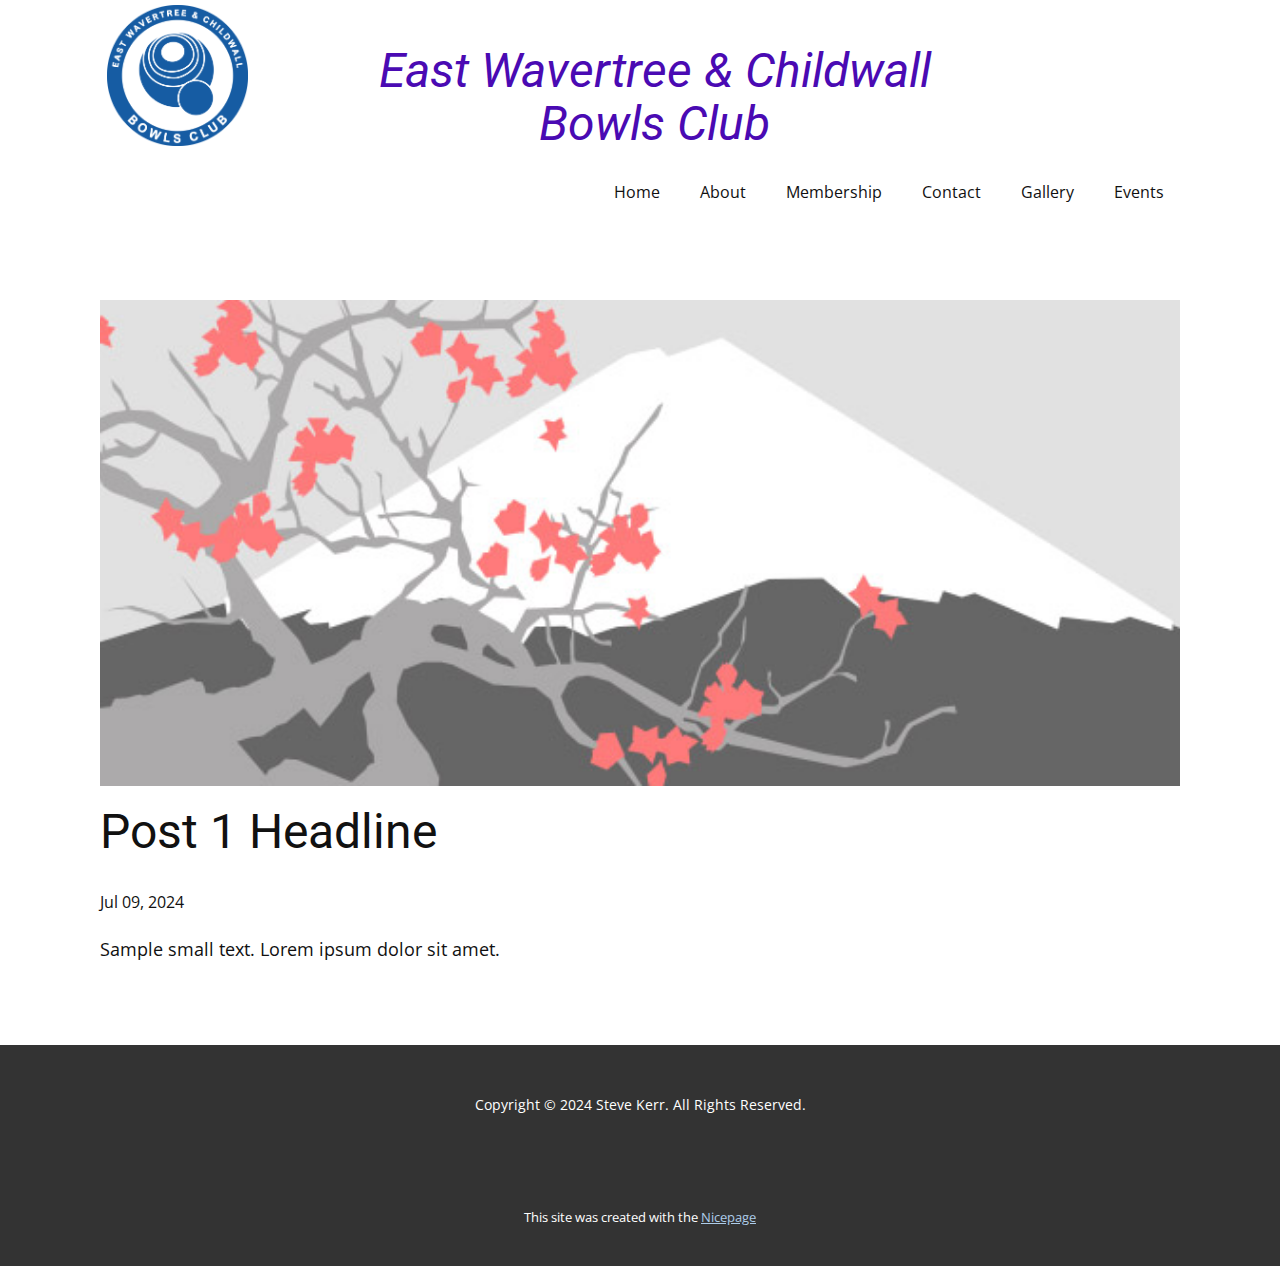
<file: blog/post.html>
<!DOCTYPE html>
<html style="font-size: 16px;" lang="en"><head>
    <meta name="viewport" content="width=device-width, initial-scale=1.0">
    <meta charset="utf-8">
    <meta name="keywords" content="Post 1 Headline">
    <meta name="description" content="">
    <title>Post 1 Headline</title>
    <link rel="stylesheet" href="../nicepage.css" media="screen">
<link rel="stylesheet" href="../Post-Template.css" media="screen">
    <script class="u-script" type="text/javascript" src="../jquery.js" defer=""></script>
    <script class="u-script" type="text/javascript" src="../nicepage.js" defer=""></script>
    <meta name="generator" content="Nicepage 6.13.8, nicepage.com">
    <link id="u-theme-google-font" rel="stylesheet" href="https://fonts.googleapis.com/css?family=Roboto:100,100i,300,300i,400,400i,500,500i,700,700i,900,900i|Open+Sans:300,300i,400,400i,500,500i,600,600i,700,700i,800,800i">
    
    
    
    <script type="application/ld+json">{
		"@context": "http://schema.org",
		"@type": "Organization",
		"name": "",
		"logo": "images/LogoEWCBowls_v1.00.png"
}</script>
    <meta name="theme-color" content="#478ac9">
  <meta data-intl-tel-input-cdn-path="intlTelInput/"></head>
  <body data-path-to-root="./" data-include-products="false" class="u-body u-xl-mode" data-lang="en"><header class=" u-border-no-bottom u-border-no-left u-border-no-right u-border-no-top u-clearfix u-container-align-center u-header u-section-row-container" id="sec-9b2f" style="background-image: none"><div class="u-section-rows">
        <div class="u-section-row" id="sec-6b38">
          <div class="u-clearfix u-sheet u-sheet-1">
            <h2 class="u-align-center u-text u-text-custom-color-3 u-text-1">East Wavertree &amp; Childwall<br>Bowls Club
            </h2>
            <a href="#" class="u-image u-logo u-image-1" data-image-width="2363" data-image-height="2363">
              <img src="../images/LogoEWCBowls_v1.00.png" class="u-logo-image u-logo-image-1">
            </a>
          </div>
          
          
          
          
          
        </div>
        <div class="u-clearfix u-section-row" data-animation-name="" data-animation-duration="0" data-animation-delay="0" data-animation-direction="" id="sec-6533">
          <div class="u-clearfix u-sheet u-valign-middle u-sheet-2">
            <nav class="u-menu u-menu-one-level u-offcanvas u-menu-1">
              <div class="menu-collapse" style="font-size: 1rem; letter-spacing: 0px;">
                <a class="u-button-style u-custom-left-right-menu-spacing u-custom-padding-bottom u-custom-top-bottom-menu-spacing u-nav-link u-text-active-palette-1-base u-text-hover-palette-2-base" href="#">
                  <svg class="u-svg-link" viewBox="0 0 24 24"><use xlink:href="#menu-hamburger"></use></svg>
                  <svg class="u-svg-content" version="1.1" id="menu-hamburger" viewBox="0 0 16 16" x="0px" y="0px" xmlns:xlink="http://www.w3.org/1999/xlink" xmlns="http://www.w3.org/2000/svg"><g><rect y="1" width="16" height="2"></rect><rect y="7" width="16" height="2"></rect><rect y="13" width="16" height="2"></rect>
</g></svg>
                </a>
              </div>
              <div class="u-custom-menu u-nav-container">
                <ul class="u-nav u-unstyled u-nav-1"><li class="u-nav-item"><a class="u-button-style u-nav-link u-text-active-palette-1-base u-text-hover-palette-2-base" href="../Home.html" style="padding: 10px 20px;">Home</a>
</li><li class="u-nav-item"><a class="u-button-style u-nav-link u-text-active-palette-1-base u-text-hover-palette-2-base" href="../About.html" style="padding: 10px 20px;">About</a>
</li><li class="u-nav-item"><a class="u-button-style u-nav-link u-text-active-palette-1-base u-text-hover-palette-2-base" href="../Membership.html" style="padding: 10px 20px;">Membership</a>
</li><li class="u-nav-item"><a class="u-button-style u-nav-link u-text-active-palette-1-base u-text-hover-palette-2-base" href="../Contact.html" style="padding: 10px 20px;">Contact</a>
</li><li class="u-nav-item"><a class="u-button-style u-nav-link u-text-active-palette-1-base u-text-hover-palette-2-base" href="../Gallery.html" style="padding: 10px 20px;">Gallery</a>
</li><li class="u-nav-item"><a class="u-button-style u-nav-link u-text-active-palette-1-base u-text-hover-palette-2-base" href="../Events.html" style="padding: 10px 20px;">Events</a>
</li></ul>
              </div>
              <div class="u-custom-menu u-nav-container-collapse">
                <div class="u-black u-container-style u-inner-container-layout u-opacity u-opacity-95 u-sidenav">
                  <div class="u-inner-container-layout u-sidenav-overflow">
                    <div class="u-menu-close"></div>
                    <ul class="u-align-center u-nav u-popupmenu-items u-unstyled u-nav-2"><li class="u-nav-item"><a class="u-button-style u-nav-link" href="../Home.html">Home</a>
</li><li class="u-nav-item"><a class="u-button-style u-nav-link" href="../About.html">About</a>
</li><li class="u-nav-item"><a class="u-button-style u-nav-link" href="../Membership.html">Membership</a>
</li><li class="u-nav-item"><a class="u-button-style u-nav-link" href="../Contact.html">Contact</a>
</li><li class="u-nav-item"><a class="u-button-style u-nav-link" href="../Gallery.html">Gallery</a>
</li><li class="u-nav-item"><a class="u-button-style u-nav-link" href="../Events.html">Events</a>
</li></ul>
                  </div>
                </div>
                <div class="u-black u-menu-overlay u-opacity u-opacity-70"></div>
              </div>
            </nav>
          </div>
          
          
          
          
          
        </div>
      </div></header>
    <section class="u-align-center u-clearfix u-section-1" id="sec-6138">
      <div class="u-clearfix u-sheet u-valign-middle-md u-valign-middle-sm u-valign-middle-xs u-sheet-1"><!--post_details--><!--post_details_options_json--><!--{"source":""}--><!--/post_details_options_json--><!--blog_post-->
        <div class="u-container-style u-expanded-width u-post-details u-post-details-1">
          <div class="u-container-layout u-valign-middle u-container-layout-1"><!--blog_post_image-->
            <img alt="" class="u-blog-control u-expanded-width u-image u-image-default u-image-1" src="../images/0fd3416c.jpeg"><!--/blog_post_image--><!--blog_post_header-->
            <h2 class="u-blog-control u-text u-text-1">Post 1 Headline</h2><!--/blog_post_header--><!--blog_post_metadata-->
            <div class="u-blog-control u-metadata u-metadata-1"><!--blog_post_metadata_date-->
              <span class="u-meta-date u-meta-icon">Jul 09, 2024</span><!--/blog_post_metadata_date--><!--blog_post_metadata_category-->
              <!--/blog_post_metadata_category--><!--blog_post_metadata_comments-->
              <!--/blog_post_metadata_comments-->
            </div><!--/blog_post_metadata--><!--blog_post_content-->
            <div class="u-align-justify u-blog-control u-post-content u-text u-text-2 fr-view">
  Sample small text. Lorem ipsum dolor sit amet.
  </div><!--/blog_post_content-->
          </div>
        </div><!--/blog_post--><!--/post_details-->
      </div>
    </section>
    
    
    
    <footer class="u-align-center u-clearfix u-footer u-grey-80 u-footer" id="sec-674e"><div class="u-clearfix u-sheet u-sheet-1">
        <p class="u-small-text u-text u-text-variant u-text-1"> Copyright © 2024 Steve Kerr. All Rights Reserved.</p>
      </div></footer>
    <section class="u-backlink u-clearfix u-grey-80">
      <p class="u-text">
        <span>This site was created with the </span>
        <a class="u-link" href="https://nicepage.com/" target="_blank" rel="nofollow">
          <span>Nicepage</span>
        </a>
      </p>
    </section>
  
</body></html>
</file>
